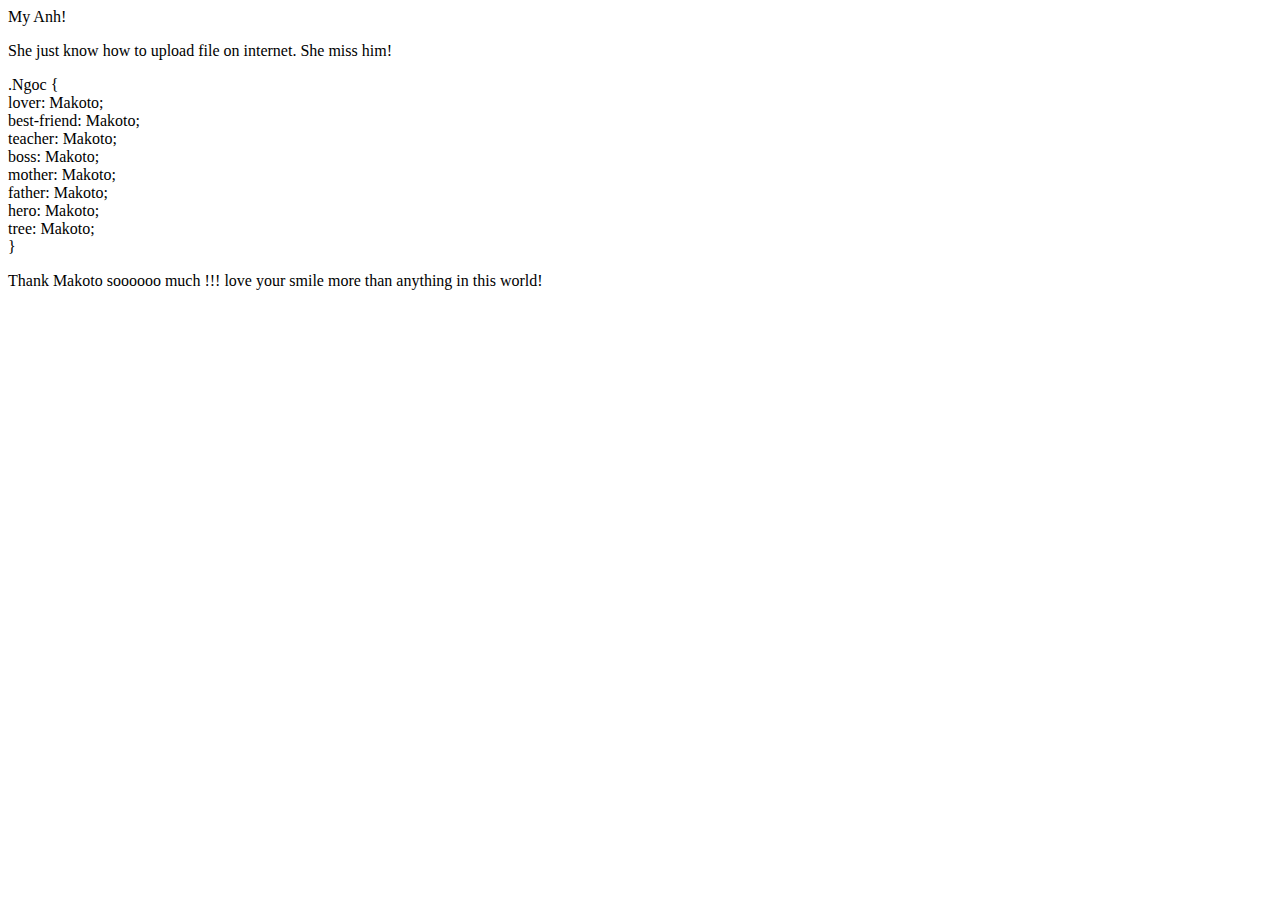
<file: index.html>
<!DOCTYPE html>
<html lang="en">
  <head>
    <meta charset="UTF-8" />
    <meta http-equiv="X-UA-Compatible" content="IE=edge" />
    <meta name="viewport" content="width=device-width, initial-scale=1.0" />
    <title>My Anh!</title>
  </head>
  <body>
    <header>My Anh!</header>
    <main>
      <p>She just know how to upload file on internet. She miss him!</p>
      <p>
        .Ngoc {<br />
        lover: Makoto;<br />best-friend: Makoto;<br />teacher: Makoto;<br />
        boss: Makoto;<br />mother: Makoto;<br />father: Makoto;<br />hero:
        Makoto;<br />tree: Makoto;<br/  >  }
      </p>
    </main>
    <footer>
      Thank Makoto soooooo much !!! love your smile more than anything in this world!
    </footer>
  </body>
</html>
</file>
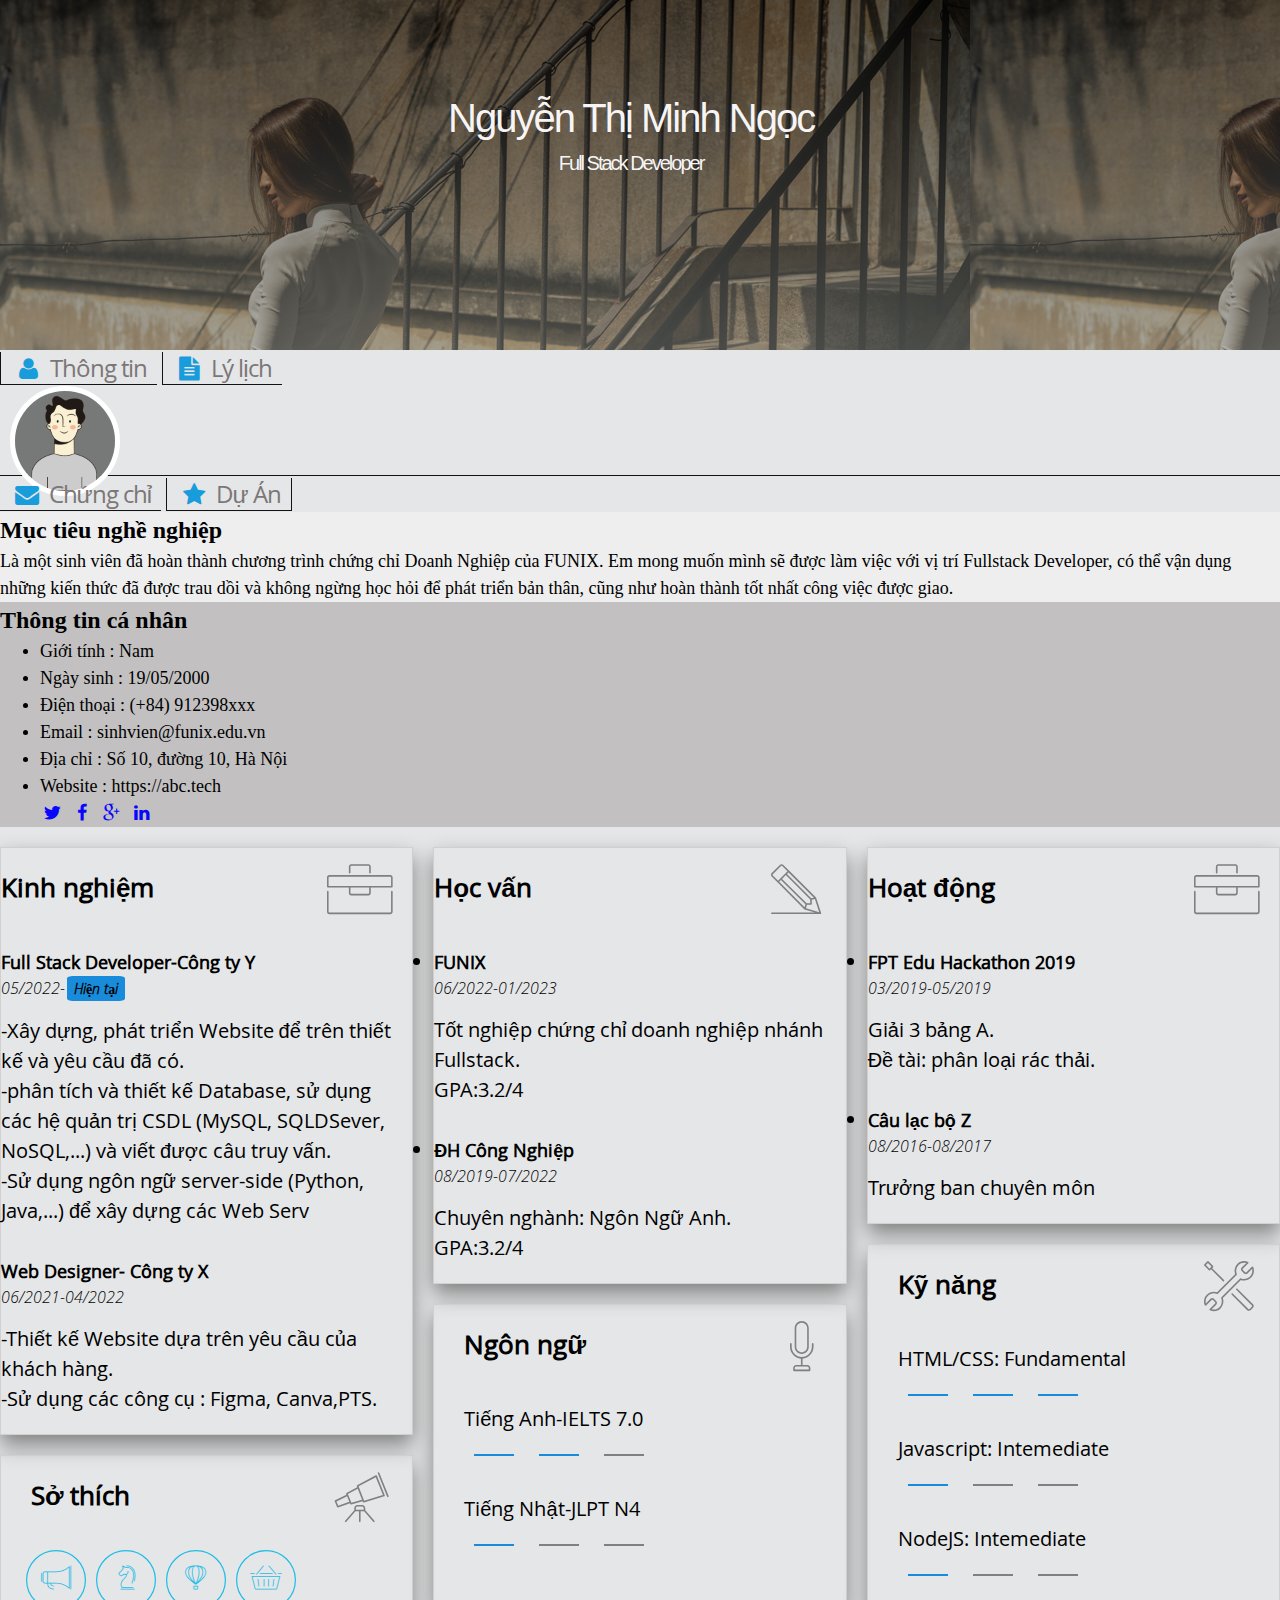
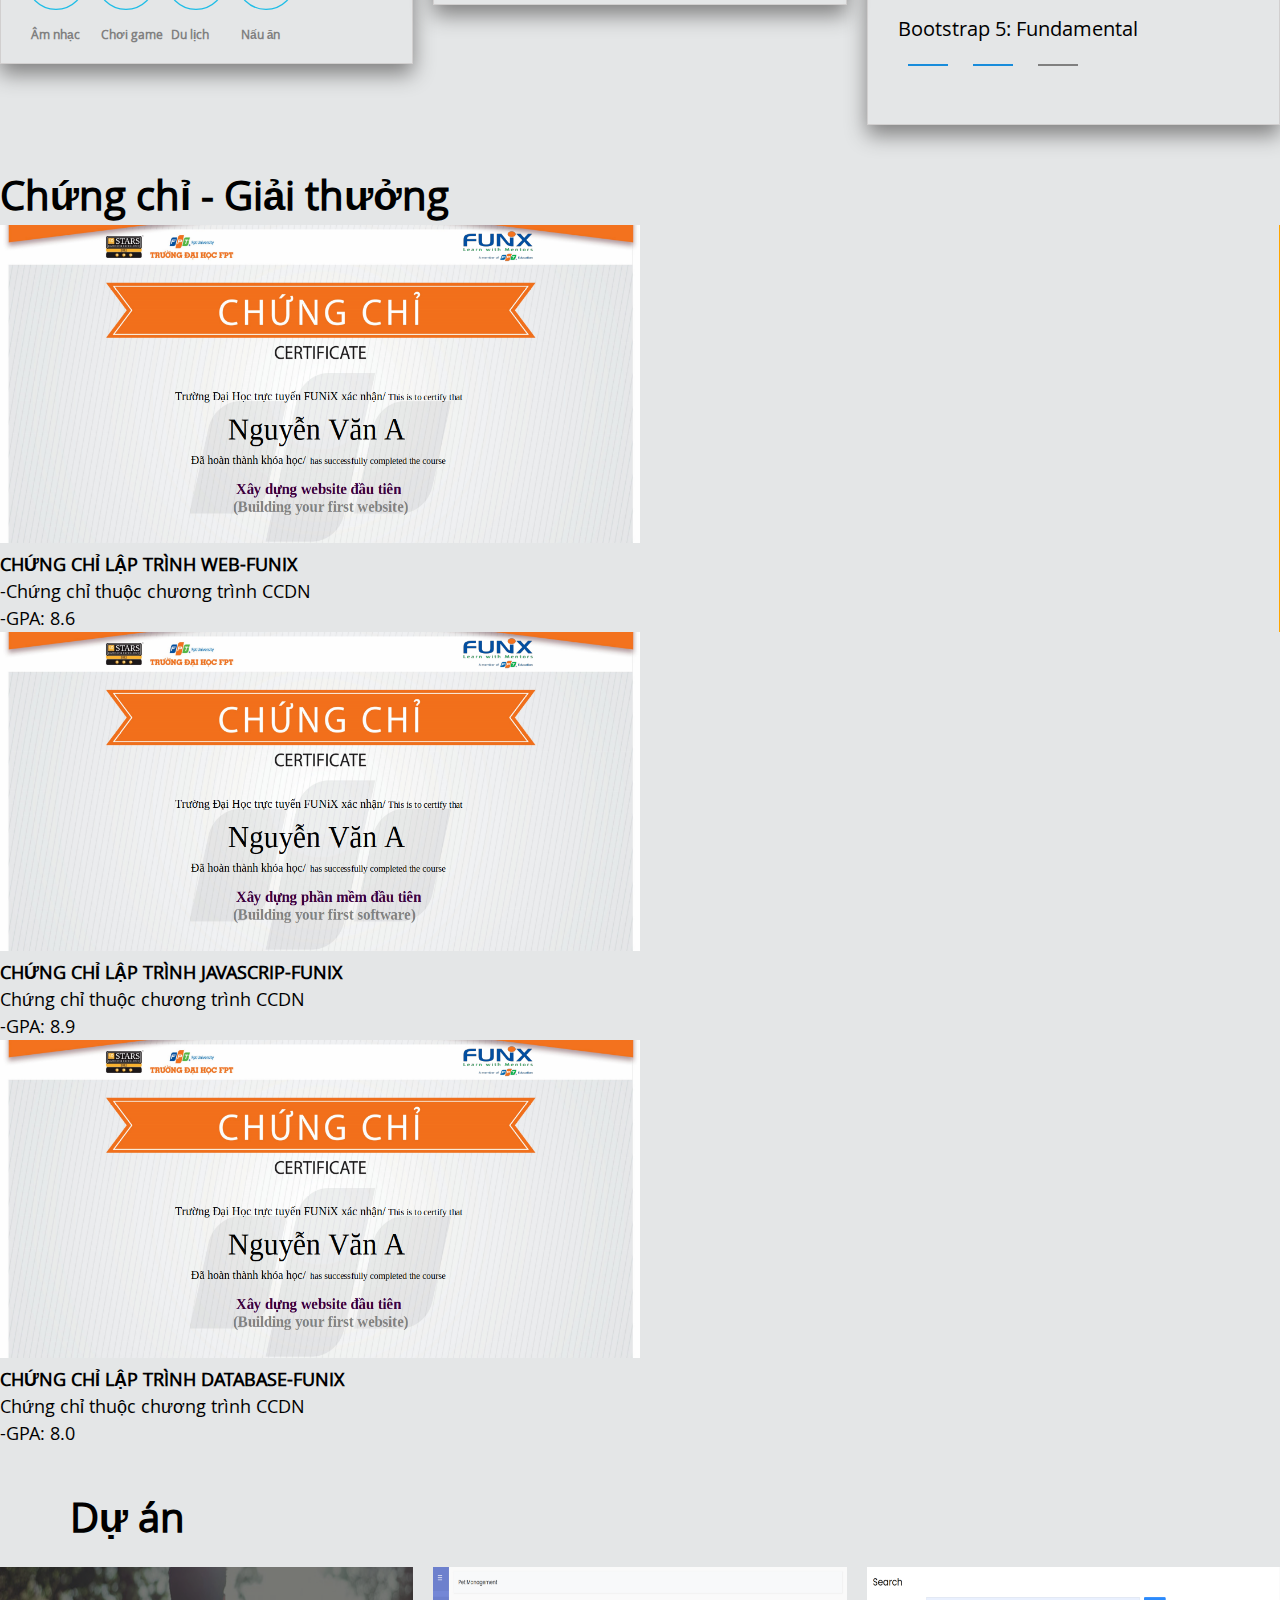
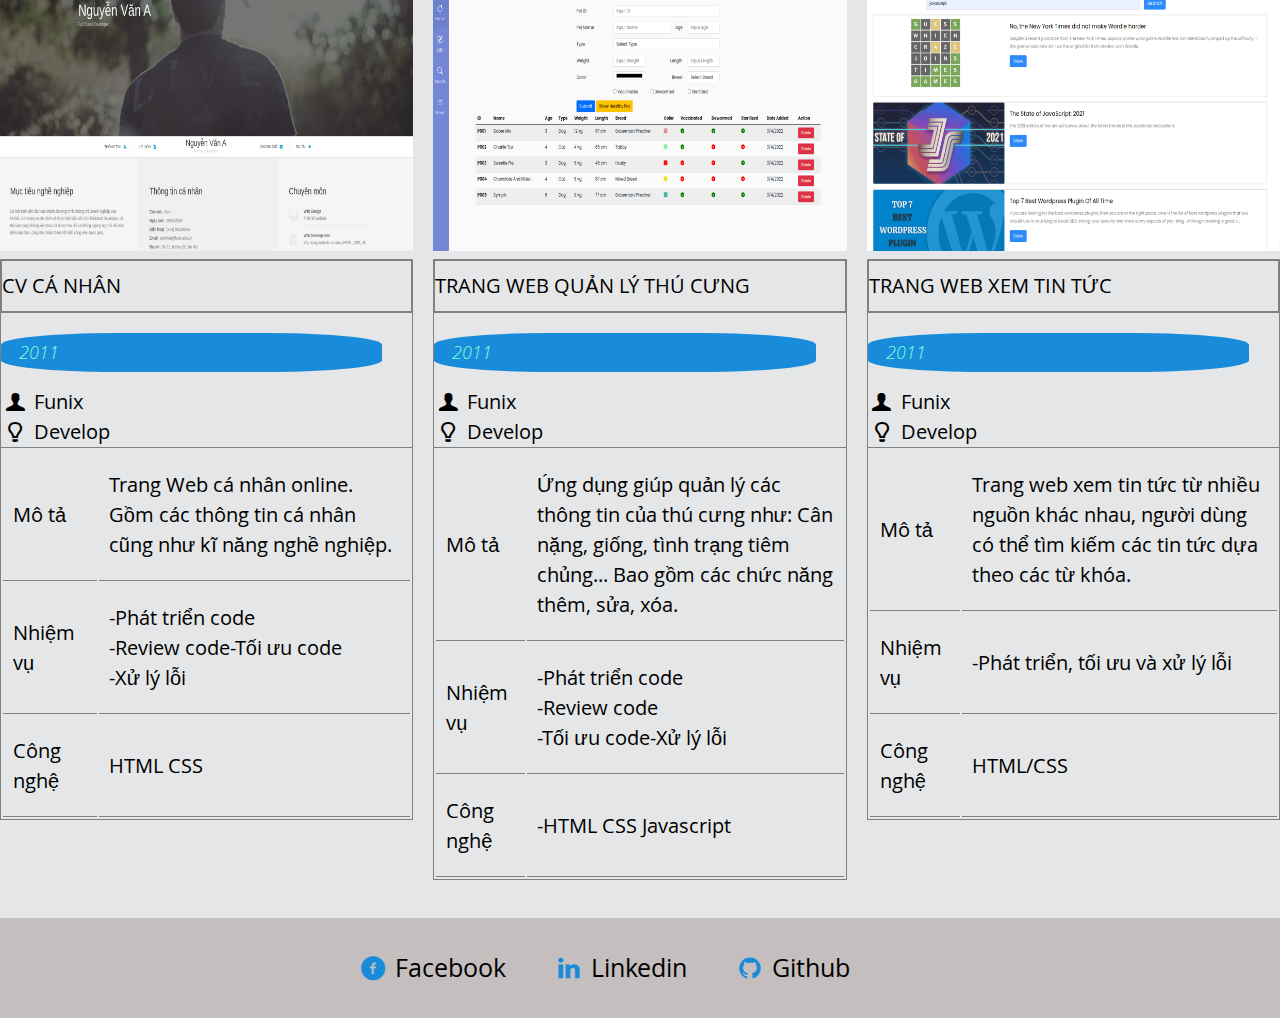
<file: Assignment 3/index.html>
<!DOCTYPE html>
<html lang="en">
  <head>
    <meta charset="UTF-8" />
    <meta http-equiv="X-UA-Compatible" content="IE=edge" />
    <meta name="viewport" content="width=device-width, initial-scale=1.0" />
    <link
      href="https://cdn.jsdelivr.net/npm/bootstrap@5.2.0/dist/css/bootstrap.min.css"
      rel="stylesheet"
      integrity="sha384-gH2yIJqKdNHPEq0n4Mqa/HGKIhSkIHeL5AyhkYV8i59U5AR6csBvApHHNl/vI1Bx"
      crossorigin="anonymous"
    />
    <link rel="stylesheet" href="./css/laptop.css" />
    <link rel="stylesheet" href="./css/tablet.css" />
    <link rel="stylesheet" href="./css/mobile .css" />
    <link rel="stylesheet" href="./css/font.css" />
    <title>Assignment 03</title>
  </head>
  <body>

 <!-- Section I---Banner  -->
    <div id="banner" class="container">
        <div class="banner-title">
          <h1>Nguyễn Thị Minh Ngọc</h1>
          <span>Full Stack Developer</span>
        </div>
    </div>


<!-- Section II---Nav-bar  -->
    <section id="nav-bar">
      <nav class="container">
        <div class="row">
          <a class="col-sm d-sm-flex justify-content-center" href="#" ><i class="icon-user"></i> Thông tin</a>
          <a class="col-sm d-sm-flex justify-content-center" href="#"><i class="icon-doc-text-inv"></i> Lý lịch</a>
          <div class="d-none col-sm-1 d-sm-flex nav-middle justify-content-center">
            <img class="d-none d-lg-block" src="https://ma1203ruby.github.io/Assignment%203/images/default-avatar.webp" alt="my-avatar">
            <!-- <h1>Nguyễn Thị Minh Ngọc</h1>
            <span>Full Stack Developer</span> -->
          </div>
          <a class="col-sm d-sm-flex justify-content-center" href="#"><i class="icon-mail-alt"></i> Chứng chỉ</a>
          <a class="col-sm d-sm-flex justify-content-center" href="#" class="col"><i class="icon-star-1"></i> Dự Án</a>
        </nav>
      </div>
        
    </section>


<!-- Section III Career-goal and Personal-info  -->
    <section id="about" class="bg-grey">
      <div class="container">
        <div class="row">
          <div id="target" class="col-12 col-sm-6 pt-5 pb-3">
            <h2 class="section-title">Mục tiêu nghề nghiệp</h2>
            <p>
              Là một sinh viên đã hoàn thành chương trình chứng chỉ Doanh Nghiệp
              của FUNIX. Em mong muốn mình sẽ được làm việc với vị trí
              Fullstack Developer, có thể vận dụng những kiến thức đã
              được trau dồi và không ngừng học hỏi để phát triển bản thân, cũng
              như hoàn thành tốt nhất công việc được giao.
            </p>
          </div>
          <div id="personal-info" class="col-12 col-sm-6 pt-5 pb-3">
            <h2 class="section-title">Thông tin cá nhân</h2>
            <ul class="mt-40 info">
              <li><span>Giới tính</span> : Nam</li>
              <li><span>Ngày sinh</span> : 19/05/2000</li>
              <li><span>Điện thoại</span> : (+84) 912398xxx</li>
              <li><span>Email</span> : sinhvien@funix.edu.vn</li>
              <li><span>Địa chỉ</span> : Số 10, đường 10, Hà Nội</li>
              <li><span>Website</span> : https://abc.tech</li>
            </ul>
            <div class="personal-info-icons p">
              <i class="icon-twitter"></i>
              <i class="icon-facebook"></i>
              <i class="icon-gplus"></i>
              <i class="icon-linkedin"></i>
            </div>
          </div>
        </div>
      </div>
    </section>


<!-- Section IV----Job info( 6 boxes)  -->
    <!-- <section id="job-info">
      <div class="container">
        <div style="display: inline-block;">
          <div class="col">
            <div class="experience" style="margin-top: 20px">
            <h2 class="text-center">Kinh nghiệm</h2>
            <i class="symbol ic-toolbox"></i>
            <div class="experience-content content">
              <ul>
                <li class="experience-content-1">
                  <h3>Full Stack Developer-Công ty Y</h3>
                  <div class="time">
                    <div>05/2022-</div>
                    <div id="time-inner">Hiện tại</div>
                  </div>
                  <p>
                    -Xây dựng, phát triển Website để trên thiết kế và yêu cầu đã
                    có.
                  </p>
                  <p>
                    -phân tích và thiết kế Database, sử dụng các hệ quản trị CSDL
                    (MySQL, SQLDSever, NoSQL,...) và viết được câu truy vấn.
                  </p>
                  <p>
                    -Sử dụng ngôn ngữ server-side (Python, Java,...) để xây dựng
                    các Web Serv
                  </p>
                </li>
                <li class="experience-content-2">
                  <h3>Web Designer- Công ty X</h3>
                  <p class="time">06/2021-04/2022</p>
                  <p>-Thiết kế Website dựa trên yêu cầu của khách hàng.</p>
                  <p>-Sử dụng các công cụ : Figma, Canva,PTS.</p>
                </li>
              </ul>
            </div>
            </div>
          </div>
          <div class="col">
            <div class="study" style="margin-top: 20px">
              <h2 class="text-center">Học vấn</h2>
              <i class="symbol ic-pencil"></i>
              <div class="study-content content">
              <ul>
                <li class="study-content-1">
                  <h3>FUNIX</h3>
                  <p class="time">06/2022-01/2023</p>
                  <p>Tốt nghiệp chứng chỉ doanh nghiệp nhánh Fullstack.</p>
                  <p>GPA:3.2/4</p>
                </li>
                <li class="study-content-2">
                  <h3>ĐH Công Nghiệp</h3>
                  <p class="time">08/2019-07/2022</p>
                  <p>Chuyên nghành: Ngôn Ngữ Anh.</p>
                  <p>GPA:3.2/4</p>
                </li>
              </ul>
              </div>
            </div>
          </div>
          <div class="col">
            <div class="skill" style="margin-top: 20px">
              <h2>Kỹ năng</h2>
              <i class="symbol ic-tools-2"></i>
              <div class="skill-content content">
                <p>HTML/CSS: Fundamental</p>
                <div class="HTML-CSS-Fundamental">
                  <span></span>
                  <span></span>
                  <span ></span>
                </div>
                <p>Javascript: Intemediate</p>
                <div class="Javascriptt-Intemediate">
                  <span></span>
                  <span class="level-off"></span>
                  <span class="level-off"></span>
                </div>
                <p>NodeJS: Intemediate</p>
                <div class="NodeJS-Intemediate">
                  <span></span>
                  <span class="level-off"></span>
                  <span class="level-off"></span>
                </div>
                <p>Bootstrap 5: Fundamental</p>
                <div class="Bootstrap-5-Fundamental">
                  <span></span>
                  <span></span>
                  <span class="level-off"></span>
                </div>
            </div>
            </div>
          </div>
          <div class="col">
            <div class="activities mt-3">
            <h2 class="text-center">Hoạt động</h2>
            <i class="symbol ic-toolbox"></i>
            <div class="activities-content content">
              <ul>
                <li class="activities-content-1">
                  <h3>FPT Edu Hackathon 2019</h3>
                  <p class="time">03/2019-05/2019</p>
                  <p>Giải 3 bảng A.</p>
                  </p>Đề tài: phân loại rác thải.</p>
                </li>
                <li class="activities-conten-2">
                  <h3>Câu lạc bộ Z</h3>
                  <p class="time">08/2016-08/2017</p>
                  <p>Trưởng ban chuyên môn</p>
                </li>
              </ul>
            </div>
            </div>
          </div>
          <div class="col">
            <div class="hobby" style="margin-top: 20px">
              <h2>Sở thích</h2>
              <i class="symbol ic-telescope"></i>
              <div class="hobby-content content">
                <div class="music">
                  <i class="ic-megaphone"></i>
                  <h4>Âm nhạc</h4>
                </div>
                <div class="game">
                  <i class="ic-strategy"></i>
                  <h4>Chơi game</h4>
                </div>
                <div class="travel">
                  <i class="ic-hotairballoon"></i>
                  <h4>Du lịch</h4>
                </div>
                <div class="cooking">
                  <i class="ic-basket"></i>
                  <h4>Nấu ăn</h4>
                </div>
              </div>
            </div>
          </div>
          <div class="col">
            <div class="languages" style="margin-top: 20px">
              <h2>Ngôn ngữ</h2>
              <i class="symbol ic-mic"></i>
              <div class="language-content content">
                <p>Tiếng Anh-IELTS 7.0</p>
                <div class="IELTS-7">
                  <span></span>
                  <span></span>
                  <span class="level-off"></span>
                </div>
                <p>Tiếng Nhật-JLPT N4</p>
                <div id="JLPT-N4">
                  <span></span>
                  <span class="level-off"></span>
                  <span class="level-off"></span>
                </div>
              </div>
            </div>
          </div>
        </div>
      </div>
    </section> -->
    <section id="job-info">
      <div class="container">
		
        	<div class="experience">
					<h1>Kinh nghiệm</h1>
          <i class="symbol ic-toolbox"></i>
          <div class="experience-content content">
            <ul>
              <li class="experience-content-1">
                <h3>Full Stack Developer-Công ty Y</h3>
                <div class="time">
                  <div>05/2022-</div>
                  <div id="time-inner">Hiện tại</div>
                </div>
                <p>
                  -Xây dựng, phát triển Website để trên thiết kế và yêu cầu đã
                  có.
                </p>
                <p>
                  -phân tích và thiết kế Database, sử dụng các hệ quản trị CSDL
                  (MySQL, SQLDSever, NoSQL,...) và viết được câu truy vấn.
                </p>
                <p>
                  -Sử dụng ngôn ngữ server-side (Python, Java,...) để xây dựng
                  các Web Serv
                </p>
              </li>
              <li class="experience-content-2">
                <h3>Web Designer- Công ty X</h3>
                <p class="time">06/2021-04/2022</p>
                <p>-Thiết kế Website dựa trên yêu cầu của khách hàng.</p>
                <p>-Sử dụng các công cụ : Figma, Canva,PTS.</p>
              </li>
            </ul>
          </div>
        	</div>
					
          <div class="hobby">
          	<h1>Sở thích</h1>
						<i class="symbol ic-telescope"></i>
            <div class="hobby-content content">
              <div class="music">
                <i class="ic-megaphone"></i>
                <h4>Âm nhạc</h4>
              </div>
              <div class="game">
                <i class="ic-strategy"></i>
                <h4>Chơi game</h4>
              </div>
              <div class="travel">
                <i class="ic-hotairballoon"></i>
                <h4>Du lịch</h4>
              </div>
              <div class="cooking">
                <i class="ic-basket"></i>
                <h4>Nấu ăn</h4>
              </div>
            </div>
        	</div>
				
				  <div class="study ">
            <h1>Học vấn</h1>
            <i class="symbol ic-pencil"></i>
            <div class="study-content content">
              <ul>
                <li class="study-content-1">
                  <h3>FUNIX</h3>
                  <p class="time">06/2022-01/2023</p>
                  <p>Tốt nghiệp chứng chỉ doanh nghiệp nhánh Fullstack.</p>
                  <p>GPA:3.2/4</p>
                </li>
                <li class="study-content-2">
                  <h3>ĐH Công Nghiệp</h3>
                  <p class="time">08/2019-07/2022</p>
                  <p>Chuyên nghành: Ngôn Ngữ Anh.</p>
                  <p>GPA:3.2/4</p>
                </li>
              </ul>
            </div>
        	</div>
					
          <div class="languages">
            <h1>Ngôn ngữ</h1>
            <i class="symbol ic-mic"></i>
            <div class="language-content content">
              <p>Tiếng Anh-IELTS 7.0</p>
              <div class="IELTS-7">
                <span></span>
                <span></span>
                <span class="level-off"></span>
              </div>
              <p>Tiếng Nhật-JLPT N4</p>
              <div id="JLPT-N4">
                <span></span>
                <span class="level-off"></span>
                <span class="level-off"></span>
              </div>
            </div>
          </div>
				
				  <div class="activities">
            <h1>Hoạt động</h1>
            <i class="symbol ic-toolbox"></i>
            <div class="activities-content content">
              <ul>
                <li class="activities-content-1">
                  <h3>FPT Edu Hackathon 2019</h3>
                  <p class="time">03/2019-05/2019</p>
                  <p>Giải 3 bảng A.</p>
                  </p>Đề tài: phân loại rác thải.</p>
                </li>
                <li class="activities-conten-2">
                  <h3>Câu lạc bộ Z</h3>
                  <p class="time">08/2016-08/2017</p>
                  <p>Trưởng ban chuyên môn</p>
                </li>
              </ul>
            </div>
          </div>
        
          <div class="skill">
            <h1>Kỹ năng</h1>
            <i class="symbol ic-tools-2"></i>
            <div class="skill-content content">
              <p>HTML/CSS: Fundamental</p>
              <div class="HTML-CSS-Fundamental">
                <span></span>
                <span></span>
                <span ></span>
              </div>
              <p>Javascript: Intemediate</p>
              <div class="Javascriptt-Intemediate">
                <span></span>
                <span class="level-off"></span>
                <span class="level-off"></span>
              </div>
              <p>NodeJS: Intemediate</p>
              <div class="NodeJS-Intemediate">
                <span></span>
                <span class="level-off"></span>
                <span class="level-off"></span>
              </div>
              <p>Bootstrap 5: Fundamental</p>
              <div class="Bootstrap-5-Fundamental">
                <span></span>
                <span></span>
                <span class="level-off"></span>
              </div>
            </div>
          </div>
       
      </div>
    </section>

<!-- Section V---Certificate  -->
    <section id="certificate" class="bg-grey">
      <div class="container pt-5 ps-5">
        <h1 class="section-title">Chứng chỉ - Giải thưởng</h1>
        <div class="row align-items-center">
        
        <div class="col-12 col-sm-6 my-4 d-flex flex-column flex-lg-row gap-3">
          <img class="certificate-6" src="images/Cert_DBI.png" alt="certificate1">
          <div>
          <h3> CHỨNG CHỈ LẬP TRÌNH WEB-FUNIX</h3>
          <p>-Chứng chỉ thuộc chương trình CCDN<br>-GPA: 8.6</p>
          </div>
        </div>
        <div class="col-12 col-sm-6 my-4 ps-0 ps-sm-5 d-flex flex-column flex-lg-row gap-3">
          <img class="certificate-2" src="images/Cert_PRF.png" alt="certificate2">
          <div>
            <h3> CHỨNG CHỈ LẬP TRÌNH JAVASCRIP-FUNIX</h3>
            <p>Chứng chỉ thuộc chương trình CCDN<br>-GPA: 8.9</p>
          </div>
        </div>
        <span class="col-12 border-bottom border-warning"></span>

        <div class="col-12 col-sm-6 my-4 d-flex flex-column flex-lg-row gap-3">
          <img class="certificate-3" src="images/Cert_WEB.png" alt="certificate3">
          <div>
            <h3> CHỨNG CHỈ LẬP TRÌNH DATABASE-FUNIX</h3>
            <p>Chứng chỉ thuộc chương trình CCDN<br>-GPA: 8.0</p>
          </div>
        </div>
      </div>
    </div>
    </section>


<!-- Section VI---Project  -->
    <section id="project">
      <h1 class="section-title">Dự án</h1>
      <div class="container">      
        <div class="project-1">
          <img src="images/project_1.png" alt="">
          <div class="project-name">CV CÁ NHÂN</div>
          
          <div class="project-time d-block d-sm-flex">
            <div class="time d-inline-block">2011</div>
            <div class="d-block d-lg-flex">
              <div>
                <i class="icon-user-1 icon"></i>
                <p>Funix</p>
              </div>
              <div>
                <i class="icon-lamp icon"></i>
                <p>Develop</p>
              </div>
            </div>
          </div>
          
          <div class="project-1-content">
            <table>
              <tr>
                <td>Mô tả</td>
                <td> Trang Web cá nhân online.
                  Gồm các thông tin cá nhân
                    cũng như kĩ năng nghề nghiệp.
                </td>
              </tr>
              <tr>
                <td>Nhiệm vụ</td>
                <td>-Phát triển code<br>-Review code-Tối ưu code<br>-Xử lý lỗi</td>
              </tr>
              <tr>
                <td>Công nghệ</td>
                <td>HTML CSS</td>
              </tr>
            </table>
          </div>
        </div>
        <div class="project-2">
          <img src="images/project_2.png" alt="">
          <div class="project-name">TRANG WEB QUẢN LÝ THÚ CƯNG</div>
          <div class="project-time  d-block d-sm-flex">
            <div class="time d-inline-block">2011</div>
            <div class="d-block d-lg-flex">
              <div>
                <i class="icon-user-1 icon"></i>
                <p>Funix</p>
              </div>
              <div>
                <i class="icon-lamp icon"></i>
                <p>Develop</p>
              </div>
            </div>
          </div>
          <div class="project-2-content">
            <table>
              <tr>
                <td>Mô tả</td>
                <td>
                  Ứng dụng giúp quản lý các thông tin 
                của thú cưng như: Cân nặng, giống, 
                tình trạng tiêm chủng...
                Bao gồm các chức năng thêm, sửa, xóa.
                </td>
              </tr>
              <tr>
                <td>Nhiệm vụ</td>
                <td>-Phát triển code<br>-Review code
                  <br>-Tối ưu code-Xử lý lỗi</td>
              </tr>
              <tr>
                <td>Công nghệ</td>
                <td>-HTML CSS Javascript</td>
              </tr>
          </table>
          </div>
        </div>
        <div class="project-3">
          <img src="images/project_3.png" alt="">
          <div class="project-name">TRANG WEB XEM TIN TỨC</div>
          <div class="project-time d-block d-sm-flex">
            <div class="time d-inline-block">2011</div>
              <div class="d-block d-lg-flex">
                  <div>
                  <i class="icon-user-1 icon"></i>
                  <p>Funix</p>
                  </div>
                  <div>
                  <i class="icon-lamp icon"></i>
                  <p>Develop</p>
                </div>
              </div>
          </div>
          
          <div class="project-3-content">
            <table>
              <tr>
                <td class="e1">Mô tả</td>
                <td>Trang web xem tin tức từ nhiều nguồn khác nhau,
                  người dùng có thể tìm kiếm 
                  các tin tức dựa theo các từ khóa.
                </td>
              </tr>
              <tr>
                <td>Nhiệm vụ</td>
                <td>
                  -Phát triển, tối ưu và xử lý lỗi</td>
              </tr>
              <tr>
                <td>Công nghệ</td>
                <td>HTML/CSS</td>
              </tr>
            </table>
          </div>
        </div>
      
      </div>
    </section>

    
<!--Section VII---Footer  -->
    <section id="footer" class="bg-grey">
      <div class="container">
        <ul>
          <li><i class="icon-facebook-circled"></i>Facebook</li>
          <li><i class="icon-linkedin"></i>Linkedin</li>
          <li><i class="icon-github-circled"></i>Github</li>
        </ul>
      </div>
    </section>
    <script
      src="https://cdn.jsdelivr.net/npm/bootstrap@5.2.0/dist/js/bootstrap.min.js"
      integrity="sha384-ODmDIVzN+pFdexxHEHFBQH3/9/vQ9uori45z4JjnFsRydbmQbmL5t1tQ0culUzyK"
      crossorigin="anonymous"
    ></script>
    </body>
</html>
</file>
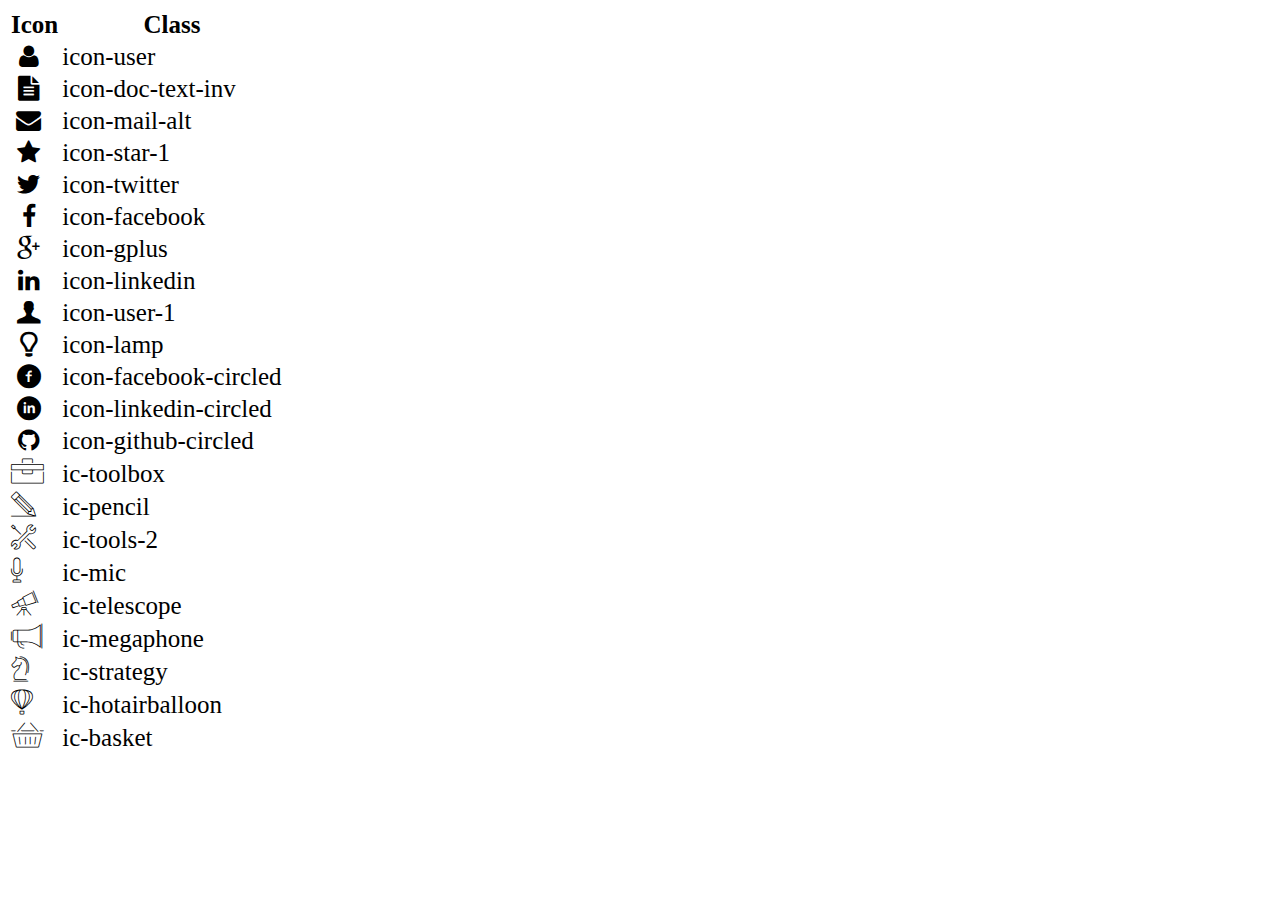
<file: Assignment 3/icon-list.html>
<!DOCTYPE html>
<html lang="en">

<head>
    <meta charset="UTF-8">
    <meta http-equiv="X-UA-Compatible" content="IE=edge">
    <meta name="viewport" content="width=device-width, initial-scale=1.0">
    <link rel="stylesheet" href="css/font.css">
    <title>Icon List</title>
</head>

<body>
    <table style="font-size: 25px;">
        <thead>
            <tr>
                <th>Icon</th>
                <th>Class</th>
            </tr>
        </thead>
        <tbody>
            <tr>
                <td><i class="icon-user"></i></td>
                <td>icon-user</td>
            </tr>
            <tr>
                <td><i class="icon-doc-text-inv"></i></td>
                <td>icon-doc-text-inv</td>
            </tr>
            <tr>
                <td><i class="icon-mail-alt"></i></td>
                <td>icon-mail-alt</td>
            </tr>
            <tr>
                <td><i class="icon-star-1"></i></td>
                <td>icon-star-1</td>
            </tr>
            <tr>
                <td><i class="icon-twitter"></i></td>
                <td>icon-twitter</td>
            </tr>
            <tr>
                <td><i class="icon-facebook"></i></td>
                <td>icon-facebook</td>
            </tr>
            <tr>
                <td><i class="icon-gplus"></i></td>
                <td>icon-gplus</td>
            </tr>
            <tr>
                <td><i class="icon-linkedin"></i></td>
                <td>icon-linkedin</td>
            </tr>
            <tr>
                <td><i class="icon-user-1"></i></td>
                <td>icon-user-1</td>
            </tr>
            <tr>
                <td><i class="icon-lamp"></i></td>
                <td>icon-lamp</td>
            </tr>
            <tr>
                <td><i class="icon-facebook-circled"></i></td>
                <td>icon-facebook-circled</td>
            </tr>
            <tr>
                <td><i class="icon-linkedin-circled"></i></td>
                <td>icon-linkedin-circled</td>
            </tr>
            <tr>
                <td><i class="icon-github-circled"></i></td>
                <td>icon-github-circled</td>
            </tr>
            <tr>
                <td><i class="ic-toolbox"></i></td>
                <td>ic-toolbox</td>
            </tr>
            <tr>
                <td><i class="ic-pencil"></i></td>
                <td>ic-pencil</td>
            </tr>
            <tr>
                <td><i class="ic-tools-2"></i></td>
                <td>ic-tools-2</td>
            </tr>

            <tr>
                <td><i class="ic-mic"></i></td>
                <td>ic-mic</td>
            </tr>
            <tr>
                <td><i class="ic-telescope"></i></td>
                <td>ic-telescope</td>
            </tr>
            <tr>
                <td><i class="ic-megaphone"></i></td>
                <td>ic-megaphone</td>
            </tr>
            <tr>
                <td><i class="ic-strategy"></i></td>
                <td>ic-strategy</td>
            </tr>
            <tr>
                <td><i class="ic-hotairballoon"></i></td>
                <td>ic-hotairballoon</td>
            </tr>
            <tr>
                <td><i class="ic-basket"></i></td>
                <td>ic-basket</td>
            </tr>
        </tbody>
    </table>
</body>

</html>
</file>
<file: Assignment 3/css/laptop.css>
/*
SPACING SYSTEM (px)
2 / 4 / 8 / 12 / 16 / 24 / 32 / 48 / 64 / 80 / 96 / 128

FONT SIZE SYSTEM (px)
10 / 12 / 14 / 16 / 18 / 20 / 24 / 30 / 36 / 44 / 52 / 62 / 74 / 86 / 98
*/

/* change color for bullet list 
border-collapse*/

* {
  padding: 0px;
  margin: 0px;
  box-sizing: border-box;
  line-height: 1.5;
}

html {
  font-family: "open_sansregular", sans-serif;
  font-size: 20px;
}

body {
  margin: 0 auto;
  background-color: #e4e6e7;
}

/* Section I---Banner  */

#banner {
  background-image: linear-gradient(
      rgba(3, 3, 3, 0.6),
      rgba(115, 119, 115, 0.6)
    ),
    url(https://ma1203ruby.github.io/Assignment%203/images/aodai2.jpg);
  min-height: 350px;
  position: relative;
  background-color: aqua;
}

#banner .banner-title {
  font-family: sans-serif;
  color: rgba(252, 250, 251, 0.979);
  letter-spacing: -2px;
  text-align: center;

  position: absolute;
  top: 25%;
  left: 35%;
}

#banner h1 {
  font-weight: 100;
  font-size: 40px;
}

/* Section II---Nav bar  */

#nav-bar {
  position: relative;
}

#nav-bar .container {
  width: 100%;
}

#nav-bar a,
#nav-bar .nav-middle {
  height: 90px;
  font-size: 24px;
  text-decoration: none;
  border-left: 1px solid #141212;
  border-bottom: 1px solid #141212;
  padding: 0px 10px;
  align-items: center;
  color: rgb(124, 119, 119);
  letter-spacing: -1px;
  /* 12 / 16 / 24 */
}

#nav-bar a:last-child {
  border-right: 1px solid #141212;
}

#nav-bar .nav-middle {
  border: none;
  border-bottom: #141212 1px solid;
}

#nav-bar .nav-middle img {
  height: 110px;
  width: 110px;
  border-radius: 50%;
  border: white 5px solid;
}
#nav-bar .row > *:nth-child(4) {
  border-left: none;
}

#nav-bar i {
  color: #199cdb;
}

/* Section III---Career Goal and Personal Infor  */

#about .container {
  font-family: fontello;
  font-size: 18px;
  background: #f7f7f7;
}
#about h2 {
  font-size: 24px;
}

#target {
  background-color: rgb(238, 238, 238);
}

#personal-info {
  background-color: rgb(194, 192, 192);
}

#personal-info .mt-40 {
  padding-left: 40px;
}

.personal-info-icons {
  color: rgb(7, 7, 252);
  padding-left: 40px;
}

/* Section IV----Job info( 6 boxes) */

#job-info h1 {
  font-size: 26px;
}
#job-info h3 {
  font-size: 18px;
}

#job-info .container {
  margin-top: 20px;
  padding-bottom: 40px;
  /* LAYOUT  */
  column-count: 3;
}

.experience,
.study,
.activities,
.skill,
.hobby,
.languages {
  padding: 20px 10px 20px 0;
  border: 1px solid rgb(209, 207, 207);
  box-shadow: 0px 10px 20px grey;
  box-sizing: boder-box;
  margin-top: 20px;
  /* LAYOUT  */
  display: grid;
  grid-template-columns: 50% 1fr;
  row-gap: 40px;
  break-inside: avoid;
}

.experience {
  margin-top: 0px;
}

.skill,
.hobby,
.languages {
  padding-left: 30px;
}

.symbol {
  transform: scale(2.5);
  color: grey;
  /* LAYOUT  */
  display: inline-block;
  gap: space-betwwen;
  justify-self: end;
  align-self: center;
  margin-right: 30px;
}

#job-info .content {
  grid-column: 1/-1;
}

.experience-content-2,
.activities-conten-2,
.study-content-2 {
  margin-top: 30px;
}

/* Evperience(inner of Part IV---Info)  */

.time {
  display: flex;
  font-size: 16px;
  font-family: open_sanslight_italic;
  margin-bottom: 15px;
}
#time-inner {
  font-weight: bold;
  font-size: 14px;
  background-color: #188cdb;
  border-radius: 10%;
  padding: 2px 7px;
  margin-left: 2px;
}

/* Hobby(inner of Part IV---Info)  */

.hobby-content {
  display: flex;
  justify-items: center;
}

.hobby-content i {
  width: 50px;
  height: 50px;
  text-align: center;
  padding-top: 12px;

  transform: scale(1.2);
  border-radius: 50%;
  color: rgb(29, 189, 230);
  border: rgb(29, 189, 230) 1px solid;
}

.hobby-content h4 {
  width: 70px;
  color: grey;
  line-height: 1.5;
  font-size: 12px;
  font-weight: upset;
  padding-top: 20px;
}

/* Languages(inner of Part IV---Info)  */
.languages span,
.skill span {
  width: 40px;
  height: 2px;
  background-color: #188cdb;
  display: inline-block;
  margin: 20px 10px 30px;
}

.languages .level-off,
.skill .level-off {
  background-color: gray;
}

/* Section V---Certificate  */

#certificate img {
  width: 50%;
  height: 100%;
  margin-right: 40px;
}

#certificate h3 {
  font-size: 18px;
}

#certificate p {
  font-size: 18px;
}
#certificate .row > *:first-child {
  border-right: 1px solid orange;
}

.certificate-detail {
  display: flex;
  padding: 20px 10px 10px 0;
  margin-bottom: 20px;
}
#certificate span {
  height: 20px;
}

/* Section VI---Project  */

#project {
  margin-top: 40px;
}
#project h1 {
  margin-bottom: 20px;
  margin-left: 70px;
}

#project .container {
  column-count: 3;
}

.project-1,
.project-2,
.project-3 {
  break-inside: avoid;
}

#project img {
  width: 100%;
}

#project .project-name {
  width: 100%;
  padding: 10px 0px;
  border: 2px gray solid;
  /* margin-bottom: 20px; */
}

.project-time {
  padding-top: 20px;
  border-left: 1px solid gray;
  border-right: 1px solid gray;
}

.project-time .time {
  background-color: #188cdb;
  color: aquamarine;
  border-radius: 30%;
  font-size: 18px;
  padding: 6px 18px;
  margin-right: 30px;
  height: 100%;
}

.project-time i,
.project-time p {
  display: inline-block;
}

td {
  text-align: left;
  padding: 20px 10px;
  margin-right: 20px;
  border-bottom: 1.5px solid gray;
}

table {
  border: 1.5px solid gray;
}

table .e1 {
  border-right: none;
}

tr:first-child {
  width: 70px;
}

.project-2 table {
  border-left: 1.5px solid gray;
  border-right: 1.5px solid gray;
  display: inline-block;
}

/* Section VII---Footer  */

#footer .container {
  background-color: rgb(196, 190, 190);
  height: 100px;
  display: flex;
  align-items: center;
  margin-top: 30px;
}
#footer ul {
  width: 1200px;
  list-style-type: none;
  display: flex;
  align-items: center;
  justify-content: center;
  gap: 40px;
}

#footer i {
  margin: 0px 5px;
  color: #188cdb;
}

#footer li {
  font-size: 25px;
}
</file>
<file: Assignment 3/css/tablet.css>
/* Tabblet and under */
/* large (lg) >=992px
  medium (md) >=768px
  small (sm) >= 576px*/
@media (min-width: 576px) and (max-width: 992px) {
  #banner {
    min-height: 500px;
  }

  #banner .banner-title {
    position: relative;
    left: unset;
  }

  #nav-bar .container {
    padding: 0px 40px;
  }

  #nav-bar .nav-middle {
    border-left: #141212 1px solid;
    border-right: #141212 1px solid;
    border-bottom: #141212 1px solid;
  }
  #job-info .container {
    column-count: 2;
  }

  #certificate img {
    width: 100%;
    height: 100%;
  }

  .project-1-content tbody > *:nth-child(3) {
    color: brown;
  }
}
</file>
<file: Assignment 3/css/mobile .css>
/* large (lg) >=992px
  medium (md) >=768px
  small (sm) >= 576px*/

@media (max-width: 576px) {
  #nav-bar .container {
    padding: 1rem 3rem;
  }
  #nav-bar a,
  #nav-bar a:last-child,
  #nav-bar .nav-middle {
    border: none;
    height: auto;
  }
  #job-info .container {
    column-count: 1;
  }
  #certificate .row > *:first-child {
    border-bottom: 1px solid orange;
  }
  #certificate .row > *:first-child {
    border-right: none;
  }

  #certificate img {
    width: 100%;
    height: 100%;
  }

  #project .container {
    column-count: 1;
  }

  .project-1,
  .projext-2,
  .project-3 {
    margin-bottom: 50px;
  }
}
</file>
<file: Assignment 3/css/font.css>
@font-face {
	font-family: 'open_sanslight';
	src: url('../fonts/OpenSans-Light-webfont.eot');
	src: url('../fonts/OpenSans-Light-webfont.eot#iefix') format('embedded-opentype'),
		url('../fonts/OpenSans-Light-webfont.woff') format('woff'),
		url('../fonts/OpenSans-Light-webfont.ttf') format('truetype'),
		url('../fonts/OpenSans-Light-webfont.svg#open_sanslight') format('svg');
	font-weight: normal;
	font-style: normal;

}

@font-face {
	font-family: 'open_sansitalic';
	src: url('../fonts/OpenSans-Italic-webfont.eot');
	src: url('../fonts/OpenSans-Italic-webfont.eot#iefix') format('embedded-opentype'),
		url('../fonts/OpenSans-Italic-webfont.woff') format('woff'),
		url('../fonts/OpenSans-Italic-webfont.ttf') format('truetype'),
		url('../fonts/OpenSans-Italic-webfont.svg#open_sansitalic') format('svg');
	font-weight: normal;
	font-style: normal;

}

@font-face {
	font-family: 'open_sanssemibold';
	src: url('../fonts/OpenSans-Semibold-webfont.eot');
	src: url('../fonts/OpenSans-Semibold-webfont.eot#iefix') format('embedded-opentype'),
		url('../fonts/OpenSans-Semibold-webfont.woff') format('woff'),
		url('../fonts/OpenSans-Semibold-webfont.ttf') format('truetype'),
		url('../fonts/OpenSans-Semibold-webfont.svg#open_sanssemibold') format('svg');
	font-weight: normal;
	font-style: normal;

}


@font-face {
	font-family: 'open_sanslight_italic';
	src: url('../fonts/OpenSans-LightItalic-webfont.eot');
	src: url('../fonts/OpenSans-LightItalic-webfont.eot#iefix') format('embedded-opentype'),
		url('../fonts/OpenSans-LightItalic-webfont.woff') format('woff'),
		url('../fonts/OpenSans-LightItalic-webfont.ttf') format('truetype'),
		url('../fonts/OpenSans-LightItalic-webfont.svg#open_sanslight_italic') format('svg');
	font-weight: normal;
	font-style: normal;

}

@font-face {
	font-family: 'open_sansregular';
	src: url('../fonts/OpenSans-Regular-webfont.eot');
	src: url('../fonts/OpenSans-Regular-webfont.eot#iefix') format('embedded-opentype'),
		url('../fonts/OpenSans-Regular-webfont.woff') format('woff'),
		url('../fonts/OpenSans-Regular-webfont.ttf') format('truetype'),
		url('../fonts/OpenSans-Regular-webfont.svg#open_sansregular') format('svg');
	font-weight: normal;
	font-style: normal;

}


@font-face {
	font-family: 'fontello';
	src: url('../fonts/fontello.eot');
	src: url('../fonts/fontello.eot#iefix') format('embedded-opentype'),
		url('../fonts/fontello.woff') format('woff'),
		url('../fonts/fontello.ttf') format('truetype'),
		url('../fonts/fontello.svg#fontello') format('svg');
	font-weight: normal;
	font-style: normal;
}

[class^="icon-"]:before,
[class*=" icon-"]:before {
	font-family: "fontello";
	font-style: normal;
	font-weight: normal;
	speak: none;

	display: inline-block;
	text-decoration: inherit;
	width: 1em;
	margin-right: .2em;
	text-align: center;
	/* opacity: .8; */

	/* For safety - reset parent styles, that can break glyph codes*/
	font-variant: normal;
	text-transform: none;

	/* fix buttons height, for twitter bootstrap */
	line-height: 1em;

	/* Animation center compensation - margins should be symmetric */
	/* remove if not needed */
	margin-left: .2em;

	/* you can be more comfortable with increased icons size */
	/* font-size: 120%; */

	/* Font smoothing. That was taken from TWBS */
	-webkit-font-smoothing: antialiased;
	-moz-osx-font-smoothing: grayscale;

	/* Uncomment for 3D effect */
	/* text-shadow: 1px 1px 1px rgba(127, 127, 127, 0.3); */
}

.icon-emo-happy:before {
	content: '\e800';
}

/* '' */
.icon-emo-wink:before {
	content: '\e801';
}

/* '' */
.icon-emo-wink2:before {
	content: '\e802';
}

/* '' */
.icon-emo-unhappy:before {
	content: '\e803';
}

/* '' */
.icon-emo-sleep:before {
	content: '\e804';
}

/* '' */
.icon-emo-thumbsup:before {
	content: '\e805';
}

/* '' */
.icon-emo-devil:before {
	content: '\e806';
}

/* '' */
.icon-emo-surprised:before {
	content: '\e807';
}

/* '' */
.icon-emo-tongue:before {
	content: '\e808';
}

/* '' */
.icon-emo-coffee:before {
	content: '\e809';
}

/* '' */
.icon-emo-sunglasses:before {
	content: '\e80a';
}

/* '' */
.icon-emo-displeased:before {
	content: '\e80b';
}

/* '' */
.icon-emo-beer:before {
	content: '\e80c';
}

/* '' */
.icon-emo-grin:before {
	content: '\e80d';
}

/* '' */
.icon-emo-angry:before {
	content: '\e80e';
}

/* '' */
.icon-emo-saint:before {
	content: '\e80f';
}

/* '' */
.icon-emo-cry:before {
	content: '\e810';
}

/* '' */
.icon-emo-shoot:before {
	content: '\e811';
}

/* '' */
.icon-emo-squint:before {
	content: '\e812';
}

/* '' */
.icon-emo-laugh:before {
	content: '\e813';
}

/* '' */
.icon-spin1:before {
	content: '\e814';
}

/* '' */
.icon-spin2:before {
	content: '\e815';
}

/* '' */
.icon-spin3:before {
	content: '\e816';
}

/* '' */
.icon-spin4:before {
	content: '\e817';
}

/* '' */
.icon-spin5:before {
	content: '\e818';
}

/* '' */
.icon-spin6:before {
	content: '\e819';
}

/* '' */
.icon-firefox:before {
	content: '\e81a';
}

/* '' */
.icon-chrome:before {
	content: '\e81b';
}

/* '' */
.icon-opera:before {
	content: '\e81c';
}

/* '' */
.icon-ie:before {
	content: '\e81d';
}

/* '' */
.icon-crown:before {
	content: '\e81e';
}

/* '' */
.icon-crown-plus:before {
	content: '\e81f';
}

/* '' */
.icon-crown-minus:before {
	content: '\e820';
}

/* '' */
.icon-marquee:before {
	content: '\e821';
}

/* '' */
.icon-glass:before {
	content: '\e822';
}

/* '' */
.icon-music:before {
	content: '\e823';
}

/* '' */
.icon-search:before {
	content: '\e824';
}

/* '' */
.icon-mail:before {
	content: '\e825';
}

/* '' */
.icon-mail-alt:before {
	content: '\e826';
}

/* '' */
.icon-mail-squared:before {
	content: '\e827';
}

/* '' */
.icon-heart:before {
	content: '\e828';
}

/* '' */
.icon-heart-empty:before {
	content: '\e829';
}

/* '' */
.icon-star-1:before {
	content: '\e82a';
}

/* '' */
.icon-star-empty-1:before {
	content: '\e82b';
}

/* '' */
.icon-star-half:before {
	content: '\e82c';
}

/* '' */
.icon-star-half-alt:before {
	content: '\e82d';
}

/* '' */
.icon-user:before {
	content: '\e82e';
}

/* '' */
.icon-user-plus:before {
	content: '\e82f';
}

/* '' */
.icon-user-times:before {
	content: '\e830';
}

/* '' */
.icon-users:before {
	content: '\e831';
}

/* '' */
.icon-male:before {
	content: '\e832';
}

/* '' */
.icon-female:before {
	content: '\e833';
}

/* '' */
.icon-child:before {
	content: '\e834';
}

/* '' */
.icon-user-secret:before {
	content: '\e835';
}

/* '' */
.icon-video:before {
	content: '\e836';
}

/* '' */
.icon-videocam:before {
	content: '\e837';
}

/* '' */
.icon-picture:before {
	content: '\e838';
}

/* '' */
.icon-camera:before {
	content: '\e839';
}

/* '' */
.icon-camera-alt:before {
	content: '\e83a';
}

/* '' */
.icon-th-large:before {
	content: '\e83b';
}

/* '' */
.icon-th:before {
	content: '\e83c';
}

/* '' */
.icon-th-list:before {
	content: '\e83d';
}

/* '' */
.icon-ok:before {
	content: '\e83e';
}

/* '' */
.icon-ok-circled:before {
	content: '\e83f';
}

/* '' */
.icon-ok-circled2:before {
	content: '\e840';
}

/* '' */
.icon-ok-squared:before {
	content: '\e841';
}

/* '' */
.icon-cancel:before {
	content: '\e842';
}

/* '' */
.icon-cancel-circled:before {
	content: '\e843';
}

/* '' */
.icon-cancel-circled2:before {
	content: '\e844';
}

/* '' */
.icon-plus:before {
	content: '\e845';
}

/* '' */
.icon-plus-circled:before {
	content: '\e846';
}

/* '' */
.icon-plus-squared:before {
	content: '\e847';
}

/* '' */
.icon-plus-squared-alt:before {
	content: '\e848';
}

/* '' */
.icon-minus:before {
	content: '\e849';
}

/* '' */
.icon-minus-circled:before {
	content: '\e84a';
}

/* '' */
.icon-minus-squared:before {
	content: '\e84b';
}

/* '' */
.icon-minus-squared-alt:before {
	content: '\e84c';
}

/* '' */
.icon-help:before {
	content: '\e84d';
}

/* '' */
.icon-help-circled:before {
	content: '\e84e';
}

/* '' */
.icon-info-circled:before {
	content: '\e84f';
}

/* '' */
.icon-info:before {
	content: '\e850';
}

/* '' */
.icon-home:before {
	content: '\e851';
}

/* '' */
.icon-link:before {
	content: '\e852';
}

/* '' */
.icon-unlink:before {
	content: '\e853';
}

/* '' */
.icon-link-ext:before {
	content: '\e854';
}

/* '' */
.icon-link-ext-alt:before {
	content: '\e855';
}

/* '' */
.icon-attach:before {
	content: '\e856';
}

/* '' */
.icon-lock:before {
	content: '\e857';
}

/* '' */
.icon-lock-open:before {
	content: '\e858';
}

/* '' */
.icon-lock-open-alt:before {
	content: '\e859';
}

/* '' */
.icon-pin:before {
	content: '\e85a';
}

/* '' */
.icon-eye:before {
	content: '\e85b';
}

/* '' */
.icon-eye-off:before {
	content: '\e85c';
}

/* '' */
.icon-tag-1:before {
	content: '\e85d';
}

/* '' */
.icon-tags:before {
	content: '\e85e';
}

/* '' */
.icon-bookmark:before {
	content: '\e85f';
}

/* '' */
.icon-bookmark-empty:before {
	content: '\e860';
}

/* '' */
.icon-flag:before {
	content: '\e861';
}

/* '' */
.icon-flag-empty:before {
	content: '\e862';
}

/* '' */
.icon-flag-checkered:before {
	content: '\e863';
}

/* '' */
.icon-thumbs-up:before {
	content: '\e864';
}

/* '' */
.icon-thumbs-down:before {
	content: '\e865';
}

/* '' */
.icon-thumbs-up-alt:before {
	content: '\e866';
}

/* '' */
.icon-thumbs-down-alt:before {
	content: '\e867';
}

/* '' */
.icon-download:before {
	content: '\e868';
}

/* '' */
.icon-upload:before {
	content: '\e869';
}

/* '' */
.icon-download-cloud:before {
	content: '\e86a';
}

/* '' */
.icon-upload-cloud:before {
	content: '\e86b';
}

/* '' */
.icon-reply:before {
	content: '\e86c';
}

/* '' */
.icon-reply-all:before {
	content: '\e86d';
}

/* '' */
.icon-forward:before {
	content: '\e86e';
}

/* '' */
.icon-quote-left:before {
	content: '\e86f';
}

/* '' */
.icon-quote-right:before {
	content: '\e870';
}

/* '' */
.icon-code:before {
	content: '\e871';
}

/* '' */
.icon-export:before {
	content: '\e872';
}

/* '' */
.icon-export-alt:before {
	content: '\e873';
}

/* '' */
.icon-share:before {
	content: '\e874';
}

/* '' */
.icon-share-squared:before {
	content: '\e875';
}

/* '' */
.icon-pencil:before {
	content: '\e876';
}

/* '' */
.icon-pencil-squared:before {
	content: '\e877';
}

/* '' */
.icon-edit:before {
	content: '\e878';
}

/* '' */
.icon-print:before {
	content: '\e879';
}

/* '' */
.icon-retweet:before {
	content: '\e87a';
}

/* '' */
.icon-keyboard:before {
	content: '\e87b';
}

/* '' */
.icon-gamepad:before {
	content: '\e87c';
}

/* '' */
.icon-comment:before {
	content: '\e87d';
}

/* '' */
.icon-chat:before {
	content: '\e87e';
}

/* '' */
.icon-comment-empty:before {
	content: '\e87f';
}

/* '' */
.icon-chat-empty:before {
	content: '\e880';
}

/* '' */
.icon-bell:before {
	content: '\e881';
}

/* '' */
.icon-bell-alt:before {
	content: '\e882';
}

/* '' */
.icon-bell-off:before {
	content: '\e883';
}

/* '' */
.icon-bell-off-empty:before {
	content: '\e884';
}

/* '' */
.icon-attention-alt:before {
	content: '\e885';
}

/* '' */
.icon-attention:before {
	content: '\e886';
}

/* '' */
.icon-attention-circled:before {
	content: '\e887';
}

/* '' */
.icon-location:before {
	content: '\e888';
}

/* '' */
.icon-direction:before {
	content: '\e889';
}

/* '' */
.icon-compass:before {
	content: '\e88a';
}

/* '' */
.icon-trash:before {
	content: '\e88b';
}

/* '' */
.icon-trash-empty:before {
	content: '\e88c';
}

/* '' */
.icon-doc:before {
	content: '\e88d';
}

/* '' */
.icon-docs:before {
	content: '\e88e';
}

/* '' */
.icon-doc-text:before {
	content: '\e88f';
}

/* '' */
.icon-doc-inv:before {
	content: '\e890';
}

/* '' */
.icon-doc-text-inv:before {
	content: '\e891';
}

/* '' */
.icon-file-pdf:before {
	content: '\e892';
}

/* '' */
.icon-file-word:before {
	content: '\e893';
}

/* '' */
.icon-file-excel:before {
	content: '\e894';
}

/* '' */
.icon-file-powerpoint:before {
	content: '\e895';
}

/* '' */
.icon-file-image:before {
	content: '\e896';
}

/* '' */
.icon-file-archive:before {
	content: '\e897';
}

/* '' */
.icon-file-audio:before {
	content: '\e898';
}

/* '' */
.icon-file-video:before {
	content: '\e899';
}

/* '' */
.icon-file-code:before {
	content: '\e89a';
}

/* '' */
.icon-folder:before {
	content: '\e89b';
}

/* '' */
.icon-folder-open:before {
	content: '\e89c';
}

/* '' */
.icon-folder-empty:before {
	content: '\e89d';
}

/* '' */
.icon-folder-open-empty:before {
	content: '\e89e';
}

/* '' */
.icon-box:before {
	content: '\e89f';
}

/* '' */
.icon-rss:before {
	content: '\e8a0';
}

/* '' */
.icon-rss-squared:before {
	content: '\e8a1';
}

/* '' */
.icon-phone:before {
	content: '\e8a2';
}

/* '' */
.icon-phone-squared:before {
	content: '\e8a3';
}

/* '' */
.icon-fax:before {
	content: '\e8a4';
}

/* '' */
.icon-menu:before {
	content: '\e8a5';
}

/* '' */
.icon-cog:before {
	content: '\e8a6';
}

/* '' */
.icon-cog-alt:before {
	content: '\e8a7';
}

/* '' */
.icon-wrench:before {
	content: '\e8a8';
}

/* '' */
.icon-sliders:before {
	content: '\e8a9';
}

/* '' */
.icon-basket:before {
	content: '\e8aa';
}

/* '' */
.icon-cart-plus:before {
	content: '\e8ab';
}

/* '' */
.icon-cart-arrow-down:before {
	content: '\e8ac';
}

/* '' */
.icon-calendar:before {
	content: '\e8ad';
}

/* '' */
.icon-calendar-empty:before {
	content: '\e8ae';
}

/* '' */
.icon-login:before {
	content: '\e8af';
}

/* '' */
.icon-logout:before {
	content: '\e8b0';
}

/* '' */
.icon-mic:before {
	content: '\e8b1';
}

/* '' */
.icon-mute:before {
	content: '\e8b2';
}

/* '' */
.icon-volume-off:before {
	content: '\e8b3';
}

/* '' */
.icon-volume-down:before {
	content: '\e8b4';
}

/* '' */
.icon-volume-up:before {
	content: '\e8b5';
}

/* '' */
.icon-headphones:before {
	content: '\e8b6';
}

/* '' */
.icon-clock:before {
	content: '\e8b7';
}

/* '' */
.icon-lightbulb:before {
	content: '\e8b8';
}

/* '' */
.icon-block:before {
	content: '\e8b9';
}

/* '' */
.icon-resize-full:before {
	content: '\e8ba';
}

/* '' */
.icon-resize-full-alt:before {
	content: '\e8bb';
}

/* '' */
.icon-resize-small:before {
	content: '\e8bc';
}

/* '' */
.icon-resize-vertical:before {
	content: '\e8bd';
}

/* '' */
.icon-resize-horizontal:before {
	content: '\e8be';
}

/* '' */
.icon-move:before {
	content: '\e8bf';
}

/* '' */
.icon-zoom-in:before {
	content: '\e8c0';
}

/* '' */
.icon-zoom-out:before {
	content: '\e8c1';
}

/* '' */
.icon-down-circled2:before {
	content: '\e8c2';
}

/* '' */
.icon-up-circled2:before {
	content: '\e8c3';
}

/* '' */
.icon-left-circled2:before {
	content: '\e8c4';
}

/* '' */
.icon-right-circled2:before {
	content: '\e8c5';
}

/* '' */
.icon-down-dir:before {
	content: '\e8c6';
}

/* '' */
.icon-up-dir:before {
	content: '\e8c7';
}

/* '' */
.icon-left-dir:before {
	content: '\e8c8';
}

/* '' */
.icon-right-dir:before {
	content: '\e8c9';
}

/* '' */
.icon-down-open:before {
	content: '\e8ca';
}

/* '' */
.icon-left-open:before {
	content: '\e8cb';
}

/* '' */
.icon-right-open:before {
	content: '\e8cc';
}

/* '' */
.icon-up-open:before {
	content: '\e8cd';
}

/* '' */
.icon-angle-left:before {
	content: '\e8ce';
}

/* '' */
.icon-angle-right:before {
	content: '\e8cf';
}

/* '' */
.icon-angle-up:before {
	content: '\e8d0';
}

/* '' */
.icon-angle-down:before {
	content: '\e8d1';
}

/* '' */
.icon-angle-circled-left:before {
	content: '\e8d2';
}

/* '' */
.icon-angle-circled-right:before {
	content: '\e8d3';
}

/* '' */
.icon-angle-circled-up:before {
	content: '\e8d4';
}

/* '' */
.icon-angle-circled-down:before {
	content: '\e8d5';
}

/* '' */
.icon-angle-double-left:before {
	content: '\e8d6';
}

/* '' */
.icon-angle-double-right:before {
	content: '\e8d7';
}

/* '' */
.icon-angle-double-up:before {
	content: '\e8d8';
}

/* '' */
.icon-angle-double-down:before {
	content: '\e8d9';
}

/* '' */
.icon-down:before {
	content: '\e8da';
}

/* '' */
.icon-left:before {
	content: '\e8db';
}

/* '' */
.icon-right:before {
	content: '\e8dc';
}

/* '' */
.icon-up:before {
	content: '\e8dd';
}

/* '' */
.icon-down-big:before {
	content: '\e8de';
}

/* '' */
.icon-left-big:before {
	content: '\e8df';
}

/* '' */
.icon-right-big:before {
	content: '\e8e0';
}

/* '' */
.icon-up-big:before {
	content: '\e8e1';
}

/* '' */
.icon-right-hand:before {
	content: '\e8e2';
}

/* '' */
.icon-left-hand:before {
	content: '\e8e3';
}

/* '' */
.icon-up-hand:before {
	content: '\e8e4';
}

/* '' */
.icon-down-hand:before {
	content: '\e8e5';
}

/* '' */
.icon-left-circled:before {
	content: '\e8e6';
}

/* '' */
.icon-right-circled:before {
	content: '\e8e7';
}

/* '' */
.icon-up-circled:before {
	content: '\e8e8';
}

/* '' */
.icon-down-circled:before {
	content: '\e8e9';
}

/* '' */
.icon-cw:before {
	content: '\e8ea';
}

/* '' */
.icon-ccw:before {
	content: '\e8eb';
}

/* '' */
.icon-arrows-cw:before {
	content: '\e8ec';
}

/* '' */
.icon-level-up:before {
	content: '\e8ed';
}

/* '' */
.icon-level-down:before {
	content: '\e8ee';
}

/* '' */
.icon-shuffle:before {
	content: '\e8ef';
}

/* '' */
.icon-exchange:before {
	content: '\e8f0';
}

/* '' */
.icon-history:before {
	content: '\e8f1';
}

/* '' */
.icon-expand:before {
	content: '\e8f2';
}

/* '' */
.icon-collapse:before {
	content: '\e8f3';
}

/* '' */
.icon-expand-right:before {
	content: '\e8f4';
}

/* '' */
.icon-collapse-left:before {
	content: '\e8f5';
}

/* '' */
.icon-play:before {
	content: '\e8f6';
}

/* '' */
.icon-play-circled:before {
	content: '\e8f7';
}

/* '' */
.icon-play-circled2:before {
	content: '\e8f8';
}

/* '' */
.icon-stop:before {
	content: '\e8f9';
}

/* '' */
.icon-pause:before {
	content: '\e8fa';
}

/* '' */
.icon-to-end:before {
	content: '\e8fb';
}

/* '' */
.icon-to-end-alt:before {
	content: '\e8fc';
}

/* '' */
.icon-to-start:before {
	content: '\e8fd';
}

/* '' */
.icon-to-start-alt:before {
	content: '\e8fe';
}

/* '' */
.icon-fast-fw:before {
	content: '\e8ff';
}

/* '' */
.icon-fast-bw:before {
	content: '\e900';
}

/* '' */
.icon-eject:before {
	content: '\e901';
}

/* '' */
.icon-target:before {
	content: '\e902';
}

/* '' */
.icon-signal:before {
	content: '\e903';
}

/* '' */
.icon-wifi:before {
	content: '\e904';
}

/* '' */
.icon-award:before {
	content: '\e905';
}

/* '' */
.icon-desktop:before {
	content: '\e906';
}

/* '' */
.icon-laptop:before {
	content: '\e907';
}

/* '' */
.icon-tablet:before {
	content: '\e908';
}

/* '' */
.icon-mobile:before {
	content: '\e909';
}

/* '' */
.icon-inbox:before {
	content: '\e90a';
}

/* '' */
.icon-globe:before {
	content: '\e90b';
}

/* '' */
.icon-sun:before {
	content: '\e90c';
}

/* '' */
.icon-cloud:before {
	content: '\e90d';
}

/* '' */
.icon-flash:before {
	content: '\e90e';
}

/* '' */
.icon-moon:before {
	content: '\e90f';
}

/* '' */
.icon-umbrella-1:before {
	content: '\e910';
}

/* '' */
.icon-flight:before {
	content: '\e911';
}

/* '' */
.icon-fighter-jet:before {
	content: '\e912';
}

/* '' */
.icon-paper-plane:before {
	content: '\e913';
}

/* '' */
.icon-paper-plane-empty:before {
	content: '\e914';
}

/* '' */
.icon-space-shuttle:before {
	content: '\e915';
}

/* '' */
.icon-leaf:before {
	content: '\e916';
}

/* '' */
.icon-font:before {
	content: '\e917';
}

/* '' */
.icon-bold:before {
	content: '\e918';
}

/* '' */
.icon-medium:before {
	content: '\e919';
}

/* '' */
.icon-italic:before {
	content: '\e91a';
}

/* '' */
.icon-header:before {
	content: '\e91b';
}

/* '' */
.icon-paragraph:before {
	content: '\e91c';
}

/* '' */
.icon-text-height:before {
	content: '\e91d';
}

/* '' */
.icon-text-width:before {
	content: '\e91e';
}

/* '' */
.icon-align-left:before {
	content: '\e91f';
}

/* '' */
.icon-align-center:before {
	content: '\e920';
}

/* '' */
.icon-align-right:before {
	content: '\e921';
}

/* '' */
.icon-align-justify:before {
	content: '\e922';
}

/* '' */
.icon-list:before {
	content: '\e923';
}

/* '' */
.icon-indent-left:before {
	content: '\e924';
}

/* '' */
.icon-indent-right:before {
	content: '\e925';
}

/* '' */
.icon-list-bullet:before {
	content: '\e926';
}

/* '' */
.icon-list-numbered:before {
	content: '\e927';
}

/* '' */
.icon-strike:before {
	content: '\e928';
}

/* '' */
.icon-underline:before {
	content: '\e929';
}

/* '' */
.icon-superscript:before {
	content: '\e92a';
}

/* '' */
.icon-subscript:before {
	content: '\e92b';
}

/* '' */
.icon-table:before {
	content: '\e92c';
}

/* '' */
.icon-columns:before {
	content: '\e92d';
}

/* '' */
.icon-crop:before {
	content: '\e92e';
}

/* '' */
.icon-scissors:before {
	content: '\e92f';
}

/* '' */
.icon-paste:before {
	content: '\e930';
}

/* '' */
.icon-briefcase:before {
	content: '\e931';
}

/* '' */
.icon-suitcase:before {
	content: '\e932';
}

/* '' */
.icon-ellipsis:before {
	content: '\e933';
}

/* '' */
.icon-ellipsis-vert:before {
	content: '\e934';
}

/* '' */
.icon-off:before {
	content: '\e935';
}

/* '' */
.icon-road:before {
	content: '\e936';
}

/* '' */
.icon-list-alt:before {
	content: '\e937';
}

/* '' */
.icon-qrcode:before {
	content: '\e938';
}

/* '' */
.icon-barcode:before {
	content: '\e939';
}

/* '' */
.icon-book:before {
	content: '\e93a';
}

/* '' */
.icon-ajust:before {
	content: '\e93b';
}

/* '' */
.icon-tint:before {
	content: '\e93c';
}

/* '' */
.icon-toggle-off:before {
	content: '\e93d';
}

/* '' */
.icon-toggle-on:before {
	content: '\e93e';
}

/* '' */
.icon-check:before {
	content: '\e93f';
}

/* '' */
.icon-check-empty:before {
	content: '\e940';
}

/* '' */
.icon-circle:before {
	content: '\e941';
}

/* '' */
.icon-circle-empty:before {
	content: '\e942';
}

/* '' */
.icon-circle-thin:before {
	content: '\e943';
}

/* '' */
.icon-circle-notch:before {
	content: '\e944';
}

/* '' */
.icon-dot-circled:before {
	content: '\e945';
}

/* '' */
.icon-asterisk:before {
	content: '\e946';
}

/* '' */
.icon-gift:before {
	content: '\e947';
}

/* '' */
.icon-fire:before {
	content: '\e948';
}

/* '' */
.icon-magnet:before {
	content: '\e949';
}

/* '' */
.icon-chart-bar:before {
	content: '\e94a';
}

/* '' */
.icon-chart-area:before {
	content: '\e94b';
}

/* '' */
.icon-chart-pie:before {
	content: '\e94c';
}

/* '' */
.icon-chart-line:before {
	content: '\e94d';
}

/* '' */
.icon-ticket:before {
	content: '\e94e';
}

/* '' */
.icon-credit-card:before {
	content: '\e94f';
}

/* '' */
.icon-floppy:before {
	content: '\e950';
}

/* '' */
.icon-megaphone:before {
	content: '\e951';
}

/* '' */
.icon-hdd:before {
	content: '\e952';
}

/* '' */
.icon-key:before {
	content: '\e953';
}

/* '' */
.icon-fork:before {
	content: '\e954';
}

/* '' */
.icon-rocket:before {
	content: '\e955';
}

/* '' */
.icon-bug:before {
	content: '\e956';
}

/* '' */
.icon-certificate:before {
	content: '\e957';
}

/* '' */
.icon-tasks:before {
	content: '\e958';
}

/* '' */
.icon-filter:before {
	content: '\e959';
}

/* '' */
.icon-beaker:before {
	content: '\e95a';
}

/* '' */
.icon-magic:before {
	content: '\e95b';
}

/* '' */
.icon-cab:before {
	content: '\e95c';
}

/* '' */
.icon-taxi:before {
	content: '\e95d';
}

/* '' */
.icon-truck:before {
	content: '\e95e';
}

/* '' */
.icon-bus:before {
	content: '\e95f';
}

/* '' */
.icon-bicycle:before {
	content: '\e960';
}

/* '' */
.icon-motorcycle:before {
	content: '\e961';
}

/* '' */
.icon-train:before {
	content: '\e962';
}

/* '' */
.icon-subway:before {
	content: '\e963';
}

/* '' */
.icon-ship:before {
	content: '\e964';
}

/* '' */
.icon-money:before {
	content: '\e965';
}

/* '' */
.icon-euro:before {
	content: '\e966';
}

/* '' */
.icon-pound:before {
	content: '\e967';
}

/* '' */
.icon-dollar:before {
	content: '\e968';
}

/* '' */
.icon-rupee:before {
	content: '\e969';
}

/* '' */
.icon-yen:before {
	content: '\e96a';
}

/* '' */
.icon-rouble:before {
	content: '\e96b';
}

/* '' */
.icon-shekel:before {
	content: '\e96c';
}

/* '' */
.icon-try:before {
	content: '\e96d';
}

/* '' */
.icon-won:before {
	content: '\e96e';
}

/* '' */
.icon-bitcoin:before {
	content: '\e96f';
}

/* '' */
.icon-viacoin:before {
	content: '\e970';
}

/* '' */
.icon-sort:before {
	content: '\e971';
}

/* '' */
.icon-sort-down:before {
	content: '\e972';
}

/* '' */
.icon-sort-up:before {
	content: '\e973';
}

/* '' */
.icon-sort-alt-up:before {
	content: '\e974';
}

/* '' */
.icon-sort-alt-down:before {
	content: '\e975';
}

/* '' */
.icon-sort-name-up:before {
	content: '\e976';
}

/* '' */
.icon-sort-name-down:before {
	content: '\e977';
}

/* '' */
.icon-sort-number-up:before {
	content: '\e978';
}

/* '' */
.icon-sort-number-down:before {
	content: '\e979';
}

/* '' */
.icon-hammer:before {
	content: '\e97a';
}

/* '' */
.icon-gauge:before {
	content: '\e97b';
}

/* '' */
.icon-sitemap:before {
	content: '\e97c';
}

/* '' */
.icon-spinner:before {
	content: '\e97d';
}

/* '' */
.icon-coffee:before {
	content: '\e97e';
}

/* '' */
.icon-food:before {
	content: '\e97f';
}

/* '' */
.icon-beer:before {
	content: '\e980';
}

/* '' */
.icon-user-md:before {
	content: '\e981';
}

/* '' */
.icon-stethoscope:before {
	content: '\e982';
}

/* '' */
.icon-heartbeat:before {
	content: '\e983';
}

/* '' */
.icon-ambulance:before {
	content: '\e984';
}

/* '' */
.icon-medkit:before {
	content: '\e985';
}

/* '' */
.icon-h-sigh:before {
	content: '\e986';
}

/* '' */
.icon-bed:before {
	content: '\e987';
}

/* '' */
.icon-hospital:before {
	content: '\e988';
}

/* '' */
.icon-building:before {
	content: '\e989';
}

/* '' */
.icon-building-filled:before {
	content: '\e98a';
}

/* '' */
.icon-bank:before {
	content: '\e98b';
}

/* '' */
.icon-smile:before {
	content: '\e98c';
}

/* '' */
.icon-frown:before {
	content: '\e98d';
}

/* '' */
.icon-meh:before {
	content: '\e98e';
}

/* '' */
.icon-anchor:before {
	content: '\e98f';
}

/* '' */
.icon-terminal:before {
	content: '\e990';
}

/* '' */
.icon-eraser:before {
	content: '\e991';
}

/* '' */
.icon-puzzle:before {
	content: '\e992';
}

/* '' */
.icon-shield:before {
	content: '\e993';
}

/* '' */
.icon-extinguisher:before {
	content: '\e994';
}

/* '' */
.icon-bullseye:before {
	content: '\e995';
}

/* '' */
.icon-wheelchair:before {
	content: '\e996';
}

/* '' */
.icon-language:before {
	content: '\e997';
}

/* '' */
.icon-graduation-cap:before {
	content: '\e998';
}

/* '' */
.icon-paw:before {
	content: '\e999';
}

/* '' */
.icon-spoon:before {
	content: '\e99a';
}

/* '' */
.icon-cube:before {
	content: '\e99b';
}

/* '' */
.icon-cubes:before {
	content: '\e99c';
}

/* '' */
.icon-recycle:before {
	content: '\e99d';
}

/* '' */
.icon-tree:before {
	content: '\e99e';
}

/* '' */
.icon-database:before {
	content: '\e99f';
}

/* '' */
.icon-server:before {
	content: '\e9a0';
}

/* '' */
.icon-lifebuoy:before {
	content: '\e9a1';
}

/* '' */
.icon-rebel:before {
	content: '\e9a2';
}

/* '' */
.icon-empire:before {
	content: '\e9a3';
}

/* '' */
.icon-bomb:before {
	content: '\e9a4';
}

/* '' */
.icon-soccer-ball:before {
	content: '\e9a5';
}

/* '' */
.icon-tty:before {
	content: '\e9a6';
}

/* '' */
.icon-binoculars:before {
	content: '\e9a7';
}

/* '' */
.icon-plug:before {
	content: '\e9a8';
}

/* '' */
.icon-newspaper:before {
	content: '\e9a9';
}

/* '' */
.icon-calc:before {
	content: '\e9aa';
}

/* '' */
.icon-copyright:before {
	content: '\e9ab';
}

/* '' */
.icon-at:before {
	content: '\e9ac';
}

/* '' */
.icon-eyedropper:before {
	content: '\e9ad';
}

/* '' */
.icon-brush:before {
	content: '\e9ae';
}

/* '' */
.icon-birthday:before {
	content: '\e9af';
}

/* '' */
.icon-diamond:before {
	content: '\e9b0';
}

/* '' */
.icon-street-view:before {
	content: '\e9b1';
}

/* '' */
.icon-venus:before {
	content: '\e9b2';
}

/* '' */
.icon-mars:before {
	content: '\e9b3';
}

/* '' */
.icon-mercury:before {
	content: '\e9b4';
}

/* '' */
.icon-transgender:before {
	content: '\e9b5';
}

/* '' */
.icon-transgender-alt:before {
	content: '\e9b6';
}

/* '' */
.icon-venus-double:before {
	content: '\e9b7';
}

/* '' */
.icon-mars-double:before {
	content: '\e9b8';
}

/* '' */
.icon-venus-mars:before {
	content: '\e9b9';
}

/* '' */
.icon-mars-stroke:before {
	content: '\e9ba';
}

/* '' */
.icon-mars-stroke-v:before {
	content: '\e9bb';
}

/* '' */
.icon-mars-stroke-h:before {
	content: '\e9bc';
}

/* '' */
.icon-neuter:before {
	content: '\e9bd';
}

/* '' */
.icon-cc-visa:before {
	content: '\e9be';
}

/* '' */
.icon-cc-mastercard:before {
	content: '\e9bf';
}

/* '' */
.icon-cc-discover:before {
	content: '\e9c0';
}

/* '' */
.icon-cc-amex:before {
	content: '\e9c1';
}

/* '' */
.icon-cc-paypal:before {
	content: '\e9c2';
}

/* '' */
.icon-cc-stripe:before {
	content: '\e9c3';
}

/* '' */
.icon-adn:before {
	content: '\e9c4';
}

/* '' */
.icon-android:before {
	content: '\e9c5';
}

/* '' */
.icon-angellist:before {
	content: '\e9c6';
}

/* '' */
.icon-apple:before {
	content: '\e9c7';
}

/* '' */
.icon-behance:before {
	content: '\e9c8';
}

/* '' */
.icon-behance-squared:before {
	content: '\e9c9';
}

/* '' */
.icon-bitbucket:before {
	content: '\e9ca';
}

/* '' */
.icon-bitbucket-squared:before {
	content: '\e9cb';
}

/* '' */
.icon-buysellads:before {
	content: '\e9cc';
}

/* '' */
.icon-cc:before {
	content: '\e9cd';
}

/* '' */
.icon-codeopen:before {
	content: '\e9ce';
}

/* '' */
.icon-connectdevelop:before {
	content: '\e9cf';
}

/* '' */
.icon-css3:before {
	content: '\e9d0';
}

/* '' */
.icon-dashcube:before {
	content: '\e9d1';
}

/* '' */
.icon-delicious:before {
	content: '\e9d2';
}

/* '' */
.icon-deviantart:before {
	content: '\e9d3';
}

/* '' */
.icon-digg:before {
	content: '\e9d4';
}

/* '' */
.icon-dribbble:before {
	content: '\e9d5';
}

/* '' */
.icon-dropbox:before {
	content: '\e9d6';
}

/* '' */
.icon-drupal:before {
	content: '\e9d7';
}

/* '' */
.icon-facebook:before {
	content: '\e9d8';
}

/* '' */
.icon-facebook-squared:before {
	content: '\e9d9';
}

/* '' */
.icon-facebook-official:before {
	content: '\e9da';
}

/* '' */
.icon-flickr:before {
	content: '\e9db';
}

/* '' */
.icon-forumbee:before {
	content: '\e9dc';
}

/* '' */
.icon-foursquare:before {
	content: '\e9dd';
}

/* '' */
.icon-git-squared:before {
	content: '\e9de';
}

/* '' */
.icon-git:before {
	content: '\e9df';
}

/* '' */
.icon-github:before {
	content: '\e9e0';
}

/* '' */
.icon-github-squared:before {
	content: '\e9e1';
}

/* '' */
.icon-github-circled:before {
	content: '\e9e2';
}

/* '' */
.icon-gittip:before {
	content: '\e9e3';
}

/* '' */
.icon-google:before {
	content: '\e9e4';
}

/* '' */
.icon-gplus:before {
	content: '\e9e5';
}

/* '' */
.icon-gplus-squared:before {
	content: '\e9e6';
}

/* '' */
.icon-gwallet:before {
	content: '\e9e7';
}

/* '' */
.icon-hacker-news:before {
	content: '\e9e8';
}

/* '' */
.icon-html5:before {
	content: '\e9e9';
}

/* '' */
.icon-instagram:before {
	content: '\e9ea';
}

/* '' */
.icon-ioxhost:before {
	content: '\e9eb';
}

/* '' */
.icon-joomla:before {
	content: '\e9ec';
}

/* '' */
.icon-jsfiddle:before {
	content: '\e9ed';
}

/* '' */
.icon-lastfm:before {
	content: '\e9ee';
}

/* '' */
.icon-lastfm-squared:before {
	content: '\e9ef';
}

/* '' */
.icon-leanpub:before {
	content: '\e9f0';
}

/* '' */
.icon-linkedin-squared:before {
	content: '\e9f1';
}

/* '' */
.icon-linux:before {
	content: '\e9f2';
}

/* '' */
.icon-linkedin:before {
	content: '\e9f3';
}

/* '' */
.icon-maxcdn:before {
	content: '\e9f4';
}

/* '' */
.icon-meanpath:before {
	content: '\e9f5';
}

/* '' */
.icon-openid:before {
	content: '\e9f6';
}

/* '' */
.icon-pagelines:before {
	content: '\e9f7';
}

/* '' */
.icon-paypal:before {
	content: '\e9f8';
}

/* '' */
.icon-pied-piper-squared:before {
	content: '\e9f9';
}

/* '' */
.icon-pied-piper-alt:before {
	content: '\e9fa';
}

/* '' */
.icon-pinterest:before {
	content: '\e9fb';
}

/* '' */
.icon-pinterest-circled:before {
	content: '\e9fc';
}

/* '' */
.icon-pinterest-squared:before {
	content: '\e9fd';
}

/* '' */
.icon-qq:before {
	content: '\e9fe';
}

/* '' */
.icon-reddit:before {
	content: '\e9ff';
}

/* '' */
.icon-reddit-squared:before {
	content: '\ea00';
}

/* '' */
.icon-renren:before {
	content: '\ea01';
}

/* '' */
.icon-sellsy:before {
	content: '\ea02';
}

/* '' */
.icon-shirtsinbulk:before {
	content: '\ea03';
}

/* '' */
.icon-simplybuilt:before {
	content: '\ea04';
}

/* '' */
.icon-skyatlas:before {
	content: '\ea05';
}

/* '' */
.icon-skype:before {
	content: '\ea06';
}

/* '' */
.icon-slack:before {
	content: '\ea07';
}

/* '' */
.icon-slideshare:before {
	content: '\ea08';
}

/* '' */
.icon-soundcloud:before {
	content: '\ea09';
}

/* '' */
.icon-spotify:before {
	content: '\ea0a';
}

/* '' */
.icon-stackexchange:before {
	content: '\ea0b';
}

/* '' */
.icon-stackoverflow:before {
	content: '\ea0c';
}

/* '' */
.icon-steam:before {
	content: '\ea0d';
}

/* '' */
.icon-steam-squared:before {
	content: '\ea0e';
}

/* '' */
.icon-stumbleupon:before {
	content: '\ea0f';
}

/* '' */
.icon-stumbleupon-circled:before {
	content: '\ea10';
}

/* '' */
.icon-tencent-weibo:before {
	content: '\ea11';
}

/* '' */
.icon-trello:before {
	content: '\ea12';
}

/* '' */
.icon-tumblr:before {
	content: '\ea13';
}

/* '' */
.icon-tumblr-squared:before {
	content: '\ea14';
}

/* '' */
.icon-twitch:before {
	content: '\ea15';
}

/* '' */
.icon-note:before {
	content: '\ea16';
}

/* '' */
.icon-note-beamed:before {
	content: '\ea17';
}

/* '' */
.icon-music-1:before {
	content: '\ea18';
}

/* '' */
.icon-search-1:before {
	content: '\ea19';
}

/* '' */
.icon-flashlight:before {
	content: '\ea1a';
}

/* '' */
.icon-mail-1:before {
	content: '\ea1b';
}

/* '' */
.icon-heart-1:before {
	content: '\ea1c';
}

/* '' */
.icon-heart-empty-1:before {
	content: '\ea1d';
}

/* '' */
.icon-star:before {
	content: '\ea1e';
}

/* '' */
.icon-star-empty:before {
	content: '\ea1f';
}

/* '' */
.icon-user-1:before {
	content: '\ea20';
}

/* '' */
.icon-users-1:before {
	content: '\ea21';
}

/* '' */
.icon-user-add:before {
	content: '\ea22';
}

/* '' */
.icon-video-1:before {
	content: '\ea23';
}

/* '' */
.icon-picture-1:before {
	content: '\ea24';
}

/* '' */
.icon-camera-1:before {
	content: '\ea25';
}

/* '' */
.icon-layout:before {
	content: '\ea26';
}

/* '' */
.icon-menu-1:before {
	content: '\ea27';
}

/* '' */
.icon-check-1:before {
	content: '\ea28';
}

/* '' */
.icon-cancel-1:before {
	content: '\ea29';
}

/* '' */
.icon-cancel-circled-1:before {
	content: '\ea2a';
}

/* '' */
.icon-cancel-squared:before {
	content: '\ea2b';
}

/* '' */
.icon-plus-1:before {
	content: '\ea2c';
}

/* '' */
.icon-plus-circled-1:before {
	content: '\ea2d';
}

/* '' */
.icon-plus-squared-1:before {
	content: '\ea2e';
}

/* '' */
.icon-minus-1:before {
	content: '\ea2f';
}

/* '' */
.icon-minus-circled-1:before {
	content: '\ea30';
}

/* '' */
.icon-minus-squared-1:before {
	content: '\ea31';
}

/* '' */
.icon-help-1:before {
	content: '\ea32';
}

/* '' */
.icon-help-circled-1:before {
	content: '\ea33';
}

/* '' */
.icon-info-1:before {
	content: '\ea34';
}

/* '' */
.icon-info-circled-1:before {
	content: '\ea35';
}

/* '' */
.icon-back:before {
	content: '\ea36';
}

/* '' */
.icon-home-1:before {
	content: '\ea37';
}

/* '' */
.icon-link-1:before {
	content: '\ea38';
}

/* '' */
.icon-attach-1:before {
	content: '\ea39';
}

/* '' */
.icon-lock-1:before {
	content: '\ea3a';
}

/* '' */
.icon-lock-open-1:before {
	content: '\ea3b';
}

/* '' */
.icon-eye-1:before {
	content: '\ea3c';
}

/* '' */
.icon-tag:before {
	content: '\ea3d';
}

/* '' */
.icon-bookmark-1:before {
	content: '\ea3e';
}

/* '' */
.icon-bookmarks:before {
	content: '\ea3f';
}

/* '' */
.icon-flag-1:before {
	content: '\ea40';
}

/* '' */
.icon-thumbs-up-1:before {
	content: '\ea41';
}

/* '' */
.icon-thumbs-down-1:before {
	content: '\ea42';
}

/* '' */
.icon-download-1:before {
	content: '\ea43';
}

/* '' */
.icon-upload-1:before {
	content: '\ea44';
}

/* '' */
.icon-upload-cloud-1:before {
	content: '\ea45';
}

/* '' */
.icon-reply-1:before {
	content: '\ea46';
}

/* '' */
.icon-reply-all-1:before {
	content: '\ea47';
}

/* '' */
.icon-forward-1:before {
	content: '\ea48';
}

/* '' */
.icon-quote:before {
	content: '\ea49';
}

/* '' */
.icon-code-1:before {
	content: '\ea4a';
}

/* '' */
.icon-export-1:before {
	content: '\ea4b';
}

/* '' */
.icon-pencil-1:before {
	content: '\ea4c';
}

/* '' */
.icon-feather:before {
	content: '\ea4d';
}

/* '' */
.icon-print-1:before {
	content: '\ea4e';
}

/* '' */
.icon-retweet-1:before {
	content: '\ea4f';
}

/* '' */
.icon-keyboard-1:before {
	content: '\ea50';
}

/* '' */
.icon-comment-1:before {
	content: '\ea51';
}

/* '' */
.icon-chat-1:before {
	content: '\ea52';
}

/* '' */
.icon-bell-1:before {
	content: '\ea53';
}

/* '' */
.icon-attention-1:before {
	content: '\ea54';
}

/* '' */
.icon-alert:before {
	content: '\ea55';
}

/* '' */
.icon-vcard:before {
	content: '\ea56';
}

/* '' */
.icon-address:before {
	content: '\ea57';
}

/* '' */
.icon-location-1:before {
	content: '\ea58';
}

/* '' */
.icon-map:before {
	content: '\ea59';
}

/* '' */
.icon-direction-1:before {
	content: '\ea5a';
}

/* '' */
.icon-compass-1:before {
	content: '\ea5b';
}

/* '' */
.icon-cup:before {
	content: '\ea5c';
}

/* '' */
.icon-trash-1:before {
	content: '\ea5d';
}

/* '' */
.icon-doc-1:before {
	content: '\ea5e';
}

/* '' */
.icon-docs-1:before {
	content: '\ea5f';
}

/* '' */
.icon-doc-landscape:before {
	content: '\ea60';
}

/* '' */
.icon-doc-text-1:before {
	content: '\ea61';
}

/* '' */
.icon-doc-text-inv-1:before {
	content: '\ea62';
}

/* '' */
.icon-newspaper-1:before {
	content: '\ea63';
}

/* '' */
.icon-book-open:before {
	content: '\ea64';
}

/* '' */
.icon-book-1:before {
	content: '\ea65';
}

/* '' */
.icon-folder-1:before {
	content: '\ea66';
}

/* '' */
.icon-archive:before {
	content: '\ea67';
}

/* '' */
.icon-box-1:before {
	content: '\ea68';
}

/* '' */
.icon-rss-1:before {
	content: '\ea69';
}

/* '' */
.icon-phone-1:before {
	content: '\ea6a';
}

/* '' */
.icon-cog-1:before {
	content: '\ea6b';
}

/* '' */
.icon-tools:before {
	content: '\ea6c';
}

/* '' */
.icon-share-1:before {
	content: '\ea6d';
}

/* '' */
.icon-shareable:before {
	content: '\ea6e';
}

/* '' */
.icon-basket-1:before {
	content: '\ea6f';
}

/* '' */
.icon-bag:before {
	content: '\ea70';
}

/* '' */
.icon-calendar-1:before {
	content: '\ea71';
}

/* '' */
.icon-login-1:before {
	content: '\ea72';
}

/* '' */
.icon-logout-1:before {
	content: '\ea73';
}

/* '' */
.icon-mic-1:before {
	content: '\ea74';
}

/* '' */
.icon-mute-1:before {
	content: '\ea75';
}

/* '' */
.icon-sound:before {
	content: '\ea76';
}

/* '' */
.icon-volume:before {
	content: '\ea77';
}

/* '' */
.icon-clock-1:before {
	content: '\ea78';
}

/* '' */
.icon-hourglass:before {
	content: '\ea79';
}

/* '' */
.icon-lamp:before {
	content: '\ea7a';
}

/* '' */
.icon-light-down:before {
	content: '\ea7b';
}

/* '' */
.icon-light-up:before {
	content: '\ea7c';
}

/* '' */
.icon-adjust:before {
	content: '\ea7d';
}

/* '' */
.icon-block-1:before {
	content: '\ea7e';
}

/* '' */
.icon-resize-full-1:before {
	content: '\ea7f';
}

/* '' */
.icon-resize-small-1:before {
	content: '\ea80';
}

/* '' */
.icon-popup:before {
	content: '\ea81';
}

/* '' */
.icon-publish:before {
	content: '\ea82';
}

/* '' */
.icon-window:before {
	content: '\ea83';
}

/* '' */
.icon-arrow-combo:before {
	content: '\ea84';
}

/* '' */
.icon-down-circled-1:before {
	content: '\ea85';
}

/* '' */
.icon-left-circled-1:before {
	content: '\ea86';
}

/* '' */
.icon-right-circled-1:before {
	content: '\ea87';
}

/* '' */
.icon-up-circled-1:before {
	content: '\ea88';
}

/* '' */
.icon-down-open-1:before {
	content: '\ea89';
}

/* '' */
.icon-left-open-1:before {
	content: '\ea8a';
}

/* '' */
.icon-right-open-1:before {
	content: '\ea8b';
}

/* '' */
.icon-up-open-1:before {
	content: '\ea8c';
}

/* '' */
.icon-down-open-mini:before {
	content: '\ea8d';
}

/* '' */
.icon-left-open-mini:before {
	content: '\ea8e';
}

/* '' */
.icon-right-open-mini:before {
	content: '\ea8f';
}

/* '' */
.icon-up-open-mini:before {
	content: '\ea90';
}

/* '' */
.icon-down-open-big:before {
	content: '\ea91';
}

/* '' */
.icon-left-open-big:before {
	content: '\ea92';
}

/* '' */
.icon-right-open-big:before {
	content: '\ea93';
}

/* '' */
.icon-up-open-big:before {
	content: '\ea94';
}

/* '' */
.icon-down-1:before {
	content: '\ea95';
}

/* '' */
.icon-left-1:before {
	content: '\ea96';
}

/* '' */
.icon-right-1:before {
	content: '\ea97';
}

/* '' */
.icon-up-1:before {
	content: '\ea98';
}

/* '' */
.icon-down-dir-1:before {
	content: '\ea99';
}

/* '' */
.icon-left-dir-1:before {
	content: '\ea9a';
}

/* '' */
.icon-right-dir-1:before {
	content: '\ea9b';
}

/* '' */
.icon-up-dir-1:before {
	content: '\ea9c';
}

/* '' */
.icon-down-bold:before {
	content: '\ea9d';
}

/* '' */
.icon-left-bold:before {
	content: '\ea9e';
}

/* '' */
.icon-right-bold:before {
	content: '\ea9f';
}

/* '' */
.icon-up-bold:before {
	content: '\eaa0';
}

/* '' */
.icon-down-thin:before {
	content: '\eaa1';
}

/* '' */
.icon-left-thin:before {
	content: '\eaa2';
}

/* '' */
.icon-right-thin:before {
	content: '\eaa3';
}

/* '' */
.icon-up-thin:before {
	content: '\eaa4';
}

/* '' */
.icon-ccw-1:before {
	content: '\eaa5';
}

/* '' */
.icon-cw-1:before {
	content: '\eaa6';
}

/* '' */
.icon-arrows-ccw:before {
	content: '\eaa7';
}

/* '' */
.icon-level-down-1:before {
	content: '\eaa8';
}

/* '' */
.icon-level-up-1:before {
	content: '\eaa9';
}

/* '' */
.icon-shuffle-1:before {
	content: '\eaaa';
}

/* '' */
.icon-loop:before {
	content: '\eaab';
}

/* '' */
.icon-switch:before {
	content: '\eaac';
}

/* '' */
.icon-play-1:before {
	content: '\eaad';
}

/* '' */
.icon-stop-1:before {
	content: '\eaae';
}

/* '' */
.icon-pause-1:before {
	content: '\eaaf';
}

/* '' */
.icon-record:before {
	content: '\eab0';
}

/* '' */
.icon-to-end-1:before {
	content: '\eab1';
}

/* '' */
.icon-to-start-1:before {
	content: '\eab2';
}

/* '' */
.icon-fast-forward:before {
	content: '\eab3';
}

/* '' */
.icon-fast-backward:before {
	content: '\eab4';
}

/* '' */
.icon-progress-0:before {
	content: '\eab5';
}

/* '' */
.icon-progress-1:before {
	content: '\eab6';
}

/* '' */
.icon-progress-2:before {
	content: '\eab7';
}

/* '' */
.icon-progress-3:before {
	content: '\eab8';
}

/* '' */
.icon-target-1:before {
	content: '\eab9';
}

/* '' */
.icon-palette:before {
	content: '\eaba';
}

/* '' */
.icon-list-1:before {
	content: '\eabb';
}

/* '' */
.icon-list-add:before {
	content: '\eabc';
}

/* '' */
.icon-signal-1:before {
	content: '\eabd';
}

/* '' */
.icon-trophy:before {
	content: '\eabe';
}

/* '' */
.icon-battery:before {
	content: '\eabf';
}

/* '' */
.icon-back-in-time:before {
	content: '\eac0';
}

/* '' */
.icon-monitor:before {
	content: '\eac1';
}

/* '' */
.icon-mobile-1:before {
	content: '\eac2';
}

/* '' */
.icon-network:before {
	content: '\eac3';
}

/* '' */
.icon-cd:before {
	content: '\eac4';
}

/* '' */
.icon-inbox-1:before {
	content: '\eac5';
}

/* '' */
.icon-install:before {
	content: '\eac6';
}

/* '' */
.icon-globe-1:before {
	content: '\eac7';
}

/* '' */
.icon-cloud-1:before {
	content: '\eac8';
}

/* '' */
.icon-cloud-thunder:before {
	content: '\eac9';
}

/* '' */
.icon-flash-1:before {
	content: '\eaca';
}

/* '' */
.icon-moon-1:before {
	content: '\eacb';
}

/* '' */
.icon-flight-1:before {
	content: '\eacc';
}

/* '' */
.icon-paper-plane-1:before {
	content: '\eacd';
}

/* '' */
.icon-leaf-1:before {
	content: '\eace';
}

/* '' */
.icon-lifebuoy-1:before {
	content: '\eacf';
}

/* '' */
.icon-mouse:before {
	content: '\ead0';
}

/* '' */
.icon-briefcase-1:before {
	content: '\ead1';
}

/* '' */
.icon-suitcase-1:before {
	content: '\ead2';
}

/* '' */
.icon-dot:before {
	content: '\ead3';
}

/* '' */
.icon-dot-2:before {
	content: '\ead4';
}

/* '' */
.icon-dot-3:before {
	content: '\ead5';
}

/* '' */
.icon-brush-1:before {
	content: '\ead6';
}

/* '' */
.icon-magnet-1:before {
	content: '\ead7';
}

/* '' */
.icon-infinity:before {
	content: '\ead8';
}

/* '' */
.icon-erase:before {
	content: '\ead9';
}

/* '' */
.icon-chart-pie-1:before {
	content: '\eada';
}

/* '' */
.icon-chart-line-1:before {
	content: '\eadb';
}

/* '' */
.icon-chart-bar-1:before {
	content: '\eadc';
}

/* '' */
.icon-chart-area-1:before {
	content: '\eadd';
}

/* '' */
.icon-tape:before {
	content: '\eade';
}

/* '' */
.icon-graduation-cap-1:before {
	content: '\eadf';
}

/* '' */
.icon-language-1:before {
	content: '\eae0';
}

/* '' */
.icon-ticket-1:before {
	content: '\eae1';
}

/* '' */
.icon-water:before {
	content: '\eae2';
}

/* '' */
.icon-droplet:before {
	content: '\eae3';
}

/* '' */
.icon-air:before {
	content: '\eae4';
}

/* '' */
.icon-credit-card-1:before {
	content: '\eae5';
}

/* '' */
.icon-floppy-1:before {
	content: '\eae6';
}

/* '' */
.icon-clipboard:before {
	content: '\eae7';
}

/* '' */
.icon-megaphone-1:before {
	content: '\eae8';
}

/* '' */
.icon-database-1:before {
	content: '\eae9';
}

/* '' */
.icon-drive:before {
	content: '\eaea';
}

/* '' */
.icon-bucket:before {
	content: '\eaeb';
}

/* '' */
.icon-thermometer:before {
	content: '\eaec';
}

/* '' */
.icon-key-1:before {
	content: '\eaed';
}

/* '' */
.icon-flow-cascade:before {
	content: '\eaee';
}

/* '' */
.icon-flow-branch:before {
	content: '\eaef';
}

/* '' */
.icon-flow-tree:before {
	content: '\eaf0';
}

/* '' */
.icon-flow-line:before {
	content: '\eaf1';
}

/* '' */
.icon-flow-parallel:before {
	content: '\eaf2';
}

/* '' */
.icon-rocket-1:before {
	content: '\eaf3';
}

/* '' */
.icon-gauge-1:before {
	content: '\eaf4';
}

/* '' */
.icon-traffic-cone:before {
	content: '\eaf5';
}

/* '' */
.icon-cc-1:before {
	content: '\eaf6';
}

/* '' */
.icon-cc-by:before {
	content: '\eaf7';
}

/* '' */
.icon-cc-nc:before {
	content: '\eaf8';
}

/* '' */
.icon-cc-nc-eu:before {
	content: '\eaf9';
}

/* '' */
.icon-cc-nc-jp:before {
	content: '\eafa';
}

/* '' */
.icon-cc-sa:before {
	content: '\eafb';
}

/* '' */
.icon-cc-nd:before {
	content: '\eafc';
}

/* '' */
.icon-cc-pd:before {
	content: '\eafd';
}

/* '' */
.icon-cc-zero:before {
	content: '\eafe';
}

/* '' */
.icon-cc-share:before {
	content: '\eaff';
}

/* '' */
.icon-cc-remix:before {
	content: '\eb00';
}

/* '' */
.icon-github-1:before {
	content: '\eb01';
}

/* '' */
.icon-github-circled-1:before {
	content: '\eb02';
}

/* '' */
.icon-flickr-1:before {
	content: '\eb03';
}

/* '' */
.icon-flickr-circled:before {
	content: '\eb04';
}

/* '' */
.icon-vimeo:before {
	content: '\eb05';
}

/* '' */
.icon-vimeo-circled:before {
	content: '\eb06';
}

/* '' */
.icon-twitter:before {
	content: '\eb07';
}

/* '' */
.icon-twitter-circled:before {
	content: '\eb08';
}

/* '' */
.icon-facebook-1:before {
	content: '\eb09';
}

/* '' */
.icon-facebook-circled:before {
	content: '\eb0a';
}

/* '' */
.icon-facebook-squared-1:before {
	content: '\eb0b';
}

/* '' */
.icon-gplus-1:before {
	content: '\eb0c';
}

/* '' */
.icon-gplus-circled:before {
	content: '\eb0d';
}

/* '' */
.icon-pinterest-1:before {
	content: '\eb0e';
}

/* '' */
.icon-pinterest-circled-1:before {
	content: '\eb0f';
}

/* '' */
.icon-tumblr-1:before {
	content: '\eb10';
}

/* '' */
.icon-tumblr-circled:before {
	content: '\eb11';
}

/* '' */
.icon-linkedin-1:before {
	content: '\eb12';
}

/* '' */
.icon-linkedin-circled:before {
	content: '\eb13';
}

/* '' */
.icon-dribbble-1:before {
	content: '\eb14';
}

/* '' */
.icon-dribbble-circled:before {
	content: '\eb15';
}

/* '' */
.icon-stumbleupon-1:before {
	content: '\eb16';
}

/* '' */
.icon-stumbleupon-circled-1:before {
	content: '\eb17';
}

/* '' */
.icon-lastfm-1:before {
	content: '\eb18';
}

/* '' */
.icon-lastfm-circled:before {
	content: '\eb19';
}

/* '' */
.icon-rdio:before {
	content: '\eb1a';
}

/* '' */
.icon-rdio-circled:before {
	content: '\eb1b';
}

/* '' */
.icon-spotify-1:before {
	content: '\eb1c';
}

/* '' */
.icon-spotify-circled:before {
	content: '\eb1d';
}

/* '' */
.icon-qq-1:before {
	content: '\eb1e';
}

/* '' */
.icon-instagram-1:before {
	content: '\eb1f';
}

/* '' */
.icon-dropbox-1:before {
	content: '\eb20';
}

/* '' */
.icon-evernote:before {
	content: '\eb21';
}

/* '' */
.icon-flattr:before {
	content: '\eb22';
}

/* '' */
.icon-skype-1:before {
	content: '\eb23';
}

/* '' */
.icon-skype-circled:before {
	content: '\eb24';
}

/* '' */
.icon-renren-1:before {
	content: '\eb25';
}

/* '' */
.icon-sina-weibo:before {
	content: '\eb26';
}

/* '' */
.icon-paypal-1:before {
	content: '\eb27';
}

/* '' */
.icon-picasa:before {
	content: '\eb28';
}

/* '' */
.icon-soundcloud-1:before {
	content: '\eb29';
}

/* '' */
.icon-mixi:before {
	content: '\eb2a';
}

/* '' */
.icon-behance-1:before {
	content: '\eb2b';
}

/* '' */
.icon-google-circles:before {
	content: '\eb2c';
}

/* '' */
.icon-vkontakte:before {
	content: '\eb2d';
}

/* '' */
.icon-music-outline:before {
	content: '\eb2e';
}

/* '' */
.icon-music-2:before {
	content: '\eb2f';
}

/* '' */
.icon-search-outline:before {
	content: '\eb30';
}

/* '' */
.icon-search-2:before {
	content: '\eb31';
}

/* '' */
.icon-mail-2:before {
	content: '\eb32';
}

/* '' */
.icon-heart-2:before {
	content: '\eb33';
}

/* '' */
.icon-heart-filled:before {
	content: '\eb34';
}

/* '' */
.icon-star-2:before {
	content: '\eb35';
}

/* '' */
.icon-star-filled:before {
	content: '\eb36';
}

/* '' */
.icon-user-outline:before {
	content: '\eb37';
}

/* '' */
.icon-user-2:before {
	content: '\eb38';
}

/* '' */
.icon-users-outline:before {
	content: '\eb39';
}

/* '' */
.icon-users-2:before {
	content: '\eb3a';
}

/* '' */
.icon-user-add-outline:before {
	content: '\eb3b';
}

/* '' */
.icon-user-add-1:before {
	content: '\eb3c';
}

/* '' */
.icon-user-delete-outline:before {
	content: '\eb3d';
}

/* '' */
.icon-user-delete:before {
	content: '\eb3e';
}

/* '' */
.icon-video-2:before {
	content: '\eb3f';
}

/* '' */
.icon-videocam-outline:before {
	content: '\eb40';
}

/* '' */
.icon-videocam-1:before {
	content: '\eb41';
}

/* '' */
.icon-picture-outline:before {
	content: '\eb42';
}

/* '' */
.icon-picture-2:before {
	content: '\eb43';
}

/* '' */
.icon-camera-outline:before {
	content: '\eb44';
}

/* '' */
.icon-camera-2:before {
	content: '\eb45';
}

/* '' */
.icon-th-outline:before {
	content: '\eb46';
}

/* '' */
.icon-th-1:before {
	content: '\eb47';
}

/* '' */
.icon-th-large-outline:before {
	content: '\eb48';
}

/* '' */
.icon-th-large-1:before {
	content: '\eb49';
}

/* '' */
.icon-th-list-outline:before {
	content: '\eb4a';
}

/* '' */
.icon-th-list-1:before {
	content: '\eb4b';
}

/* '' */
.icon-ok-outline:before {
	content: '\eb4c';
}

/* '' */
.icon-ok-1:before {
	content: '\eb4d';
}

/* '' */
.icon-cancel-outline:before {
	content: '\eb4e';
}

/* '' */
.icon-cancel-2:before {
	content: '\eb4f';
}

/* '' */
.icon-cancel-alt:before {
	content: '\eb50';
}

/* '' */
.icon-cancel-alt-filled:before {
	content: '\eb51';
}

/* '' */
.icon-cancel-circled-outline:before {
	content: '\eb52';
}

/* '' */
.icon-cancel-circled-2:before {
	content: '\eb53';
}

/* '' */
.icon-plus-outline:before {
	content: '\eb54';
}

/* '' */
.icon-plus-2:before {
	content: '\eb55';
}

/* '' */
.icon-minus-outline:before {
	content: '\eb56';
}

/* '' */
.icon-minus-2:before {
	content: '\eb57';
}

/* '' */
.icon-divide-outline:before {
	content: '\eb58';
}

/* '' */
.icon-divide:before {
	content: '\eb59';
}

/* '' */
.icon-eq-outline:before {
	content: '\eb5a';
}

/* '' */
.icon-eq:before {
	content: '\eb5b';
}

/* '' */
.icon-info-outline:before {
	content: '\eb5c';
}

/* '' */
.icon-info-2:before {
	content: '\eb5d';
}

/* '' */
.icon-home-outline:before {
	content: '\eb5e';
}

/* '' */
.icon-home-2:before {
	content: '\eb5f';
}

/* '' */
.icon-link-outline:before {
	content: '\eb60';
}

/* '' */
.icon-link-2:before {
	content: '\eb61';
}

/* '' */
.icon-attach-outline:before {
	content: '\eb62';
}

/* '' */
.icon-attach-2:before {
	content: '\eb63';
}

/* '' */
.icon-lock-2:before {
	content: '\eb64';
}

/* '' */
.icon-lock-filled:before {
	content: '\eb65';
}

/* '' */
.icon-lock-open-2:before {
	content: '\eb66';
}

/* '' */
.icon-lock-open-filled:before {
	content: '\eb67';
}

/* '' */
.icon-pin-outline:before {
	content: '\eb68';
}

/* '' */
.icon-pin-1:before {
	content: '\eb69';
}

/* '' */
.icon-eye-outline:before {
	content: '\eb6a';
}

/* '' */
.icon-eye-2:before {
	content: '\eb6b';
}

/* '' */
.icon-tag-2:before {
	content: '\eb6c';
}

/* '' */
.icon-tags-1:before {
	content: '\eb6d';
}

/* '' */
.icon-bookmark-2:before {
	content: '\eb6e';
}

/* '' */
.icon-flag-2:before {
	content: '\eb6f';
}

/* '' */
.icon-flag-filled:before {
	content: '\eb70';
}

/* '' */
.icon-thumbs-up-2:before {
	content: '\eb71';
}

/* '' */
.icon-thumbs-down-2:before {
	content: '\eb72';
}

/* '' */
.icon-download-outline:before {
	content: '\eb73';
}

/* '' */
.icon-download-2:before {
	content: '\eb74';
}

/* '' */
.icon-upload-outline:before {
	content: '\eb75';
}

/* '' */
.icon-upload-2:before {
	content: '\eb76';
}

/* '' */
.icon-upload-cloud-outline:before {
	content: '\eb77';
}

/* '' */
.icon-upload-cloud-2:before {
	content: '\eb78';
}

/* '' */
.icon-reply-outline:before {
	content: '\eb79';
}

/* '' */
.icon-reply-2:before {
	content: '\eb7a';
}

/* '' */
.icon-forward-outline:before {
	content: '\eb7b';
}

/* '' */
.icon-forward-2:before {
	content: '\eb7c';
}

/* '' */
.icon-code-outline:before {
	content: '\eb7d';
}

/* '' */
.icon-code-2:before {
	content: '\eb7e';
}

/* '' */
.icon-export-outline:before {
	content: '\eb7f';
}

/* '' */
.icon-export-2:before {
	content: '\eb80';
}

/* '' */
.icon-pencil-2:before {
	content: '\eb81';
}

/* '' */
.icon-pen:before {
	content: '\eb82';
}

/* '' */
.icon-feather-1:before {
	content: '\eb83';
}

/* '' */
.icon-edit-1:before {
	content: '\eb84';
}

/* '' */
.icon-print-2:before {
	content: '\eb85';
}

/* '' */
.icon-comment-2:before {
	content: '\eb86';
}

/* '' */
.icon-chat-2:before {
	content: '\eb87';
}

/* '' */
.icon-chat-alt:before {
	content: '\eb88';
}

/* '' */
.icon-bell-2:before {
	content: '\eb89';
}

/* '' */
.icon-attention-2:before {
	content: '\eb8a';
}

/* '' */
.icon-attention-filled:before {
	content: '\eb8b';
}

/* '' */
.icon-warning-empty:before {
	content: '\eb8c';
}

/* '' */
.icon-warning:before {
	content: '\eb8d';
}

/* '' */
.icon-contacts:before {
	content: '\eb8e';
}

/* '' */
.icon-vcard-1:before {
	content: '\eb8f';
}

/* '' */
.icon-address-1:before {
	content: '\eb90';
}

/* '' */
.icon-location-outline:before {
	content: '\eb91';
}

/* '' */
.icon-location-2:before {
	content: '\eb92';
}

/* '' */
.icon-map-1:before {
	content: '\eb93';
}

/* '' */
.icon-direction-outline:before {
	content: '\eb94';
}

/* '' */
.icon-direction-2:before {
	content: '\eb95';
}

/* '' */
.icon-compass-2:before {
	content: '\eb96';
}

/* '' */
.icon-trash-2:before {
	content: '\eb97';
}

/* '' */
.icon-doc-2:before {
	content: '\eb98';
}

/* '' */
.icon-doc-text-2:before {
	content: '\eb99';
}

/* '' */
.icon-doc-add:before {
	content: '\eb9a';
}

/* '' */
.icon-doc-remove:before {
	content: '\eb9b';
}

/* '' */
.icon-news:before {
	content: '\eb9c';
}

/* '' */
.icon-folder-2:before {
	content: '\eb9d';
}

/* '' */
.icon-folder-add:before {
	content: '\eb9e';
}

/* '' */
.icon-folder-delete:before {
	content: '\eb9f';
}

/* '' */
.icon-archive-1:before {
	content: '\eba0';
}

/* '' */
.icon-box-2:before {
	content: '\eba1';
}

/* '' */
.icon-rss-outline:before {
	content: '\eba2';
}

/* '' */
.icon-rss-2:before {
	content: '\eba3';
}

/* '' */
.icon-phone-outline:before {
	content: '\eba4';
}

/* '' */
.icon-phone-2:before {
	content: '\eba5';
}

/* '' */
.icon-menu-outline:before {
	content: '\eba6';
}

/* '' */
.icon-menu-2:before {
	content: '\eba7';
}

/* '' */
.icon-cog-outline:before {
	content: '\eba8';
}

/* '' */
.icon-cog-2:before {
	content: '\eba9';
}

/* '' */
.icon-wrench-outline:before {
	content: '\ebaa';
}

/* '' */
.icon-wrench-1:before {
	content: '\ebab';
}

/* '' */
.icon-basket-2:before {
	content: '\ebac';
}

/* '' */
.icon-calendar-outlilne:before {
	content: '\ebad';
}

/* '' */
.icon-calendar-2:before {
	content: '\ebae';
}

/* '' */
.icon-mic-outline:before {
	content: '\ebaf';
}

/* '' */
.icon-mic-2:before {
	content: '\ebb0';
}

/* '' */
.icon-volume-off-1:before {
	content: '\ebb1';
}

/* '' */
.icon-volume-low:before {
	content: '\ebb2';
}

/* '' */
.icon-volume-middle:before {
	content: '\ebb3';
}

/* '' */
.icon-volume-high:before {
	content: '\ebb4';
}

/* '' */
.icon-headphones-1:before {
	content: '\ebb5';
}

/* '' */
.icon-clock-2:before {
	content: '\ebb6';
}

/* '' */
.icon-wristwatch:before {
	content: '\ebb7';
}

/* '' */
.icon-stopwatch:before {
	content: '\ebb8';
}

/* '' */
.icon-lightbulb-1:before {
	content: '\ebb9';
}

/* '' */
.icon-block-outline:before {
	content: '\ebba';
}

/* '' */
.icon-block-2:before {
	content: '\ebbb';
}

/* '' */
.icon-resize-full-outline:before {
	content: '\ebbc';
}

/* '' */
.icon-resize-full-2:before {
	content: '\ebbd';
}

/* '' */
.icon-resize-normal-outline:before {
	content: '\ebbe';
}

/* '' */
.icon-resize-normal:before {
	content: '\ebbf';
}

/* '' */
.icon-move-outline:before {
	content: '\ebc0';
}

/* '' */
.icon-move-1:before {
	content: '\ebc1';
}

/* '' */
.icon-popup-1:before {
	content: '\ebc2';
}

/* '' */
.icon-zoom-in-outline:before {
	content: '\ebc3';
}

/* '' */
.icon-zoom-in-1:before {
	content: '\ebc4';
}

/* '' */
.icon-zoom-out-outline:before {
	content: '\ebc5';
}

/* '' */
.icon-zoom-out-1:before {
	content: '\ebc6';
}

/* '' */
.icon-popup-2:before {
	content: '\ebc7';
}

/* '' */
.icon-left-open-outline:before {
	content: '\ebc8';
}

/* '' */
.icon-left-open-2:before {
	content: '\ebc9';
}

/* '' */
.icon-right-open-outline:before {
	content: '\ebca';
}

/* '' */
.icon-right-open-2:before {
	content: '\ebcb';
}

/* '' */
.icon-down-2:before {
	content: '\ebcc';
}

/* '' */
.icon-left-2:before {
	content: '\ebcd';
}

/* '' */
.icon-right-2:before {
	content: '\ebce';
}

/* '' */
.icon-up-2:before {
	content: '\ebcf';
}

/* '' */
.icon-down-outline:before {
	content: '\ebd0';
}

/* '' */
.icon-left-outline:before {
	content: '\ebd1';
}

/* '' */
.icon-right-outline:before {
	content: '\ebd2';
}

/* '' */
.icon-up-outline:before {
	content: '\ebd3';
}

/* '' */
.icon-down-small:before {
	content: '\ebd4';
}

/* '' */
.icon-left-small:before {
	content: '\ebd5';
}

/* '' */
.icon-right-small:before {
	content: '\ebd6';
}

/* '' */
.icon-up-small:before {
	content: '\ebd7';
}

/* '' */
.icon-cw-outline:before {
	content: '\ebd8';
}

/* '' */
.icon-cw-2:before {
	content: '\ebd9';
}

/* '' */
.icon-arrows-cw-outline:before {
	content: '\ebda';
}

/* '' */
.icon-arrows-cw-1:before {
	content: '\ebdb';
}

/* '' */
.icon-loop-outline:before {
	content: '\ebdc';
}

/* '' */
.icon-loop-1:before {
	content: '\ebdd';
}

/* '' */
.icon-loop-alt-outline:before {
	content: '\ebde';
}

/* '' */
.icon-loop-alt:before {
	content: '\ebdf';
}

/* '' */
.icon-shuffle-2:before {
	content: '\ebe0';
}

/* '' */
.icon-play-outline:before {
	content: '\ebe1';
}

/* '' */
.icon-play-2:before {
	content: '\ebe2';
}

/* '' */
.icon-stop-outline:before {
	content: '\ebe3';
}

/* '' */
.icon-stop-2:before {
	content: '\ebe4';
}

/* '' */
.icon-pause-outline:before {
	content: '\ebe5';
}

/* '' */
.icon-pause-2:before {
	content: '\ebe6';
}

/* '' */
.icon-fast-fw-outline:before {
	content: '\ebe7';
}

/* '' */
.icon-fast-fw-1:before {
	content: '\ebe8';
}

/* '' */
.icon-rewind-outline:before {
	content: '\ebe9';
}

/* '' */
.icon-rewind:before {
	content: '\ebea';
}

/* '' */
.icon-record-outline:before {
	content: '\ebeb';
}

/* '' */
.icon-record-1:before {
	content: '\ebec';
}

/* '' */
.icon-eject-outline:before {
	content: '\ebed';
}

/* '' */
.icon-eject-1:before {
	content: '\ebee';
}

/* '' */
.icon-eject-alt-outline:before {
	content: '\ebef';
}

/* '' */
.icon-eject-alt:before {
	content: '\ebf0';
}

/* '' */
.icon-bat1:before {
	content: '\ebf1';
}

/* '' */
.icon-bat2:before {
	content: '\ebf2';
}

/* '' */
.icon-bat3:before {
	content: '\ebf3';
}

/* '' */
.icon-bat4:before {
	content: '\ebf4';
}

/* '' */
.icon-bat-charge:before {
	content: '\ebf5';
}

/* '' */
.icon-plug-1:before {
	content: '\ebf6';
}

/* '' */
.icon-target-outline:before {
	content: '\ebf7';
}

/* '' */
.icon-target-2:before {
	content: '\ebf8';
}

/* '' */
.icon-wifi-outline:before {
	content: '\ebf9';
}

/* '' */
.icon-wifi-1:before {
	content: '\ebfa';
}

/* '' */
.icon-desktop-1:before {
	content: '\ebfb';
}

/* '' */
.icon-laptop-1:before {
	content: '\ebfc';
}

/* '' */
.icon-tablet-1:before {
	content: '\ebfd';
}

/* '' */
.icon-mobile-2:before {
	content: '\ebfe';
}

/* '' */
.icon-contrast:before {
	content: '\ebff';
}

/* '' */
.icon-globe-outline:before {
	content: '\ec00';
}

/* '' */
.icon-globe-2:before {
	content: '\ec01';
}

/* '' */
.icon-globe-alt-outline:before {
	content: '\ec02';
}

/* '' */
.icon-globe-alt:before {
	content: '\ec03';
}

/* '' */
.icon-sun-1:before {
	content: '\ec04';
}

/* '' */
.icon-sun-filled:before {
	content: '\ec05';
}

/* '' */
.icon-cloud-2:before {
	content: '\ec06';
}

/* '' */
.icon-flash-outline:before {
	content: '\ec07';
}

/* '' */
.icon-flash-2:before {
	content: '\ec08';
}

/* '' */
.icon-moon-2:before {
	content: '\ec09';
}

/* '' */
.icon-waves-outline:before {
	content: '\ec0a';
}

/* '' */
.icon-waves:before {
	content: '\ec0b';
}

/* '' */
.icon-rain:before {
	content: '\ec0c';
}

/* '' */
.icon-cloud-sun:before {
	content: '\ec0d';
}

/* '' */
.icon-drizzle:before {
	content: '\ec0e';
}

/* '' */
.icon-snow:before {
	content: '\ec0f';
}

/* '' */
.icon-cloud-flash:before {
	content: '\ec10';
}

/* '' */
.icon-cloud-wind:before {
	content: '\ec11';
}

/* '' */
.icon-wind:before {
	content: '\ec12';
}

/* '' */
.icon-plane-outline:before {
	content: '\ec13';
}

/* '' */
.icon-plane:before {
	content: '\ec14';
}

/* '' */
.icon-leaf-2:before {
	content: '\ec15';
}

/* '' */
.icon-lifebuoy-2:before {
	content: '\ec16';
}

/* '' */
.icon-briefcase-2:before {
	content: '\ec17';
}

/* '' */
.icon-brush-2:before {
	content: '\ec18';
}

/* '' */
.icon-pipette:before {
	content: '\ec19';
}

/* '' */
.icon-power-outline:before {
	content: '\ec1a';
}

/* '' */
.icon-power:before {
	content: '\ec1b';
}

/* '' */
.icon-check-outline:before {
	content: '\ec1c';
}

/* '' */
.icon-check-2:before {
	content: '\ec1d';
}

/* '' */
.icon-gift-1:before {
	content: '\ec1e';
}

/* '' */
.icon-temperatire:before {
	content: '\ec1f';
}

/* '' */
.icon-chart-outline:before {
	content: '\ec20';
}

/* '' */
.icon-chart:before {
	content: '\ec21';
}

/* '' */
.icon-chart-alt-outline:before {
	content: '\ec22';
}

/* '' */
.icon-chart-alt:before {
	content: '\ec23';
}

/* '' */
.icon-chart-bar-outline:before {
	content: '\ec24';
}

/* '' */
.icon-chart-bar-2:before {
	content: '\ec25';
}

/* '' */
.icon-chart-pie-outline:before {
	content: '\ec26';
}

/* '' */
.icon-chart-pie-2:before {
	content: '\ec27';
}

/* '' */
.icon-ticket-2:before {
	content: '\ec28';
}

/* '' */
.icon-credit-card-2:before {
	content: '\ec29';
}

/* '' */
.icon-clipboard-1:before {
	content: '\ec2a';
}

/* '' */
.icon-database-2:before {
	content: '\ec2b';
}

/* '' */
.icon-key-outline:before {
	content: '\ec2c';
}

/* '' */
.icon-key-2:before {
	content: '\ec2d';
}

/* '' */
.icon-flow-split:before {
	content: '\ec2e';
}

/* '' */
.icon-flow-merge:before {
	content: '\ec2f';
}

/* '' */
.icon-flow-parallel-1:before {
	content: '\ec30';
}

/* '' */
.icon-flow-cross:before {
	content: '\ec31';
}

/* '' */
.icon-certificate-outline:before {
	content: '\ec32';
}

/* '' */
.icon-certificate-1:before {
	content: '\ec33';
}

/* '' */
.icon-scissors-outline:before {
	content: '\ec34';
}

/* '' */
.icon-scissors-1:before {
	content: '\ec35';
}

/* '' */
.icon-flask:before {
	content: '\ec36';
}

/* '' */
.icon-wine:before {
	content: '\ec37';
}

/* '' */
.icon-coffee-1:before {
	content: '\ec38';
}

/* '' */
.icon-beer-1:before {
	content: '\ec39';
}

/* '' */
.icon-anchor-outline:before {
	content: '\ec3a';
}

/* '' */
.icon-anchor-1:before {
	content: '\ec3b';
}

/* '' */
.icon-puzzle-outline:before {
	content: '\ec3c';
}

/* '' */
.icon-puzzle-1:before {
	content: '\ec3d';
}

/* '' */
.icon-tree-1:before {
	content: '\ec3e';
}

/* '' */
.icon-calculator:before {
	content: '\ec3f';
}

/* '' */
.icon-infinity-outline:before {
	content: '\ec40';
}

/* '' */
.icon-infinity-1:before {
	content: '\ec41';
}

/* '' */
.icon-pi-outline:before {
	content: '\ec42';
}

/* '' */
.icon-pi:before {
	content: '\ec43';
}

/* '' */
.icon-at-1:before {
	content: '\ec44';
}

/* '' */
.icon-at-circled:before {
	content: '\ec45';
}

/* '' */
.icon-looped-square-outline:before {
	content: '\ec46';
}

/* '' */
.icon-looped-square-interest:before {
	content: '\ec47';
}

/* '' */
.icon-sort-alphabet-outline:before {
	content: '\ec48';
}

/* '' */
.icon-sort-alphabet:before {
	content: '\ec49';
}

/* '' */
.icon-sort-numeric-outline:before {
	content: '\ec4a';
}

/* '' */
.icon-sort-numeric:before {
	content: '\ec4b';
}

/* '' */
.icon-dribbble-circled-1:before {
	content: '\ec4c';
}

/* '' */
.icon-dribbble-2:before {
	content: '\ec4d';
}

/* '' */
.icon-facebook-circled-1:before {
	content: '\ec4e';
}

/* '' */
.icon-facebook-2:before {
	content: '\ec4f';
}

/* '' */
.icon-flickr-circled-1:before {
	content: '\ec50';
}

/* '' */
.icon-flickr-2:before {
	content: '\ec51';
}

/* '' */
.icon-github-circled-2:before {
	content: '\ec52';
}

/* '' */
.icon-github-2:before {
	content: '\ec53';
}

/* '' */
.icon-lastfm-circled-1:before {
	content: '\ec54';
}

/* '' */
.icon-lastfm-2:before {
	content: '\ec55';
}

/* '' */
.icon-linkedin-circled-1:before {
	content: '\ec56';
}

/* '' */
.icon-linkedin-2:before {
	content: '\ec57';
}

/* '' */
.icon-pinterest-circled-2:before {
	content: '\ec58';
}

/* '' */
.icon-pinterest-2:before {
	content: '\ec59';
}

/* '' */
.icon-skype-outline:before {
	content: '\ec5a';
}

/* '' */
.icon-skype-2:before {
	content: '\ec5b';
}

/* '' */
.icon-tumbler-circled:before {
	content: '\ec5c';
}

/* '' */
.icon-tumbler:before {
	content: '\ec5d';
}

/* '' */
.icon-twitter-circled-1:before {
	content: '\ec5e';
}

/* '' */
.icon-twitter-1:before {
	content: '\ec5f';
}

/* '' */
.icon-vimeo-circled-1:before {
	content: '\ec60';
}

/* '' */
.icon-vimeo-1:before {
	content: '\ec61';
}

/* '' */
.icon-search-3:before {
	content: '\ec62';
}

/* '' */
.icon-mail-3:before {
	content: '\ec63';
}

/* '' */
.icon-heart-3:before {
	content: '\ec64';
}

/* '' */
.icon-heart-empty-2:before {
	content: '\ec65';
}

/* '' */
.icon-star-3:before {
	content: '\ec66';
}

/* '' */
.icon-user-3:before {
	content: '\ec67';
}

/* '' */
.icon-video-3:before {
	content: '\ec68';
}

/* '' */
.icon-picture-3:before {
	content: '\ec69';
}

/* '' */
.icon-camera-3:before {
	content: '\ec6a';
}

/* '' */
.icon-ok-2:before {
	content: '\ec6b';
}

/* '' */
.icon-ok-circle:before {
	content: '\ec6c';
}

/* '' */
.icon-cancel-3:before {
	content: '\ec6d';
}

/* '' */
.icon-cancel-circle:before {
	content: '\ec6e';
}

/* '' */
.icon-plus-3:before {
	content: '\ec6f';
}

/* '' */
.icon-plus-circle:before {
	content: '\ec70';
}

/* '' */
.icon-minus-3:before {
	content: '\ec71';
}

/* '' */
.icon-minus-circle:before {
	content: '\ec72';
}

/* '' */
.icon-help-2:before {
	content: '\ec73';
}

/* '' */
.icon-info-3:before {
	content: '\ec74';
}

/* '' */
.icon-home-3:before {
	content: '\ec75';
}

/* '' */
.icon-link-3:before {
	content: '\ec76';
}

/* '' */
.icon-attach-3:before {
	content: '\ec77';
}

/* '' */
.icon-lock-3:before {
	content: '\ec78';
}

/* '' */
.icon-lock-empty:before {
	content: '\ec79';
}

/* '' */
.icon-lock-open-3:before {
	content: '\ec7a';
}

/* '' */
.icon-lock-open-empty:before {
	content: '\ec7b';
}

/* '' */
.icon-pin-2:before {
	content: '\ec7c';
}

/* '' */
.icon-eye-3:before {
	content: '\ec7d';
}

/* '' */
.icon-tag-3:before {
	content: '\ec7e';
}

/* '' */
.icon-tag-empty:before {
	content: '\ec7f';
}

/* '' */
.icon-download-3:before {
	content: '\ec80';
}

/* '' */
.icon-upload-3:before {
	content: '\ec81';
}

/* '' */
.icon-download-cloud-1:before {
	content: '\ec82';
}

/* '' */
.icon-upload-cloud-3:before {
	content: '\ec83';
}

/* '' */
.icon-quote-left-1:before {
	content: '\ec84';
}

/* '' */
.icon-quote-right-1:before {
	content: '\ec85';
}

/* '' */
.icon-quote-left-alt:before {
	content: '\ec86';
}

/* '' */
.icon-quote-right-alt:before {
	content: '\ec87';
}

/* '' */
.icon-pencil-3:before {
	content: '\ec88';
}

/* '' */
.icon-pencil-neg:before {
	content: '\ec89';
}

/* '' */
.icon-pencil-alt:before {
	content: '\ec8a';
}

/* '' */
.icon-undo:before {
	content: '\ec8b';
}

/* '' */
.icon-comment-3:before {
	content: '\ec8c';
}

/* '' */
.icon-comment-inv:before {
	content: '\ec8d';
}

/* '' */
.icon-comment-alt:before {
	content: '\ec8e';
}

/* '' */
.icon-comment-inv-alt:before {
	content: '\ec8f';
}

/* '' */
.icon-comment-alt2:before {
	content: '\ec90';
}

/* '' */
.icon-comment-inv-alt2:before {
	content: '\ec91';
}

/* '' */
.icon-chat-3:before {
	content: '\ec92';
}

/* '' */
.icon-chat-inv:before {
	content: '\ec93';
}

/* '' */
.icon-location-3:before {
	content: '\ec94';
}

/* '' */
.icon-location-inv:before {
	content: '\ec95';
}

/* '' */
.icon-location-alt:before {
	content: '\ec96';
}

/* '' */
.icon-compass-3:before {
	content: '\ec97';
}

/* '' */
.icon-trash-3:before {
	content: '\ec98';
}

/* '' */
.icon-trash-empty-1:before {
	content: '\ec99';
}

/* '' */
.icon-doc-3:before {
	content: '\ec9a';
}

/* '' */
.icon-doc-inv-1:before {
	content: '\ec9b';
}

/* '' */
.icon-doc-alt:before {
	content: '\ec9c';
}

/* '' */
.icon-doc-inv-alt:before {
	content: '\ec9d';
}

/* '' */
.icon-article:before {
	content: '\ec9e';
}

/* '' */
.icon-article-alt:before {
	content: '\ec9f';
}

/* '' */
.icon-book-open-1:before {
	content: '\eca0';
}

/* '' */
.icon-folder-3:before {
	content: '\eca1';
}

/* '' */
.icon-folder-empty-1:before {
	content: '\eca2';
}

/* '' */
.icon-box-3:before {
	content: '\eca3';
}

/* '' */
.icon-rss-3:before {
	content: '\eca4';
}

/* '' */
.icon-rss-alt:before {
	content: '\eca5';
}

/* '' */
.icon-cog-3:before {
	content: '\eca6';
}

/* '' */
.icon-wrench-2:before {
	content: '\eca7';
}

/* '' */
.icon-share-2:before {
	content: '\eca8';
}

/* '' */
.icon-calendar-3:before {
	content: '\eca9';
}

/* '' */
.icon-calendar-inv:before {
	content: '\ecaa';
}

/* '' */
.icon-calendar-alt:before {
	content: '\ecab';
}

/* '' */
.icon-mic-3:before {
	content: '\ecac';
}

/* '' */
.icon-volume-off-2:before {
	content: '\ecad';
}

/* '' */
.icon-volume-up-1:before {
	content: '\ecae';
}

/* '' */
.icon-headphones-2:before {
	content: '\ecaf';
}

/* '' */
.icon-clock-3:before {
	content: '\ecb0';
}

/* '' */
.icon-lamp-1:before {
	content: '\ecb1';
}

/* '' */
.icon-block-3:before {
	content: '\ecb2';
}

/* '' */
.icon-resize-full-3:before {
	content: '\ecb3';
}

/* '' */
.icon-resize-full-alt-1:before {
	content: '\ecb4';
}

/* '' */
.icon-resize-small-2:before {
	content: '\ecb5';
}

/* '' */
.icon-resize-small-alt:before {
	content: '\ecb6';
}

/* '' */
.icon-resize-vertical-1:before {
	content: '\ecb7';
}

/* '' */
.icon-resize-horizontal-1:before {
	content: '\ecb8';
}

/* '' */
.icon-move-2:before {
	content: '\ecb9';
}

/* '' */
.icon-popup-3:before {
	content: '\ecba';
}

/* '' */
.icon-down-3:before {
	content: '\ecbb';
}

/* '' */
.icon-left-3:before {
	content: '\ecbc';
}

/* '' */
.icon-right-3:before {
	content: '\ecbd';
}

/* '' */
.icon-up-3:before {
	content: '\ecbe';
}

/* '' */
.icon-down-circle:before {
	content: '\ecbf';
}

/* '' */
.icon-left-circle:before {
	content: '\ecc0';
}

/* '' */
.icon-right-circle:before {
	content: '\ecc1';
}

/* '' */
.icon-up-circle:before {
	content: '\ecc2';
}

/* '' */
.icon-cw-3:before {
	content: '\ecc3';
}

/* '' */
.icon-loop-2:before {
	content: '\ecc4';
}

/* '' */
.icon-loop-alt-1:before {
	content: '\ecc5';
}

/* '' */
.icon-exchange-1:before {
	content: '\ecc6';
}

/* '' */
.icon-split:before {
	content: '\ecc7';
}

/* '' */
.icon-arrow-curved:before {
	content: '\ecc8';
}

/* '' */
.icon-play-3:before {
	content: '\ecc9';
}

/* '' */
.icon-play-circle2:before {
	content: '\ecca';
}

/* '' */
.icon-stop-3:before {
	content: '\eccb';
}

/* '' */
.icon-pause-3:before {
	content: '\eccc';
}

/* '' */
.icon-to-start-2:before {
	content: '\eccd';
}

/* '' */
.icon-to-end-2:before {
	content: '\ecce';
}

/* '' */
.icon-eject-2:before {
	content: '\eccf';
}

/* '' */
.icon-target-3:before {
	content: '\ecd0';
}

/* '' */
.icon-signal-2:before {
	content: '\ecd1';
}

/* '' */
.icon-award-1:before {
	content: '\ecd2';
}

/* '' */
.icon-award-empty:before {
	content: '\ecd3';
}

/* '' */
.icon-list-2:before {
	content: '\ecd4';
}

/* '' */
.icon-list-nested:before {
	content: '\ecd5';
}

/* '' */
.icon-bat-empty:before {
	content: '\ecd6';
}

/* '' */
.icon-bat-half:before {
	content: '\ecd7';
}

/* '' */
.icon-bat-full:before {
	content: '\ecd8';
}

/* '' */
.icon-bat-charge-1:before {
	content: '\ecd9';
}

/* '' */
.icon-mobile-3:before {
	content: '\ecda';
}

/* '' */
.icon-cd-1:before {
	content: '\ecdb';
}

/* '' */
.icon-equalizer:before {
	content: '\ecdc';
}

/* '' */
.icon-cursor:before {
	content: '\ecdd';
}

/* '' */
.icon-aperture:before {
	content: '\ecde';
}

/* '' */
.icon-aperture-alt:before {
	content: '\ecdf';
}

/* '' */
.icon-steering-wheel:before {
	content: '\ece0';
}

/* '' */
.icon-book-2:before {
	content: '\ece1';
}

/* '' */
.icon-book-alt:before {
	content: '\ece2';
}

/* '' */
.icon-brush-3:before {
	content: '\ece3';
}

/* '' */
.icon-brush-alt:before {
	content: '\ece4';
}

/* '' */
.icon-eyedropper-1:before {
	content: '\ece5';
}

/* '' */
.icon-layers:before {
	content: '\ece6';
}

/* '' */
.icon-layers-alt:before {
	content: '\ece7';
}

/* '' */
.icon-sun-2:before {
	content: '\ece8';
}

/* '' */
.icon-sun-inv:before {
	content: '\ece9';
}

/* '' */
.icon-cloud-3:before {
	content: '\ecea';
}

/* '' */
.icon-rain-1:before {
	content: '\eceb';
}

/* '' */
.icon-flash-3:before {
	content: '\ecec';
}

/* '' */
.icon-moon-3:before {
	content: '\eced';
}

/* '' */
.icon-moon-inv:before {
	content: '\ecee';
}

/* '' */
.icon-umbrella:before {
	content: '\ecef';
}

/* '' */
.icon-chart-bar-3:before {
	content: '\ecf0';
}

/* '' */
.icon-chart-pie-3:before {
	content: '\ecf1';
}

/* '' */
.icon-chart-pie-alt:before {
	content: '\ecf2';
}

/* '' */
.icon-key-3:before {
	content: '\ecf3';
}

/* '' */
.icon-key-inv:before {
	content: '\ecf4';
}

/* '' */
.icon-hash:before {
	content: '\ecf5';
}

/* '' */
.icon-at-2:before {
	content: '\ecf6';
}

/* '' */
.icon-pilcrow:before {
	content: '\ecf7';
}

/* '' */
.icon-dial:before {
	content: '\ecf8';
}

/* '' */
.icon-search-4:before {
	content: '\ecf9';
}

/* '' */
.icon-mail-4:before {
	content: '\ecfa';
}

/* '' */
.icon-heart-4:before {
	content: '\ecfb';
}

/* '' */
.icon-star-4:before {
	content: '\ecfc';
}

/* '' */
.icon-user-4:before {
	content: '\ecfd';
}

/* '' */
.icon-user-woman:before {
	content: '\ecfe';
}

/* '' */
.icon-user-pair:before {
	content: '\ecff';
}

/* '' */
.icon-video-alt:before {
	content: '\ed00';
}

/* '' */
.icon-videocam-2:before {
	content: '\ed01';
}

/* '' */
.icon-videocam-alt:before {
	content: '\ed02';
}

/* '' */
.icon-camera-4:before {
	content: '\ed03';
}

/* '' */
.icon-th-2:before {
	content: '\ed04';
}

/* '' */
.icon-th-list-2:before {
	content: '\ed05';
}

/* '' */
.icon-ok-3:before {
	content: '\ed06';
}

/* '' */
.icon-cancel-4:before {
	content: '\ed07';
}

/* '' */
.icon-cancel-circle-1:before {
	content: '\ed08';
}

/* '' */
.icon-plus-4:before {
	content: '\ed09';
}

/* '' */
.icon-home-4:before {
	content: '\ed0a';
}

/* '' */
.icon-lock-4:before {
	content: '\ed0b';
}

/* '' */
.icon-lock-open-4:before {
	content: '\ed0c';
}

/* '' */
.icon-eye-4:before {
	content: '\ed0d';
}

/* '' */
.icon-tag-4:before {
	content: '\ed0e';
}

/* '' */
.icon-thumbs-up-3:before {
	content: '\ed0f';
}

/* '' */
.icon-thumbs-down-3:before {
	content: '\ed10';
}

/* '' */
.icon-download-4:before {
	content: '\ed11';
}

/* '' */
.icon-export-3:before {
	content: '\ed12';
}

/* '' */
.icon-pencil-4:before {
	content: '\ed13';
}

/* '' */
.icon-pencil-alt-1:before {
	content: '\ed14';
}

/* '' */
.icon-edit-2:before {
	content: '\ed15';
}

/* '' */
.icon-chat-4:before {
	content: '\ed16';
}

/* '' */
.icon-print-3:before {
	content: '\ed17';
}

/* '' */
.icon-bell-3:before {
	content: '\ed18';
}

/* '' */
.icon-attention-3:before {
	content: '\ed19';
}

/* '' */
.icon-info-4:before {
	content: '\ed1a';
}

/* '' */
.icon-question:before {
	content: '\ed1b';
}

/* '' */
.icon-location-4:before {
	content: '\ed1c';
}

/* '' */
.icon-trash-4:before {
	content: '\ed1d';
}

/* '' */
.icon-doc-4:before {
	content: '\ed1e';
}

/* '' */
.icon-article-1:before {
	content: '\ed1f';
}

/* '' */
.icon-article-alt-1:before {
	content: '\ed20';
}

/* '' */
.icon-rss-4:before {
	content: '\ed21';
}

/* '' */
.icon-wrench-3:before {
	content: '\ed22';
}

/* '' */
.icon-basket-3:before {
	content: '\ed23';
}

/* '' */
.icon-basket-alt:before {
	content: '\ed24';
}

/* '' */
.icon-calendar-4:before {
	content: '\ed25';
}

/* '' */
.icon-calendar-alt-1:before {
	content: '\ed26';
}

/* '' */
.icon-volume-off-3:before {
	content: '\ed27';
}

/* '' */
.icon-volume-down-1:before {
	content: '\ed28';
}

/* '' */
.icon-volume-up-2:before {
	content: '\ed29';
}

/* '' */
.icon-bullhorn:before {
	content: '\ed2a';
}

/* '' */
.icon-clock-4:before {
	content: '\ed2b';
}

/* '' */
.icon-clock-alt:before {
	content: '\ed2c';
}

/* '' */
.icon-stop-4:before {
	content: '\ed2d';
}

/* '' */
.icon-resize-full-4:before {
	content: '\ed2e';
}

/* '' */
.icon-resize-small-3:before {
	content: '\ed2f';
}

/* '' */
.icon-zoom-in-2:before {
	content: '\ed30';
}

/* '' */
.icon-zoom-out-2:before {
	content: '\ed31';
}

/* '' */
.icon-popup-4:before {
	content: '\ed32';
}

/* '' */
.icon-down-dir-2:before {
	content: '\ed33';
}

/* '' */
.icon-left-dir-2:before {
	content: '\ed34';
}

/* '' */
.icon-right-dir-2:before {
	content: '\ed35';
}

/* '' */
.icon-up-dir-2:before {
	content: '\ed36';
}

/* '' */
.icon-down-4:before {
	content: '\ed37';
}

/* '' */
.icon-up-4:before {
	content: '\ed38';
}

/* '' */
.icon-cw-4:before {
	content: '\ed39';
}

/* '' */
.icon-signal-3:before {
	content: '\ed3a';
}

/* '' */
.icon-award-2:before {
	content: '\ed3b';
}

/* '' */
.icon-mobile-4:before {
	content: '\ed3c';
}

/* '' */
.icon-mobile-alt:before {
	content: '\ed3d';
}

/* '' */
.icon-tablet-2:before {
	content: '\ed3e';
}

/* '' */
.icon-ipod:before {
	content: '\ed3f';
}

/* '' */
.icon-cd-2:before {
	content: '\ed40';
}

/* '' */
.icon-grid:before {
	content: '\ed41';
}

/* '' */
.icon-book-3:before {
	content: '\ed42';
}

/* '' */
.icon-easel:before {
	content: '\ed43';
}

/* '' */
.icon-globe-3:before {
	content: '\ed44';
}

/* '' */
.icon-chart-1:before {
	content: '\ed45';
}

/* '' */
.icon-chart-bar-4:before {
	content: '\ed46';
}

/* '' */
.icon-chart-pie-4:before {
	content: '\ed47';
}

/* '' */
.icon-dollar-1:before {
	content: '\ed48';
}

/* '' */
.icon-at-3:before {
	content: '\ed49';
}

/* '' */
.icon-colon:before {
	content: '\ed4a';
}

/* '' */
.icon-semicolon:before {
	content: '\ed4b';
}

/* '' */
.icon-squares:before {
	content: '\ed4c';
}

/* '' */
.icon-money-1:before {
	content: '\ed4d';
}

/* '' */
.icon-facebook-3:before {
	content: '\ed4e';
}

/* '' */
.icon-facebook-rect:before {
	content: '\ed4f';
}

/* '' */
.icon-twitter-2:before {
	content: '\ed50';
}

/* '' */
.icon-twitter-bird:before {
	content: '\ed51';
}

/* '' */
.icon-twitter-rect:before {
	content: '\ed52';
}

/* '' */
.icon-youtube:before {
	content: '\ed53';
}

/* '' */
.icon-windy-rain-inv:before {
	content: '\ed54';
}

/* '' */
.icon-snow-inv:before {
	content: '\ed55';
}

/* '' */
.icon-snow-heavy-inv:before {
	content: '\ed56';
}

/* '' */
.icon-hail-inv:before {
	content: '\ed57';
}

/* '' */
.icon-clouds-inv:before {
	content: '\ed58';
}

/* '' */
.icon-clouds-flash-inv:before {
	content: '\ed59';
}

/* '' */
.icon-temperature:before {
	content: '\ed5a';
}

/* '' */
.icon-compass-4:before {
	content: '\ed5b';
}

/* '' */
.icon-na:before {
	content: '\ed5c';
}

/* '' */
.icon-celcius:before {
	content: '\ed5d';
}

/* '' */
.icon-fahrenheit:before {
	content: '\ed5e';
}

/* '' */
.icon-clouds-flash-alt:before {
	content: '\ed5f';
}

/* '' */
.icon-sun-inv-1:before {
	content: '\ed60';
}

/* '' */
.icon-moon-inv-1:before {
	content: '\ed61';
}

/* '' */
.icon-cloud-sun-inv:before {
	content: '\ed62';
}

/* '' */
.icon-cloud-moon-inv:before {
	content: '\ed63';
}

/* '' */
.icon-cloud-inv:before {
	content: '\ed64';
}

/* '' */
.icon-cloud-flash-inv:before {
	content: '\ed65';
}

/* '' */
.icon-drizzle-inv:before {
	content: '\ed66';
}

/* '' */
.icon-rain-inv:before {
	content: '\ed67';
}

/* '' */
.icon-windy-inv:before {
	content: '\ed68';
}

/* '' */
.icon-sunrise:before {
	content: '\ed69';
}

/* '' */
.icon-sun-3:before {
	content: '\ed6a';
}

/* '' */
.icon-moon-4:before {
	content: '\ed6b';
}

/* '' */
.icon-eclipse:before {
	content: '\ed6c';
}

/* '' */
.icon-mist:before {
	content: '\ed6d';
}

/* '' */
.icon-wind-1:before {
	content: '\ed6e';
}

/* '' */
.icon-snowflake:before {
	content: '\ed6f';
}

/* '' */
.icon-cloud-sun-1:before {
	content: '\ed70';
}

/* '' */
.icon-cloud-moon:before {
	content: '\ed71';
}

/* '' */
.icon-fog-sun:before {
	content: '\ed72';
}

/* '' */
.icon-fog-moon:before {
	content: '\ed73';
}

/* '' */
.icon-fog-cloud:before {
	content: '\ed74';
}

/* '' */
.icon-fog:before {
	content: '\ed75';
}

/* '' */
.icon-cloud-4:before {
	content: '\ed76';
}

/* '' */
.icon-cloud-flash-1:before {
	content: '\ed77';
}

/* '' */
.icon-cloud-flash-alt:before {
	content: '\ed78';
}

/* '' */
.icon-drizzle-1:before {
	content: '\ed79';
}

/* '' */
.icon-rain-2:before {
	content: '\ed7a';
}

/* '' */
.icon-windy:before {
	content: '\ed7b';
}

/* '' */
.icon-windy-rain:before {
	content: '\ed7c';
}

/* '' */
.icon-snow-1:before {
	content: '\ed7d';
}

/* '' */
.icon-snow-alt:before {
	content: '\ed7e';
}

/* '' */
.icon-snow-heavy:before {
	content: '\ed7f';
}

/* '' */
.icon-hail:before {
	content: '\ed80';
}

/* '' */
.icon-clouds:before {
	content: '\ed81';
}

/* '' */
.icon-clouds-flash:before {
	content: '\ed82';
}

/* '' */
.icon-search-5:before {
	content: '\ed83';
}

/* '' */
.icon-mail-5:before {
	content: '\ed84';
}

/* '' */
.icon-heart-5:before {
	content: '\ed85';
}

/* '' */
.icon-heart-broken:before {
	content: '\ed86';
}

/* '' */
.icon-star-5:before {
	content: '\ed87';
}

/* '' */
.icon-star-empty-2:before {
	content: '\ed88';
}

/* '' */
.icon-star-half-1:before {
	content: '\ed89';
}

/* '' */
.icon-star-half_empty:before {
	content: '\ed8a';
}

/* '' */
.icon-user-5:before {
	content: '\ed8b';
}

/* '' */
.icon-user-male:before {
	content: '\ed8c';
}

/* '' */
.icon-user-female:before {
	content: '\ed8d';
}

/* '' */
.icon-users-3:before {
	content: '\ed8e';
}

/* '' */
.icon-movie:before {
	content: '\ed8f';
}

/* '' */
.icon-videocam-3:before {
	content: '\ed90';
}

/* '' */
.icon-isight:before {
	content: '\ed91';
}

/* '' */
.icon-camera-5:before {
	content: '\ed92';
}

/* '' */
.icon-menu-3:before {
	content: '\ed93';
}

/* '' */
.icon-th-thumb:before {
	content: '\ed94';
}

/* '' */
.icon-th-thumb-empty:before {
	content: '\ed95';
}

/* '' */
.icon-th-list-3:before {
	content: '\ed96';
}

/* '' */
.icon-ok-4:before {
	content: '\ed97';
}

/* '' */
.icon-ok-circled-1:before {
	content: '\ed98';
}

/* '' */
.icon-cancel-5:before {
	content: '\ed99';
}

/* '' */
.icon-cancel-circled-3:before {
	content: '\ed9a';
}

/* '' */
.icon-plus-5:before {
	content: '\ed9b';
}

/* '' */
.icon-help-circled-2:before {
	content: '\ed9c';
}

/* '' */
.icon-help-circled-alt:before {
	content: '\ed9d';
}

/* '' */
.icon-info-circled-2:before {
	content: '\ed9e';
}

/* '' */
.icon-info-circled-alt:before {
	content: '\ed9f';
}

/* '' */
.icon-home-5:before {
	content: '\eda0';
}

/* '' */
.icon-link-4:before {
	content: '\eda1';
}

/* '' */
.icon-attach-4:before {
	content: '\eda2';
}

/* '' */
.icon-lock-5:before {
	content: '\eda3';
}

/* '' */
.icon-lock-alt:before {
	content: '\eda4';
}

/* '' */
.icon-lock-open-5:before {
	content: '\eda5';
}

/* '' */
.icon-lock-open-alt-1:before {
	content: '\eda6';
}

/* '' */
.icon-eye-5:before {
	content: '\eda7';
}

/* '' */
.icon-download-5:before {
	content: '\eda8';
}

/* '' */
.icon-upload-4:before {
	content: '\eda9';
}

/* '' */
.icon-download-cloud-2:before {
	content: '\edaa';
}

/* '' */
.icon-upload-cloud-4:before {
	content: '\edab';
}

/* '' */
.icon-reply-3:before {
	content: '\edac';
}

/* '' */
.icon-pencil-5:before {
	content: '\edad';
}

/* '' */
.icon-export-4:before {
	content: '\edae';
}

/* '' */
.icon-print-4:before {
	content: '\edaf';
}

/* '' */
.icon-retweet-2:before {
	content: '\edb0';
}

/* '' */
.icon-comment-4:before {
	content: '\edb1';
}

/* '' */
.icon-chat-5:before {
	content: '\edb2';
}

/* '' */
.icon-bell-4:before {
	content: '\edb3';
}

/* '' */
.icon-attention-4:before {
	content: '\edb4';
}

/* '' */
.icon-attention-alt-1:before {
	content: '\edb5';
}

/* '' */
.icon-location-5:before {
	content: '\edb6';
}

/* '' */
.icon-trash-5:before {
	content: '\edb7';
}

/* '' */
.icon-doc-5:before {
	content: '\edb8';
}

/* '' */
.icon-newspaper-2:before {
	content: '\edb9';
}

/* '' */
.icon-folder-4:before {
	content: '\edba';
}

/* '' */
.icon-folder-open-1:before {
	content: '\edbb';
}

/* '' */
.icon-folder-empty-2:before {
	content: '\edbc';
}

/* '' */
.icon-folder-open-empty-1:before {
	content: '\edbd';
}

/* '' */
.icon-cog-4:before {
	content: '\edbe';
}

/* '' */
.icon-calendar-5:before {
	content: '\edbf';
}

/* '' */
.icon-login-2:before {
	content: '\edc0';
}

/* '' */
.icon-logout-2:before {
	content: '\edc1';
}

/* '' */
.icon-mic-4:before {
	content: '\edc2';
}

/* '' */
.icon-mic-off:before {
	content: '\edc3';
}

/* '' */
.icon-clock-5:before {
	content: '\edc4';
}

/* '' */
.icon-stopwatch-1:before {
	content: '\edc5';
}

/* '' */
.icon-hourglass-1:before {
	content: '\edc6';
}

/* '' */
.icon-zoom-in-3:before {
	content: '\edc7';
}

/* '' */
.icon-zoom-out-3:before {
	content: '\edc8';
}

/* '' */
.icon-down-open-2:before {
	content: '\edc9';
}

/* '' */
.icon-left-open-3:before {
	content: '\edca';
}

/* '' */
.icon-right-open-3:before {
	content: '\edcb';
}

/* '' */
.icon-up-open-2:before {
	content: '\edcc';
}

/* '' */
.icon-down-5:before {
	content: '\edcd';
}

/* '' */
.icon-left-4:before {
	content: '\edce';
}

/* '' */
.icon-right-4:before {
	content: '\edcf';
}

/* '' */
.icon-up-5:before {
	content: '\edd0';
}

/* '' */
.icon-down-bold-1:before {
	content: '\edd1';
}

/* '' */
.icon-left-bold-1:before {
	content: '\edd2';
}

/* '' */
.icon-right-bold-1:before {
	content: '\edd3';
}

/* '' */
.icon-up-bold-1:before {
	content: '\edd4';
}

/* '' */
.icon-down-fat:before {
	content: '\edd5';
}

/* '' */
.icon-left-fat:before {
	content: '\edd6';
}

/* '' */
.icon-right-fat:before {
	content: '\edd7';
}

/* '' */
.icon-up-fat:before {
	content: '\edd8';
}

/* '' */
.icon-ccw-2:before {
	content: '\edd9';
}

/* '' */
.icon-shuffle-3:before {
	content: '\edda';
}

/* '' */
.icon-play-4:before {
	content: '\eddb';
}

/* '' */
.icon-pause-4:before {
	content: '\eddc';
}

/* '' */
.icon-stop-5:before {
	content: '\eddd';
}

/* '' */
.icon-to-end-3:before {
	content: '\edde';
}

/* '' */
.icon-to-start-3:before {
	content: '\eddf';
}

/* '' */
.icon-fast-forward-1:before {
	content: '\ede0';
}

/* '' */
.icon-fast-backward-1:before {
	content: '\ede1';
}

/* '' */
.icon-trophy-1:before {
	content: '\ede2';
}

/* '' */
.icon-monitor-1:before {
	content: '\ede3';
}

/* '' */
.icon-tablet-3:before {
	content: '\ede4';
}

/* '' */
.icon-mobile-5:before {
	content: '\ede5';
}

/* '' */
.icon-data-science:before {
	content: '\ede6';
}

/* '' */
.icon-data-science-inv:before {
	content: '\ede7';
}

/* '' */
.icon-inbox-2:before {
	content: '\ede8';
}

/* '' */
.icon-globe-4:before {
	content: '\ede9';
}

/* '' */
.icon-globe-inv:before {
	content: '\edea';
}

/* '' */
.icon-flash-4:before {
	content: '\edeb';
}

/* '' */
.icon-cloud-5:before {
	content: '\edec';
}

/* '' */
.icon-coverflow:before {
	content: '\eded';
}

/* '' */
.icon-coverflow-empty:before {
	content: '\edee';
}

/* '' */
.icon-math:before {
	content: '\edef';
}

/* '' */
.icon-math-circled:before {
	content: '\edf0';
}

/* '' */
.icon-math-circled-empty:before {
	content: '\edf1';
}

/* '' */
.icon-paper-plane-2:before {
	content: '\edf2';
}

/* '' */
.icon-paper-plane-alt:before {
	content: '\edf3';
}

/* '' */
.icon-paper-plane-alt2:before {
	content: '\edf4';
}

/* '' */
.icon-fontsize:before {
	content: '\edf5';
}

/* '' */
.icon-color-adjust:before {
	content: '\edf6';
}

/* '' */
.icon-fire-1:before {
	content: '\edf7';
}

/* '' */
.icon-chart-bar-5:before {
	content: '\edf8';
}

/* '' */
.icon-hdd-1:before {
	content: '\edf9';
}

/* '' */
.icon-connected-object:before {
	content: '\edfa';
}

/* '' */
.icon-ruler:before {
	content: '\edfb';
}

/* '' */
.icon-vector:before {
	content: '\edfc';
}

/* '' */
.icon-vector-pencil:before {
	content: '\edfd';
}

/* '' */
.icon-at-4:before {
	content: '\edfe';
}

/* '' */
.icon-hash-1:before {
	content: '\edff';
}

/* '' */
.icon-female-1:before {
	content: '\ee00';
}

/* '' */
.icon-male-1:before {
	content: '\ee01';
}

/* '' */
.icon-spread:before {
	content: '\ee02';
}

/* '' */
.icon-king:before {
	content: '\ee03';
}

/* '' */
.icon-anchor-2:before {
	content: '\ee04';
}

/* '' */
.icon-joystick:before {
	content: '\ee05';
}

/* '' */
.icon-spinner1:before {
	content: '\ee06';
}

/* '' */
.icon-spinner2:before {
	content: '\ee07';
}

/* '' */
.icon-github-3:before {
	content: '\ee08';
}

/* '' */
.icon-github-circled-3:before {
	content: '\ee09';
}

/* '' */
.icon-github-circled-alt:before {
	content: '\ee0a';
}

/* '' */
.icon-github-circled-alt2:before {
	content: '\ee0b';
}

/* '' */
.icon-twitter-3:before {
	content: '\ee0c';
}

/* '' */
.icon-twitter-circled-2:before {
	content: '\ee0d';
}

/* '' */
.icon-facebook-4:before {
	content: '\ee0e';
}

/* '' */
.icon-facebook-circled-2:before {
	content: '\ee0f';
}

/* '' */
.icon-gplus-2:before {
	content: '\ee10';
}

/* '' */
.icon-gplus-circled-1:before {
	content: '\ee11';
}

/* '' */
.icon-linkedin-3:before {
	content: '\ee12';
}

/* '' */
.icon-linkedin-circled-2:before {
	content: '\ee13';
}

/* '' */
.icon-dribbble-3:before {
	content: '\ee14';
}

/* '' */
.icon-dribbble-circled-2:before {
	content: '\ee15';
}

/* '' */
.icon-instagram-2:before {
	content: '\ee16';
}

/* '' */
.icon-instagram-circled:before {
	content: '\ee17';
}

/* '' */
.icon-soundcloud-2:before {
	content: '\ee18';
}

/* '' */
.icon-soundcloud-circled:before {
	content: '\ee19';
}

/* '' */
.icon-mfg-logo:before {
	content: '\ee1a';
}

/* '' */
.icon-mfg-logo-circled:before {
	content: '\ee1b';
}

/* '' */
.icon-aboveground-rail:before {
	content: '\ee1c';
}

/* '' */
.icon-airfield:before {
	content: '\ee1d';
}

/* '' */
.icon-airport:before {
	content: '\ee1e';
}

/* '' */
.icon-art-gallery:before {
	content: '\ee1f';
}

/* '' */
.icon-bar:before {
	content: '\ee20';
}

/* '' */
.icon-baseball:before {
	content: '\ee21';
}

/* '' */
.icon-basketball:before {
	content: '\ee22';
}

/* '' */
.icon-beer-2:before {
	content: '\ee23';
}

/* '' */
.icon-belowground-rail:before {
	content: '\ee24';
}

/* '' */
.icon-bicycle-1:before {
	content: '\ee25';
}

/* '' */
.icon-bus-1:before {
	content: '\ee26';
}

/* '' */
.icon-cafe:before {
	content: '\ee27';
}

/* '' */
.icon-campsite:before {
	content: '\ee28';
}

/* '' */
.icon-cemetery:before {
	content: '\ee29';
}

/* '' */
.icon-cinema:before {
	content: '\ee2a';
}

/* '' */
.icon-college:before {
	content: '\ee2b';
}

/* '' */
.icon-commerical-building:before {
	content: '\ee2c';
}

/* '' */
.icon-credit-card-3:before {
	content: '\ee2d';
}

/* '' */
.icon-cricket:before {
	content: '\ee2e';
}

/* '' */
.icon-embassy:before {
	content: '\ee2f';
}

/* '' */
.icon-fast-food:before {
	content: '\ee30';
}

/* '' */
.icon-ferry:before {
	content: '\ee31';
}

/* '' */
.icon-fire-station:before {
	content: '\ee32';
}

/* '' */
.icon-football:before {
	content: '\ee33';
}

/* '' */
.icon-fuel:before {
	content: '\ee34';
}

/* '' */
.icon-garden:before {
	content: '\ee35';
}

/* '' */
.icon-giraffe:before {
	content: '\ee36';
}

/* '' */
.icon-golf:before {
	content: '\ee37';
}

/* '' */
.icon-grocery-store:before {
	content: '\ee38';
}

/* '' */
.icon-harbor:before {
	content: '\ee39';
}

/* '' */
.icon-heliport:before {
	content: '\ee3a';
}

/* '' */
.icon-hospital-1:before {
	content: '\ee3b';
}

/* '' */
.icon-industrial-building:before {
	content: '\ee3c';
}

/* '' */
.icon-library:before {
	content: '\ee3d';
}

/* '' */
.icon-lodging:before {
	content: '\ee3e';
}

/* '' */
.icon-london-underground:before {
	content: '\ee3f';
}

/* '' */
.icon-minefield:before {
	content: '\ee40';
}

/* '' */
.icon-monument:before {
	content: '\ee41';
}

/* '' */
.icon-museum:before {
	content: '\ee42';
}

/* '' */
.icon-pharmacy:before {
	content: '\ee43';
}

/* '' */
.icon-pitch:before {
	content: '\ee44';
}

/* '' */
.icon-police:before {
	content: '\ee45';
}

/* '' */
.icon-post:before {
	content: '\ee46';
}

/* '' */
.icon-prison:before {
	content: '\ee47';
}

/* '' */
.icon-rail:before {
	content: '\ee48';
}

/* '' */
.icon-religious-christian:before {
	content: '\ee49';
}

/* '' */
.icon-religious-islam:before {
	content: '\ee4a';
}

/* '' */
.icon-religious-jewish:before {
	content: '\ee4b';
}

/* '' */
.icon-restaurant:before {
	content: '\ee4c';
}

/* '' */
.icon-roadblock:before {
	content: '\ee4d';
}

/* '' */
.icon-school:before {
	content: '\ee4e';
}

/* '' */
.icon-shop:before {
	content: '\ee4f';
}

/* '' */
.icon-skiing:before {
	content: '\ee50';
}

/* '' */
.icon-soccer:before {
	content: '\ee51';
}

/* '' */
.icon-swimming:before {
	content: '\ee52';
}

/* '' */
.icon-tennis:before {
	content: '\ee53';
}

/* '' */
.icon-theatre:before {
	content: '\ee54';
}

/* '' */
.icon-toilet:before {
	content: '\ee55';
}

/* '' */
.icon-town-hall:before {
	content: '\ee56';
}

/* '' */
.icon-trash-6:before {
	content: '\ee57';
}

/* '' */
.icon-tree-2:before {
	content: '\ee58';
}

/* '' */
.icon-tree-3:before {
	content: '\ee59';
}

/* '' */
.icon-warehouse:before {
	content: '\ee5a';
}

/* '' */
.icon-duckduckgo:before {
	content: '\ee5b';
}

/* '' */
.icon-aim:before {
	content: '\ee5c';
}

/* '' */
.icon-delicious-1:before {
	content: '\ee5d';
}

/* '' */
.icon-paypal-2:before {
	content: '\ee5e';
}

/* '' */
.icon-flattr-1:before {
	content: '\ee5f';
}

/* '' */
.icon-android-1:before {
	content: '\ee60';
}

/* '' */
.icon-eventful:before {
	content: '\ee61';
}

/* '' */
.icon-smashmag:before {
	content: '\ee62';
}

/* '' */
.icon-gplus-3:before {
	content: '\ee63';
}

/* '' */
.icon-wikipedia:before {
	content: '\ee64';
}

/* '' */
.icon-lanyrd:before {
	content: '\ee65';
}

/* '' */
.icon-calendar-6:before {
	content: '\ee66';
}

/* '' */
.icon-stumbleupon-2:before {
	content: '\ee67';
}

/* '' */
.icon-fivehundredpx:before {
	content: '\ee68';
}

/* '' */
.icon-pinterest-3:before {
	content: '\ee69';
}

/* '' */
.icon-bitcoin-1:before {
	content: '\ee6a';
}

/* '' */
.icon-w3c:before {
	content: '\ee6b';
}

/* '' */
.icon-foursquare-1:before {
	content: '\ee6c';
}

/* '' */
.icon-html5-1:before {
	content: '\ee6d';
}

/* '' */
.icon-ie-1:before {
	content: '\ee6e';
}

/* '' */
.icon-call:before {
	content: '\ee6f';
}

/* '' */
.icon-grooveshark:before {
	content: '\ee70';
}

/* '' */
.icon-ninetyninedesigns:before {
	content: '\ee71';
}

/* '' */
.icon-forrst:before {
	content: '\ee72';
}

/* '' */
.icon-digg-1:before {
	content: '\ee73';
}

/* '' */
.icon-spotify-2:before {
	content: '\ee74';
}

/* '' */
.icon-reddit-1:before {
	content: '\ee75';
}

/* '' */
.icon-guest:before {
	content: '\ee76';
}

/* '' */
.icon-gowalla:before {
	content: '\ee77';
}

/* '' */
.icon-appstore:before {
	content: '\ee78';
}

/* '' */
.icon-blogger:before {
	content: '\ee79';
}

/* '' */
.icon-cc-2:before {
	content: '\ee7a';
}

/* '' */
.icon-dribbble-4:before {
	content: '\ee7b';
}

/* '' */
.icon-evernote-1:before {
	content: '\ee7c';
}

/* '' */
.icon-flickr-3:before {
	content: '\ee7d';
}

/* '' */
.icon-google-1:before {
	content: '\ee7e';
}

/* '' */
.icon-viadeo:before {
	content: '\ee7f';
}

/* '' */
.icon-instapaper:before {
	content: '\ee80';
}

/* '' */
.icon-weibo:before {
	content: '\ee81';
}

/* '' */
.icon-klout:before {
	content: '\ee82';
}

/* '' */
.icon-linkedin-4:before {
	content: '\ee83';
}

/* '' */
.icon-meetup:before {
	content: '\ee84';
}

/* '' */
.icon-vk:before {
	content: '\ee85';
}

/* '' */
.icon-plancast:before {
	content: '\ee86';
}

/* '' */
.icon-disqus:before {
	content: '\ee87';
}

/* '' */
.icon-rss-5:before {
	content: '\ee88';
}

/* '' */
.icon-skype-3:before {
	content: '\ee89';
}

/* '' */
.icon-twitter-4:before {
	content: '\ee8a';
}

/* '' */
.icon-youtube-1:before {
	content: '\ee8b';
}

/* '' */
.icon-vimeo-2:before {
	content: '\ee8c';
}

/* '' */
.icon-windows:before {
	content: '\ee8d';
}

/* '' */
.icon-xing:before {
	content: '\ee8e';
}

/* '' */
.icon-yahoo:before {
	content: '\ee8f';
}

/* '' */
.icon-chrome-1:before {
	content: '\ee90';
}

/* '' */
.icon-email:before {
	content: '\ee91';
}

/* '' */
.icon-macstore:before {
	content: '\ee92';
}

/* '' */
.icon-myspace:before {
	content: '\ee93';
}

/* '' */
.icon-podcast:before {
	content: '\ee94';
}

/* '' */
.icon-amazon:before {
	content: '\ee95';
}

/* '' */
.icon-steam-1:before {
	content: '\ee96';
}

/* '' */
.icon-cloudapp:before {
	content: '\ee97';
}

/* '' */
.icon-dropbox-2:before {
	content: '\ee98';
}

/* '' */
.icon-ebay:before {
	content: '\ee99';
}

/* '' */
.icon-facebook-5:before {
	content: '\ee9a';
}

/* '' */
.icon-github-4:before {
	content: '\ee9b';
}

/* '' */
.icon-github-circled-4:before {
	content: '\ee9c';
}

/* '' */
.icon-googleplay:before {
	content: '\ee9d';
}

/* '' */
.icon-itunes:before {
	content: '\ee9e';
}

/* '' */
.icon-plurk:before {
	content: '\ee9f';
}

/* '' */
.icon-songkick:before {
	content: '\eea0';
}

/* '' */
.icon-lastfm-3:before {
	content: '\eea1';
}

/* '' */
.icon-gmail:before {
	content: '\eea2';
}

/* '' */
.icon-pinboard:before {
	content: '\eea3';
}

/* '' */
.icon-openid-1:before {
	content: '\eea4';
}

/* '' */
.icon-quora:before {
	content: '\eea5';
}

/* '' */
.icon-soundcloud-3:before {
	content: '\eea6';
}

/* '' */
.icon-tumblr-2:before {
	content: '\eea7';
}

/* '' */
.icon-eventasaurus:before {
	content: '\eea8';
}

/* '' */
.icon-wordpress:before {
	content: '\eea9';
}

/* '' */
.icon-yelp:before {
	content: '\eeaa';
}

/* '' */
.icon-intensedebate:before {
	content: '\eeab';
}

/* '' */
.icon-eventbrite:before {
	content: '\eeac';
}

/* '' */
.icon-scribd:before {
	content: '\eead';
}

/* '' */
.icon-posterous:before {
	content: '\eeae';
}

/* '' */
.icon-stripe:before {
	content: '\eeaf';
}

/* '' */
.icon-opentable:before {
	content: '\eeb0';
}

/* '' */
.icon-cart:before {
	content: '\eeb1';
}

/* '' */
.icon-print-5:before {
	content: '\eeb2';
}

/* '' */
.icon-angellist-1:before {
	content: '\eeb3';
}

/* '' */
.icon-instagram-3:before {
	content: '\eeb4';
}

/* '' */
.icon-dwolla:before {
	content: '\eeb5';
}

/* '' */
.icon-appnet:before {
	content: '\eeb6';
}

/* '' */
.icon-statusnet:before {
	content: '\eeb7';
}

/* '' */
.icon-acrobat:before {
	content: '\eeb8';
}

/* '' */
.icon-drupal-1:before {
	content: '\eeb9';
}

/* '' */
.icon-buffer:before {
	content: '\eeba';
}

/* '' */
.icon-pocket:before {
	content: '\eebb';
}

/* '' */
.icon-bitbucket-1:before {
	content: '\eebc';
}

/* '' */
.icon-lego:before {
	content: '\eebd';
}

/* '' */
.icon-login-3:before {
	content: '\eebe';
}

/* '' */
.icon-stackoverflow-1:before {
	content: '\eebf';
}

/* '' */
.icon-hackernews:before {
	content: '\eec0';
}

/* '' */
.icon-lkdto:before {
	content: '\eec1';
}

/* '' */
.icon-glass-1:before {
	content: '\eec2';
}

/* '' */
.icon-music-3:before {
	content: '\eec3';
}

/* '' */
.icon-search-6:before {
	content: '\eec4';
}

/* '' */
.icon-search-circled:before {
	content: '\eec5';
}

/* '' */
.icon-mail-6:before {
	content: '\eec6';
}

/* '' */
.icon-mail-circled:before {
	content: '\eec7';
}

/* '' */
.icon-heart-6:before {
	content: '\eec8';
}

/* '' */
.icon-heart-circled:before {
	content: '\eec9';
}

/* '' */
.icon-heart-empty-3:before {
	content: '\eeca';
}

/* '' */
.icon-star-6:before {
	content: '\eecb';
}

/* '' */
.icon-star-circled:before {
	content: '\eecc';
}

/* '' */
.icon-star-empty-3:before {
	content: '\eecd';
}

/* '' */
.icon-user-6:before {
	content: '\eece';
}

/* '' */
.icon-group:before {
	content: '\eecf';
}

/* '' */
.icon-group-circled:before {
	content: '\eed0';
}

/* '' */
.icon-torso:before {
	content: '\eed1';
}

/* '' */
.icon-video-4:before {
	content: '\eed2';
}

/* '' */
.icon-video-circled:before {
	content: '\eed3';
}

/* '' */
.icon-video-alt-1:before {
	content: '\eed4';
}

/* '' */
.icon-videocam-4:before {
	content: '\eed5';
}

/* '' */
.icon-video-chat:before {
	content: '\eed6';
}

/* '' */
.icon-picture-4:before {
	content: '\eed7';
}

/* '' */
.icon-camera-6:before {
	content: '\eed8';
}

/* '' */
.icon-photo:before {
	content: '\eed9';
}

/* '' */
.icon-photo-circled:before {
	content: '\eeda';
}

/* '' */
.icon-th-large-2:before {
	content: '\eedb';
}

/* '' */
.icon-th-3:before {
	content: '\eedc';
}

/* '' */
.icon-th-list-4:before {
	content: '\eedd';
}

/* '' */
.icon-view-mode:before {
	content: '\eede';
}

/* '' */
.icon-ok-5:before {
	content: '\eedf';
}

/* '' */
.icon-ok-circled-2:before {
	content: '\eee0';
}

/* '' */
.icon-ok-circled2-1:before {
	content: '\eee1';
}

/* '' */
.icon-cancel-6:before {
	content: '\eee2';
}

/* '' */
.icon-cancel-circled-4:before {
	content: '\eee3';
}

/* '' */
.icon-cancel-circled2-1:before {
	content: '\eee4';
}

/* '' */
.icon-plus-6:before {
	content: '\eee5';
}

/* '' */
.icon-plus-circled-2:before {
	content: '\eee6';
}

/* '' */
.icon-minus-4:before {
	content: '\eee7';
}

/* '' */
.icon-minus-circled-2:before {
	content: '\eee8';
}

/* '' */
.icon-help-3:before {
	content: '\eee9';
}

/* '' */
.icon-help-circled-3:before {
	content: '\eeea';
}

/* '' */
.icon-info-circled-3:before {
	content: '\eeeb';
}

/* '' */
.icon-home-6:before {
	content: '\eeec';
}

/* '' */
.icon-home-circled:before {
	content: '\eeed';
}

/* '' */
.icon-website:before {
	content: '\eeee';
}

/* '' */
.icon-website-circled:before {
	content: '\eeef';
}

/* '' */
.icon-attach-5:before {
	content: '\eef0';
}

/* '' */
.icon-attach-circled:before {
	content: '\eef1';
}

/* '' */
.icon-lock-6:before {
	content: '\eef2';
}

/* '' */
.icon-lock-circled:before {
	content: '\eef3';
}

/* '' */
.icon-lock-open-6:before {
	content: '\eef4';
}

/* '' */
.icon-lock-open-alt-2:before {
	content: '\eef5';
}

/* '' */
.icon-eye-6:before {
	content: '\eef6';
}

/* '' */
.icon-eye-off-1:before {
	content: '\eef7';
}

/* '' */
.icon-tag-5:before {
	content: '\eef8';
}

/* '' */
.icon-tags-2:before {
	content: '\eef9';
}

/* '' */
.icon-bookmark-3:before {
	content: '\eefa';
}

/* '' */
.icon-bookmark-empty-1:before {
	content: '\eefb';
}

/* '' */
.icon-flag-3:before {
	content: '\eefc';
}

/* '' */
.icon-flag-circled:before {
	content: '\eefd';
}

/* '' */
.icon-thumbs-up-4:before {
	content: '\eefe';
}

/* '' */
.icon-thumbs-down-4:before {
	content: '\eeff';
}

/* '' */
.icon-download-6:before {
	content: '\ef00';
}

/* '' */
.icon-download-alt:before {
	content: '\ef01';
}

/* '' */
.icon-upload-5:before {
	content: '\ef02';
}

/* '' */
.icon-share-3:before {
	content: '\ef03';
}

/* '' */
.icon-quote-1:before {
	content: '\ef04';
}

/* '' */
.icon-quote-circled:before {
	content: '\ef05';
}

/* '' */
.icon-export-5:before {
	content: '\ef06';
}

/* '' */
.icon-pencil-6:before {
	content: '\ef07';
}

/* '' */
.icon-pencil-circled:before {
	content: '\ef08';
}

/* '' */
.icon-edit-3:before {
	content: '\ef09';
}

/* '' */
.icon-edit-circled:before {
	content: '\ef0a';
}

/* '' */
.icon-edit-alt:before {
	content: '\ef0b';
}

/* '' */
.icon-print-6:before {
	content: '\ef0c';
}

/* '' */
.icon-retweet-3:before {
	content: '\ef0d';
}

/* '' */
.icon-comment-5:before {
	content: '\ef0e';
}

/* '' */
.icon-comment-alt-1:before {
	content: '\ef0f';
}

/* '' */
.icon-bell-5:before {
	content: '\ef10';
}

/* '' */
.icon-warning-1:before {
	content: '\ef11';
}

/* '' */
.icon-exclamation:before {
	content: '\ef12';
}

/* '' */
.icon-error:before {
	content: '\ef13';
}

/* '' */
.icon-error-alt:before {
	content: '\ef14';
}

/* '' */
.icon-location-6:before {
	content: '\ef15';
}

/* '' */
.icon-location-circled:before {
	content: '\ef16';
}

/* '' */
.icon-compass-5:before {
	content: '\ef17';
}

/* '' */
.icon-compass-circled:before {
	content: '\ef18';
}

/* '' */
.icon-trash-7:before {
	content: '\ef19';
}

/* '' */
.icon-trash-circled:before {
	content: '\ef1a';
}

/* '' */
.icon-doc-6:before {
	content: '\ef1b';
}

/* '' */
.icon-doc-circled:before {
	content: '\ef1c';
}

/* '' */
.icon-doc-new:before {
	content: '\ef1d';
}

/* '' */
.icon-doc-new-circled:before {
	content: '\ef1e';
}

/* '' */
.icon-folder-5:before {
	content: '\ef1f';
}

/* '' */
.icon-folder-circled:before {
	content: '\ef20';
}

/* '' */
.icon-folder-close:before {
	content: '\ef21';
}

/* '' */
.icon-folder-open-2:before {
	content: '\ef22';
}

/* '' */
.icon-rss-6:before {
	content: '\ef23';
}

/* '' */
.icon-phone-3:before {
	content: '\ef24';
}

/* '' */
.icon-phone-circled:before {
	content: '\ef25';
}

/* '' */
.icon-cog-5:before {
	content: '\ef26';
}

/* '' */
.icon-cog-circled:before {
	content: '\ef27';
}

/* '' */
.icon-cogs:before {
	content: '\ef28';
}

/* '' */
.icon-wrench-4:before {
	content: '\ef29';
}

/* '' */
.icon-wrench-circled:before {
	content: '\ef2a';
}

/* '' */
.icon-basket-4:before {
	content: '\ef2b';
}

/* '' */
.icon-basket-circled:before {
	content: '\ef2c';
}

/* '' */
.icon-calendar-7:before {
	content: '\ef2d';
}

/* '' */
.icon-calendar-circled:before {
	content: '\ef2e';
}

/* '' */
.icon-mic-5:before {
	content: '\ef2f';
}

/* '' */
.icon-mic-circled:before {
	content: '\ef30';
}

/* '' */
.icon-volume-off-4:before {
	content: '\ef31';
}

/* '' */
.icon-volume-down-2:before {
	content: '\ef32';
}

/* '' */
.icon-volume-1:before {
	content: '\ef33';
}

/* '' */
.icon-volume-up-3:before {
	content: '\ef34';
}

/* '' */
.icon-headphones-3:before {
	content: '\ef35';
}

/* '' */
.icon-clock-6:before {
	content: '\ef36';
}

/* '' */
.icon-clock-circled:before {
	content: '\ef37';
}

/* '' */
.icon-lightbulb-2:before {
	content: '\ef38';
}

/* '' */
.icon-lightbulb-alt:before {
	content: '\ef39';
}

/* '' */
.icon-block-4:before {
	content: '\ef3a';
}

/* '' */
.icon-resize-full-5:before {
	content: '\ef3b';
}

/* '' */
.icon-resize-full-alt-2:before {
	content: '\ef3c';
}

/* '' */
.icon-resize-small-4:before {
	content: '\ef3d';
}

/* '' */
.icon-resize-vertical-2:before {
	content: '\ef3e';
}

/* '' */
.icon-resize-horizontal-2:before {
	content: '\ef3f';
}

/* '' */
.icon-move-3:before {
	content: '\ef40';
}

/* '' */
.icon-zoom-in-4:before {
	content: '\ef41';
}

/* '' */
.icon-zoom-out-4:before {
	content: '\ef42';
}

/* '' */
.icon-down-open-3:before {
	content: '\ef43';
}

/* '' */
.icon-left-open-4:before {
	content: '\ef44';
}

/* '' */
.icon-right-open-4:before {
	content: '\ef45';
}

/* '' */
.icon-up-open-3:before {
	content: '\ef46';
}

/* '' */
.icon-down-6:before {
	content: '\ef47';
}

/* '' */
.icon-left-5:before {
	content: '\ef48';
}

/* '' */
.icon-right-5:before {
	content: '\ef49';
}

/* '' */
.icon-up-6:before {
	content: '\ef4a';
}

/* '' */
.icon-down-circled-2:before {
	content: '\ef4b';
}

/* '' */
.icon-left-circled-2:before {
	content: '\ef4c';
}

/* '' */
.icon-right-circled-2:before {
	content: '\ef4d';
}

/* '' */
.icon-up-circled-2:before {
	content: '\ef4e';
}

/* '' */
.icon-down-hand-1:before {
	content: '\ef4f';
}

/* '' */
.icon-left-hand-1:before {
	content: '\ef50';
}

/* '' */
.icon-right-hand-1:before {
	content: '\ef51';
}

/* '' */
.icon-up-hand-1:before {
	content: '\ef52';
}

/* '' */
.icon-cw-5:before {
	content: '\ef53';
}

/* '' */
.icon-cw-circled:before {
	content: '\ef54';
}

/* '' */
.icon-arrows-cw-2:before {
	content: '\ef55';
}

/* '' */
.icon-shuffle-4:before {
	content: '\ef56';
}

/* '' */
.icon-play-5:before {
	content: '\ef57';
}

/* '' */
.icon-play-circled-1:before {
	content: '\ef58';
}

/* '' */
.icon-play-circled2-1:before {
	content: '\ef59';
}

/* '' */
.icon-stop-6:before {
	content: '\ef5a';
}

/* '' */
.icon-stop-circled:before {
	content: '\ef5b';
}

/* '' */
.icon-pause-5:before {
	content: '\ef5c';
}

/* '' */
.icon-pause-circled:before {
	content: '\ef5d';
}

/* '' */
.icon-record-2:before {
	content: '\ef5e';
}

/* '' */
.icon-eject-3:before {
	content: '\ef5f';
}

/* '' */
.icon-backward:before {
	content: '\ef60';
}

/* '' */
.icon-backward-circled:before {
	content: '\ef61';
}

/* '' */
.icon-fast-backward-2:before {
	content: '\ef62';
}

/* '' */
.icon-fast-forward-2:before {
	content: '\ef63';
}

/* '' */
.icon-forward-3:before {
	content: '\ef64';
}

/* '' */
.icon-forward-circled:before {
	content: '\ef65';
}

/* '' */
.icon-step-backward:before {
	content: '\ef66';
}

/* '' */
.icon-step-forward:before {
	content: '\ef67';
}

/* '' */
.icon-target-4:before {
	content: '\ef68';
}

/* '' */
.icon-signal-4:before {
	content: '\ef69';
}

/* '' */
.icon-desktop-2:before {
	content: '\ef6a';
}

/* '' */
.icon-desktop-circled:before {
	content: '\ef6b';
}

/* '' */
.icon-laptop-2:before {
	content: '\ef6c';
}

/* '' */
.icon-laptop-circled:before {
	content: '\ef6d';
}

/* '' */
.icon-network-1:before {
	content: '\ef6e';
}

/* '' */
.icon-inbox-3:before {
	content: '\ef6f';
}

/* '' */
.icon-inbox-circled:before {
	content: '\ef70';
}

/* '' */
.icon-inbox-alt:before {
	content: '\ef71';
}

/* '' */
.icon-globe-5:before {
	content: '\ef72';
}

/* '' */
.icon-globe-alt-1:before {
	content: '\ef73';
}

/* '' */
.icon-cloud-6:before {
	content: '\ef74';
}

/* '' */
.icon-cloud-circled:before {
	content: '\ef75';
}

/* '' */
.icon-flight-2:before {
	content: '\ef76';
}

/* '' */
.icon-leaf-3:before {
	content: '\ef77';
}

/* '' */
.icon-font-1:before {
	content: '\ef78';
}

/* '' */
.icon-fontsize-1:before {
	content: '\ef79';
}

/* '' */
.icon-bold-1:before {
	content: '\ef7a';
}

/* '' */
.icon-italic-1:before {
	content: '\ef7b';
}

/* '' */
.icon-text-height-1:before {
	content: '\ef7c';
}

/* '' */
.icon-text-width-1:before {
	content: '\ef7d';
}

/* '' */
.icon-align-left-1:before {
	content: '\ef7e';
}

/* '' */
.icon-align-center-1:before {
	content: '\ef7f';
}

/* '' */
.icon-align-right-1:before {
	content: '\ef80';
}

/* '' */
.icon-align-justify-1:before {
	content: '\ef81';
}

/* '' */
.icon-list-3:before {
	content: '\ef82';
}

/* '' */
.icon-indent-left-1:before {
	content: '\ef83';
}

/* '' */
.icon-indent-right-1:before {
	content: '\ef84';
}

/* '' */
.icon-briefcase-3:before {
	content: '\ef85';
}

/* '' */
.icon-off-1:before {
	content: '\ef86';
}

/* '' */
.icon-road-1:before {
	content: '\ef87';
}

/* '' */
.icon-qrcode-1:before {
	content: '\ef88';
}

/* '' */
.icon-barcode-1:before {
	content: '\ef89';
}

/* '' */
.icon-braille:before {
	content: '\ef8a';
}

/* '' */
.icon-book-4:before {
	content: '\ef8b';
}

/* '' */
.icon-adjust-1:before {
	content: '\ef8c';
}

/* '' */
.icon-tint-1:before {
	content: '\ef8d';
}

/* '' */
.icon-check-3:before {
	content: '\ef8e';
}

/* '' */
.icon-check-empty-1:before {
	content: '\ef8f';
}

/* '' */
.icon-asterisk-1:before {
	content: '\ef90';
}

/* '' */
.icon-gift-2:before {
	content: '\ef91';
}

/* '' */
.icon-fire-2:before {
	content: '\ef92';
}

/* '' */
.icon-magnet-2:before {
	content: '\ef93';
}

/* '' */
.icon-chart-2:before {
	content: '\ef94';
}

/* '' */
.icon-chart-circled:before {
	content: '\ef95';
}

/* '' */
.icon-credit-card-4:before {
	content: '\ef96';
}

/* '' */
.icon-megaphone-2:before {
	content: '\ef97';
}

/* '' */
.icon-clipboard-2:before {
	content: '\ef98';
}

/* '' */
.icon-hdd-2:before {
	content: '\ef99';
}

/* '' */
.icon-key-4:before {
	content: '\ef9a';
}

/* '' */
.icon-certificate-2:before {
	content: '\ef9b';
}

/* '' */
.icon-tasks-1:before {
	content: '\ef9c';
}

/* '' */
.icon-filter-1:before {
	content: '\ef9d';
}

/* '' */
.icon-gauge-2:before {
	content: '\ef9e';
}

/* '' */
.icon-smiley:before {
	content: '\ef9f';
}

/* '' */
.icon-smiley-circled:before {
	content: '\efa0';
}

/* '' */
.icon-address-book:before {
	content: '\efa1';
}

/* '' */
.icon-address-book-alt:before {
	content: '\efa2';
}

/* '' */
.icon-asl:before {
	content: '\efa3';
}

/* '' */
.icon-glasses:before {
	content: '\efa4';
}

/* '' */
.icon-hearing-impaired:before {
	content: '\efa5';
}

/* '' */
.icon-iphone-home:before {
	content: '\efa6';
}

/* '' */
.icon-person:before {
	content: '\efa7';
}

/* '' */
.icon-adult:before {
	content: '\efa8';
}

/* '' */
.icon-child-1:before {
	content: '\efa9';
}

/* '' */
.icon-blind:before {
	content: '\efaa';
}

/* '' */
.icon-guidedog:before {
	content: '\efab';
}

/* '' */
.icon-accessibility:before {
	content: '\efac';
}

/* '' */
.icon-universal-access:before {
	content: '\efad';
}

/* '' */
.icon-male-2:before {
	content: '\efae';
}

/* '' */
.icon-female-2:before {
	content: '\efaf';
}

/* '' */
.icon-behance-2:before {
	content: '\efb0';
}

/* '' */
.icon-blogger-1:before {
	content: '\efb1';
}

/* '' */
.icon-cc-3:before {
	content: '\efb2';
}

/* '' */
.icon-css:before {
	content: '\efb3';
}

/* '' */
.icon-delicious-2:before {
	content: '\efb4';
}

/* '' */
.icon-deviantart-1:before {
	content: '\efb5';
}

/* '' */
.icon-digg-2:before {
	content: '\efb6';
}

/* '' */
.icon-dribbble-5:before {
	content: '\efb7';
}

/* '' */
.icon-facebook-6:before {
	content: '\efb8';
}

/* '' */
.icon-flickr-4:before {
	content: '\efb9';
}

/* '' */
.icon-foursquare-2:before {
	content: '\efba';
}

/* '' */
.icon-friendfeed:before {
	content: '\efbb';
}

/* '' */
.icon-friendfeed-rect:before {
	content: '\efbc';
}

/* '' */
.icon-github-5:before {
	content: '\efbd';
}

/* '' */
.icon-github-text:before {
	content: '\efbe';
}

/* '' */
.icon-googleplus:before {
	content: '\efbf';
}

/* '' */
.icon-instagram-4:before {
	content: '\efc0';
}

/* '' */
.icon-linkedin-5:before {
	content: '\efc1';
}

/* '' */
.icon-path:before {
	content: '\efc2';
}

/* '' */
.icon-picasa-1:before {
	content: '\efc3';
}

/* '' */
.icon-pinterest-4:before {
	content: '\efc4';
}

/* '' */
.icon-reddit-2:before {
	content: '\efc5';
}

/* '' */
.icon-skype-4:before {
	content: '\efc6';
}

/* '' */
.icon-slideshare-1:before {
	content: '\efc7';
}

/* '' */
.icon-stackoverflow-2:before {
	content: '\efc8';
}

/* '' */
.icon-stumbleupon-3:before {
	content: '\efc9';
}

/* '' */
.icon-twitter-5:before {
	content: '\efca';
}

/* '' */
.icon-tumblr-3:before {
	content: '\efcb';
}

/* '' */
.icon-vimeo-3:before {
	content: '\efcc';
}

/* '' */
.icon-vkontakte-1:before {
	content: '\efcd';
}

/* '' */
.icon-w3c-1:before {
	content: '\efce';
}

/* '' */
.icon-wordpress-1:before {
	content: '\efcf';
}

/* '' */
.icon-youtube-2:before {
	content: '\efd0';
}

/* '' */
.icon-music-4:before {
	content: '\efd1';
}

/* '' */
.icon-search-7:before {
	content: '\efd2';
}

/* '' */
.icon-mail-7:before {
	content: '\efd3';
}

/* '' */
.icon-heart-7:before {
	content: '\efd4';
}

/* '' */
.icon-star-7:before {
	content: '\efd5';
}

/* '' */
.icon-user-7:before {
	content: '\efd6';
}

/* '' */
.icon-videocam-5:before {
	content: '\efd7';
}

/* '' */
.icon-camera-7:before {
	content: '\efd8';
}

/* '' */
.icon-photo-1:before {
	content: '\efd9';
}

/* '' */
.icon-attach-6:before {
	content: '\efda';
}

/* '' */
.icon-lock-7:before {
	content: '\efdb';
}

/* '' */
.icon-eye-7:before {
	content: '\efdc';
}

/* '' */
.icon-tag-6:before {
	content: '\efdd';
}

/* '' */
.icon-thumbs-up-5:before {
	content: '\efde';
}

/* '' */
.icon-pencil-7:before {
	content: '\efdf';
}

/* '' */
.icon-comment-6:before {
	content: '\efe0';
}

/* '' */
.icon-location-7:before {
	content: '\efe1';
}

/* '' */
.icon-cup-1:before {
	content: '\efe2';
}

/* '' */
.icon-trash-8:before {
	content: '\efe3';
}

/* '' */
.icon-doc-7:before {
	content: '\efe4';
}

/* '' */
.icon-note-1:before {
	content: '\efe5';
}

/* '' */
.icon-cog-6:before {
	content: '\efe6';
}

/* '' */
.icon-params:before {
	content: '\efe7';
}

/* '' */
.icon-calendar-8:before {
	content: '\efe8';
}

/* '' */
.icon-sound-1:before {
	content: '\efe9';
}

/* '' */
.icon-clock-7:before {
	content: '\efea';
}

/* '' */
.icon-lightbulb-3:before {
	content: '\efeb';
}

/* '' */
.icon-tv:before {
	content: '\efec';
}

/* '' */
.icon-desktop-3:before {
	content: '\efed';
}

/* '' */
.icon-mobile-6:before {
	content: '\efee';
}

/* '' */
.icon-cd-3:before {
	content: '\efef';
}

/* '' */
.icon-inbox-4:before {
	content: '\eff0';
}

/* '' */
.icon-globe-6:before {
	content: '\eff1';
}

/* '' */
.icon-cloud-7:before {
	content: '\eff2';
}

/* '' */
.icon-paper-plane-3:before {
	content: '\eff3';
}

/* '' */
.icon-fire-3:before {
	content: '\eff4';
}

/* '' */
.icon-graduation-cap-2:before {
	content: '\eff5';
}

/* '' */
.icon-megaphone-3:before {
	content: '\eff6';
}

/* '' */
.icon-database-3:before {
	content: '\eff7';
}

/* '' */
.icon-key-5:before {
	content: '\eff8';
}

/* '' */
.icon-beaker-1:before {
	content: '\eff9';
}

/* '' */
.icon-truck-1:before {
	content: '\effa';
}

/* '' */
.icon-money-2:before {
	content: '\effb';
}

/* '' */
.icon-food-1:before {
	content: '\effc';
}

/* '' */
.icon-shop-1:before {
	content: '\effd';
}

/* '' */
.icon-diamond-1:before {
	content: '\effe';
}

/* '' */
.icon-t-shirt:before {
	content: '\efff';
}

/* '' */
.icon-wallet:before {
	content: '\f000';
}

/* '' */
.icon-search-8:before {
	content: '\f001';
}

/* '' */
.icon-mail-8:before {
	content: '\f002';
}

/* '' */
.icon-heart-8:before {
	content: '\f003';
}

/* '' */
.icon-heart-empty-4:before {
	content: '\f004';
}

/* '' */
.icon-star-8:before {
	content: '\f005';
}

/* '' */
.icon-user-8:before {
	content: '\f006';
}

/* '' */
.icon-video-5:before {
	content: '\f007';
}

/* '' */
.icon-picture-5:before {
	content: '\f008';
}

/* '' */
.icon-th-large-3:before {
	content: '\f009';
}

/* '' */
.icon-th-4:before {
	content: '\f00a';
}

/* '' */
.icon-th-list-5:before {
	content: '\f00b';
}

/* '' */
.icon-ok-6:before {
	content: '\f00c';
}

/* '' */
.icon-ok-circle-1:before {
	content: '\f00d';
}

/* '' */
.icon-cancel-7:before {
	content: '\f00e';
}

/* '' */
.icon-cancel-circle-2:before {
	content: '\f00f';
}

/* '' */
.icon-plus-circle-1:before {
	content: '\f010';
}

/* '' */
.icon-minus-circle-1:before {
	content: '\f011';
}

/* '' */
.icon-link-5:before {
	content: '\f012';
}

/* '' */
.icon-attach-7:before {
	content: '\f013';
}

/* '' */
.icon-lock-8:before {
	content: '\f014';
}

/* '' */
.icon-lock-open-7:before {
	content: '\f015';
}

/* '' */
.icon-tag-7:before {
	content: '\f016';
}

/* '' */
.icon-reply-4:before {
	content: '\f017';
}

/* '' */
.icon-reply-all-2:before {
	content: '\f018';
}

/* '' */
.icon-forward-4:before {
	content: '\f019';
}

/* '' */
.icon-code-3:before {
	content: '\f01a';
}

/* '' */
.icon-retweet-4:before {
	content: '\f01b';
}

/* '' */
.icon-comment-7:before {
	content: '\f01c';
}

/* '' */
.icon-comment-alt-2:before {
	content: '\f01d';
}

/* '' */
.icon-chat-6:before {
	content: '\f01e';
}

/* '' */
.icon-attention-5:before {
	content: '\f01f';
}

/* '' */
.icon-location-8:before {
	content: '\f020';
}

/* '' */
.icon-doc-8:before {
	content: '\f021';
}

/* '' */
.icon-docs-landscape:before {
	content: '\f022';
}

/* '' */
.icon-folder-6:before {
	content: '\f023';
}

/* '' */
.icon-archive-2:before {
	content: '\f024';
}

/* '' */
.icon-rss-7:before {
	content: '\f025';
}

/* '' */
.icon-rss-alt-1:before {
	content: '\f026';
}

/* '' */
.icon-cog-7:before {
	content: '\f027';
}

/* '' */
.icon-logout-3:before {
	content: '\f028';
}

/* '' */
.icon-clock-8:before {
	content: '\f029';
}

/* '' */
.icon-block-5:before {
	content: '\f02a';
}

/* '' */
.icon-resize-full-6:before {
	content: '\f02b';
}

/* '' */
.icon-resize-full-circle:before {
	content: '\f02c';
}

/* '' */
.icon-popup-5:before {
	content: '\f02d';
}

/* '' */
.icon-left-open-5:before {
	content: '\f02e';
}

/* '' */
.icon-right-open-5:before {
	content: '\f02f';
}

/* '' */
.icon-down-circle-1:before {
	content: '\f030';
}

/* '' */
.icon-left-circle-1:before {
	content: '\f031';
}

/* '' */
.icon-right-circle-1:before {
	content: '\f032';
}

/* '' */
.icon-up-circle-1:before {
	content: '\f033';
}

/* '' */
.icon-down-dir-3:before {
	content: '\f034';
}

/* '' */
.icon-right-dir-3:before {
	content: '\f035';
}

/* '' */
.icon-down-micro:before {
	content: '\f036';
}

/* '' */
.icon-up-micro:before {
	content: '\f037';
}

/* '' */
.icon-cw-circle:before {
	content: '\f038';
}

/* '' */
.icon-arrows-cw-3:before {
	content: '\f039';
}

/* '' */
.icon-updown-circle:before {
	content: '\f03a';
}

/* '' */
.icon-target-5:before {
	content: '\f03b';
}

/* '' */
.icon-signal-5:before {
	content: '\f03c';
}

/* '' */
.icon-progress-4:before {
	content: '\f03d';
}

/* '' */
.icon-progress-5:before {
	content: '\f03e';
}

/* '' */
.icon-progress-6:before {
	content: '\f03f';
}

/* '' */
.icon-progress-7:before {
	content: '\f040';
}

/* '' */
.icon-progress-8:before {
	content: '\f041';
}

/* '' */
.icon-progress-9:before {
	content: '\f042';
}

/* '' */
.icon-progress-10:before {
	content: '\f043';
}

/* '' */
.icon-progress-11:before {
	content: '\f044';
}

/* '' */
.icon-font-2:before {
	content: '\f045';
}

/* '' */
.icon-list-4:before {
	content: '\f046';
}

/* '' */
.icon-list-numbered-1:before {
	content: '\f047';
}

/* '' */
.icon-indent-left-2:before {
	content: '\f048';
}

/* '' */
.icon-indent-right-2:before {
	content: '\f049';
}

/* '' */
.icon-cloud-8:before {
	content: '\f04a';
}

/* '' */
.icon-terminal-1:before {
	content: '\f04b';
}

/* '' */
.icon-facebook-rect-1:before {
	content: '\f04c';
}

/* '' */
.icon-twitter-bird-1:before {
	content: '\f04d';
}

/* '' */
.icon-vimeo-rect:before {
	content: '\f04e';
}

/* '' */
.icon-tumblr-rect:before {
	content: '\f04f';
}

/* '' */
.icon-googleplus-rect:before {
	content: '\f050';
}

/* '' */
.icon-linkedin-rect:before {
	content: '\f051';
}

/* '' */
.icon-skype-5:before {
	content: '\f052';
}

/* '' */
.icon-vkontakte-rect:before {
	content: '\f053';
}

/* '' */
.icon-youtube-3:before {
	content: '\f054';
}

/* '' */
.icon-odnoklassniki-rect:before {
	content: '\f055';
}

/* '' */
.icon-facebook-7:before {
	content: '\f056';
}

/* '' */
.icon-facebook-rect-2:before {
	content: '\f057';
}

/* '' */
.icon-twitter-6:before {
	content: '\f058';
}

/* '' */
.icon-twitter-bird-2:before {
	content: '\f059';
}

/* '' */
.icon-vimeo-4:before {
	content: '\f05a';
}

/* '' */
.icon-vimeo-rect-1:before {
	content: '\f05b';
}

/* '' */
.icon-tumblr-4:before {
	content: '\f05c';
}

/* '' */
.icon-tumblr-rect-1:before {
	content: '\f05d';
}

/* '' */
.icon-googleplus-rect-1:before {
	content: '\f05e';
}

/* '' */
.icon-github-text-1:before {
	content: '\f05f';
}

/* '' */
.icon-github-6:before {
	content: '\f060';
}

/* '' */
.icon-skype-6:before {
	content: '\f061';
}

/* '' */
.icon-icq:before {
	content: '\f062';
}

/* '' */
.icon-yandex:before {
	content: '\f063';
}

/* '' */
.icon-yandex-rect:before {
	content: '\f064';
}

/* '' */
.icon-vkontakte-rect-1:before {
	content: '\f065';
}

/* '' */
.icon-odnoklassniki:before {
	content: '\f066';
}

/* '' */
.icon-odnoklassniki-rect-1:before {
	content: '\f067';
}

/* '' */
.icon-friendfeed-1:before {
	content: '\f068';
}

/* '' */
.icon-friendfeed-rect-1:before {
	content: '\f069';
}

/* '' */
.icon-blogger-2:before {
	content: '\f06a';
}

/* '' */
.icon-blogger-rect:before {
	content: '\f06b';
}

/* '' */
.icon-deviantart-2:before {
	content: '\f06c';
}

/* '' */
.icon-jabber:before {
	content: '\f06d';
}

/* '' */
.icon-lastfm-4:before {
	content: '\f06e';
}

/* '' */
.icon-lastfm-rect:before {
	content: '\f06f';
}

/* '' */
.icon-linkedin-6:before {
	content: '\f070';
}

/* '' */
.icon-linkedin-rect-1:before {
	content: '\f071';
}

/* '' */
.icon-picasa-2:before {
	content: '\f072';
}

/* '' */
.icon-wordpress-2:before {
	content: '\f073';
}

/* '' */
.icon-instagram-5:before {
	content: '\f074';
}

/* '' */
.icon-instagram-filled:before {
	content: '\f075';
}

/* '' */
.icon-diigo:before {
	content: '\f076';
}

/* '' */
.icon-box-4:before {
	content: '\f077';
}

/* '' */
.icon-box-rect:before {
	content: '\f078';
}

/* '' */
.icon-tudou:before {
	content: '\f079';
}

/* '' */
.icon-youku:before {
	content: '\f07a';
}

/* '' */
.icon-win8:before {
	content: '\f07b';
}

/* '' */
.icon-amex:before {
	content: '\f07c';
}

/* '' */
.icon-discover:before {
	content: '\f07d';
}

/* '' */
.icon-visa:before {
	content: '\f07e';
}

/* '' */
.icon-mastercard:before {
	content: '\f07f';
}

/* '' */
.icon-houzz:before {
	content: '\f080';
}

/* '' */
.icon-bandcamp:before {
	content: '\f081';
}

/* '' */
.icon-codepen:before {
	content: '\f082';
}

/* '' */


/*ETLINE*/

@font-face {
	font-family: 'et-line';
	src: url('../fonts/et-line.eot');
	src: url('../fonts/et-line.eot#iefix') format('embedded-opentype'),
		url('../fonts/et-line.woff') format('woff'),
		url('../fonts/et-line.ttf') format('truetype'),
		url('../fonts/et-line.svg#et-line') format('svg');
	font-weight: normal;
	font-style: normal;
}

/* Use the following CSS code if you want to use data attributes for inserting your icons */
[data-icon]:before {
	font-family: 'et-line';
	content: attr(data-icon);
	speak: none;
	font-weight: normal;
	font-variant: normal;
	text-transform: none;
	line-height: 1;
	-webkit-font-smoothing: antialiased;
	-moz-osx-font-smoothing: grayscale;
	display: inline-block;
}

/* Use the following CSS code if you want to have a class per icon */
/*
Instead of a list of all class selectors,
you can use the generic selector below, but it's slower:
[class*="icon-"] {
*/
.ic-mobile,
.ic-laptop,
.ic-desktop,
.ic-tablet,
.ic-phone,
.ic-document,
.ic-documents,
.ic-search,
.ic-clipboard,
.ic-newspaper,
.ic-notebook,
.ic-book-open,
.ic-browser,
.ic-calendar,
.ic-presentation,
.ic-picture,
.ic-pictures,
.ic-video,
.ic-camera,
.ic-printer,
.ic-toolbox,
.ic-briefcase,
.ic-wallet,
.ic-gift,
.ic-bargraph,
.ic-grid,
.ic-expand,
.ic-focus,
.ic-edit,
.ic-adjustments,
.ic-ribbon,
.ic-hourglass,
.ic-lock,
.ic-megaphone,
.ic-shield,
.ic-trophy,
.ic-flag,
.ic-map,
.ic-puzzle,
.ic-basket,
.ic-envelope,
.ic-streetsign,
.ic-telescope,
.ic-gears,
.ic-key,
.ic-paperclip,
.ic-attachment,
.ic-pricetags,
.ic-lightbulb,
.ic-layers,
.ic-pencil,
.ic-tools,
.ic-tools-2,
.ic-scissors,
.ic-paintbrush,
.ic-magnifying-glass,
.ic-circle-compass,
.ic-linegraph,
.ic-mic,
.ic-strategy,
.ic-beaker,
.ic-caution,
.ic-recycle,
.ic-anchor,
.ic-profile-male,
.ic-profile-female,
.ic-bike,
.ic-wine,
.ic-hotairballoon,
.ic-globe,
.ic-genius,
.ic-map-pin,
.ic-dial,
.ic-chat,
.ic-heart,
.ic-cloud,
.ic-upload,
.ic-download,
.ic-target,
.ic-hazardous,
.ic-piechart,
.ic-speedometer,
.ic-global,
.ic-compass,
.ic-lifesaver,
.ic-clock,
.ic-aperture,
.ic-quote,
.ic-scope,
.ic-alarmclock,
.ic-refresh,
.ic-happy,
.ic-sad,
.ic-facebook,
.ic-twitter,
.ic-googleplus,
.ic-rss,
.ic-tumblr,
.ic-linkedin,
.ic-dribbble {
	font-family: 'et-line';
	speak: none;
	font-style: normal;
	font-weight: normal;
	font-variant: normal;
	text-transform: none;
	line-height: 1;
	-webkit-font-smoothing: antialiased;
	-moz-osx-font-smoothing: grayscale;
	display: inline-block;
}

.ic-mobile:before {
	content: "\e000";
}

.ic-laptop:before {
	content: "\e001";
}

.ic-desktop:before {
	content: "\e002";
}

.ic-tablet:before {
	content: "\e003";
}

.ic-phone:before {
	content: "\e004";
}

.ic-document:before {
	content: "\e005";
}

.ic-documents:before {
	content: "\e006";
}

.ic-search:before {
	content: "\e007";
}

.ic-clipboard:before {
	content: "\e008";
}

.ic-newspaper:before {
	content: "\e009";
}

.ic-notebook:before {
	content: "\e00a";
}

.ic-book-open:before {
	content: "\e00b";
}

.ic-browser:before {
	content: "\e00c";
}

.ic-calendar:before {
	content: "\e00d";
}

.ic-presentation:before {
	content: "\e00e";
}

.ic-picture:before {
	content: "\e00f";
}

.ic-pictures:before {
	content: "\e010";
}

.ic-video:before {
	content: "\e011";
}

.ic-camera:before {
	content: "\e012";
}

.ic-printer:before {
	content: "\e013";
}

.ic-toolbox:before {
	content: "\e014";
}

.ic-briefcase:before {
	content: "\e015";
}

.ic-wallet:before {
	content: "\e016";
}

.ic-gift:before {
	content: "\e017";
}

.ic-bargraph:before {
	content: "\e018";
}

.ic-grid:before {
	content: "\e019";
}

.icon-expand:before {
	content: "\e01a";
}

.ic-focus:before {
	content: "\e01b";
}

.ic-edit:before {
	content: "\e01c";
}

.ic-adjustments:before {
	content: "\e01d";
}

.ic-ribbon:before {
	content: "\e01e";
}

.ic-hourglass:before {
	content: "\e01f";
}

.ic-lock:before {
	content: "\e020";
}

.ic-megaphone:before {
	content: "\e021";
}

.ic-shield:before {
	content: "\e022";
}

.ic-trophy:before {
	content: "\e023";
}

.ic-flag:before {
	content: "\e024";
}

.ic-map:before {
	content: "\e025";
}

.ic-puzzle:before {
	content: "\e026";
}

.ic-basket:before {
	content: "\e027";
}

.ic-envelope:before {
	content: "\e028";
}

.ic-streetsign:before {
	content: "\e029";
}

.ic-telescope:before {
	content: "\e02a";
}

.ic-gears:before {
	content: "\e02b";
}

.ic-key:before {
	content: "\e02c";
}

.ic-paperclip:before {
	content: "\e02d";
}

.ic-attachment:before {
	content: "\e02e";
}

.ic-pricetags:before {
	content: "\e02f";
}

.ic-lightbulb:before {
	content: "\e030";
}

.ic-layers:before {
	content: "\e031";
}

.ic-pencil:before {
	content: "\e032";
}

.ic-tools:before {
	content: "\e033";
}

.ic-tools-2:before {
	content: "\e034";
}

.ic-scissors:before {
	content: "\e035";
}

.ic-paintbrush:before {
	content: "\e036";
}

.ic-magnifying-glass:before {
	content: "\e037";
}

.ic-circle-compass:before {
	content: "\e038";
}

.ic-linegraph:before {
	content: "\e039";
}

.ic-mic:before {
	content: "\e03a";
}

.ic-strategy:before {
	content: "\e03b";
}

.ic-beaker:before {
	content: "\e03c";
}

.ic-caution:before {
	content: "\e03d";
}

.ic-recycle:before {
	content: "\e03e";
}

.ic-anchor:before {
	content: "\e03f";
}

.ic.profile-male:before {
	content: "\e040";
}

.ic-profile-female:before {
	content: "\e041";
}

.ic-bike:before {
	content: "\e042";
}

.ic-wine:before {
	content: "\e043";
}

.ic-hotairballoon:before {
	content: "\e044";
}

.ic-globe:before {
	content: "\e045";
}

.ic-genius:before {
	content: "\e046";
}

.ic-map-pin:before {
	content: "\e047";
}

.ic-dial:before {
	content: "\e048";
}

.ic-chat:before {
	content: "\e049";
}

.ic-heart:before {
	content: "\e04a";
}

.ic-cloud:before {
	content: "\e04b";
}

.ic-upload:before {
	content: "\e04c";
}

.ic-download:before {
	content: "\e04d";
}

.ic-target:before {
	content: "\e04e";
}

.ic-hazardous:before {
	content: "\e04f";
}

.ic-piechart:before {
	content: "\e050";
}

.ic-speedometer:before {
	content: "\e051";
}

.ic-global:before {
	content: "\e052";
}

.ic-compass:before {
	content: "\e053";
}

.ic-lifesaver:before {
	content: "\e054";
}

.ic-clock:before {
	content: "\e055";
}

.ic-aperture:before {
	content: "\e056";
}

.ic-scope:before {
	content: "\e058";
}

.ic-alarmclock:before {
	content: "\e059";
}

.ic-refresh:before {
	content: "\e05a";
}

.ic-presentation:before {
	content: "\e00e";
}
</file>
